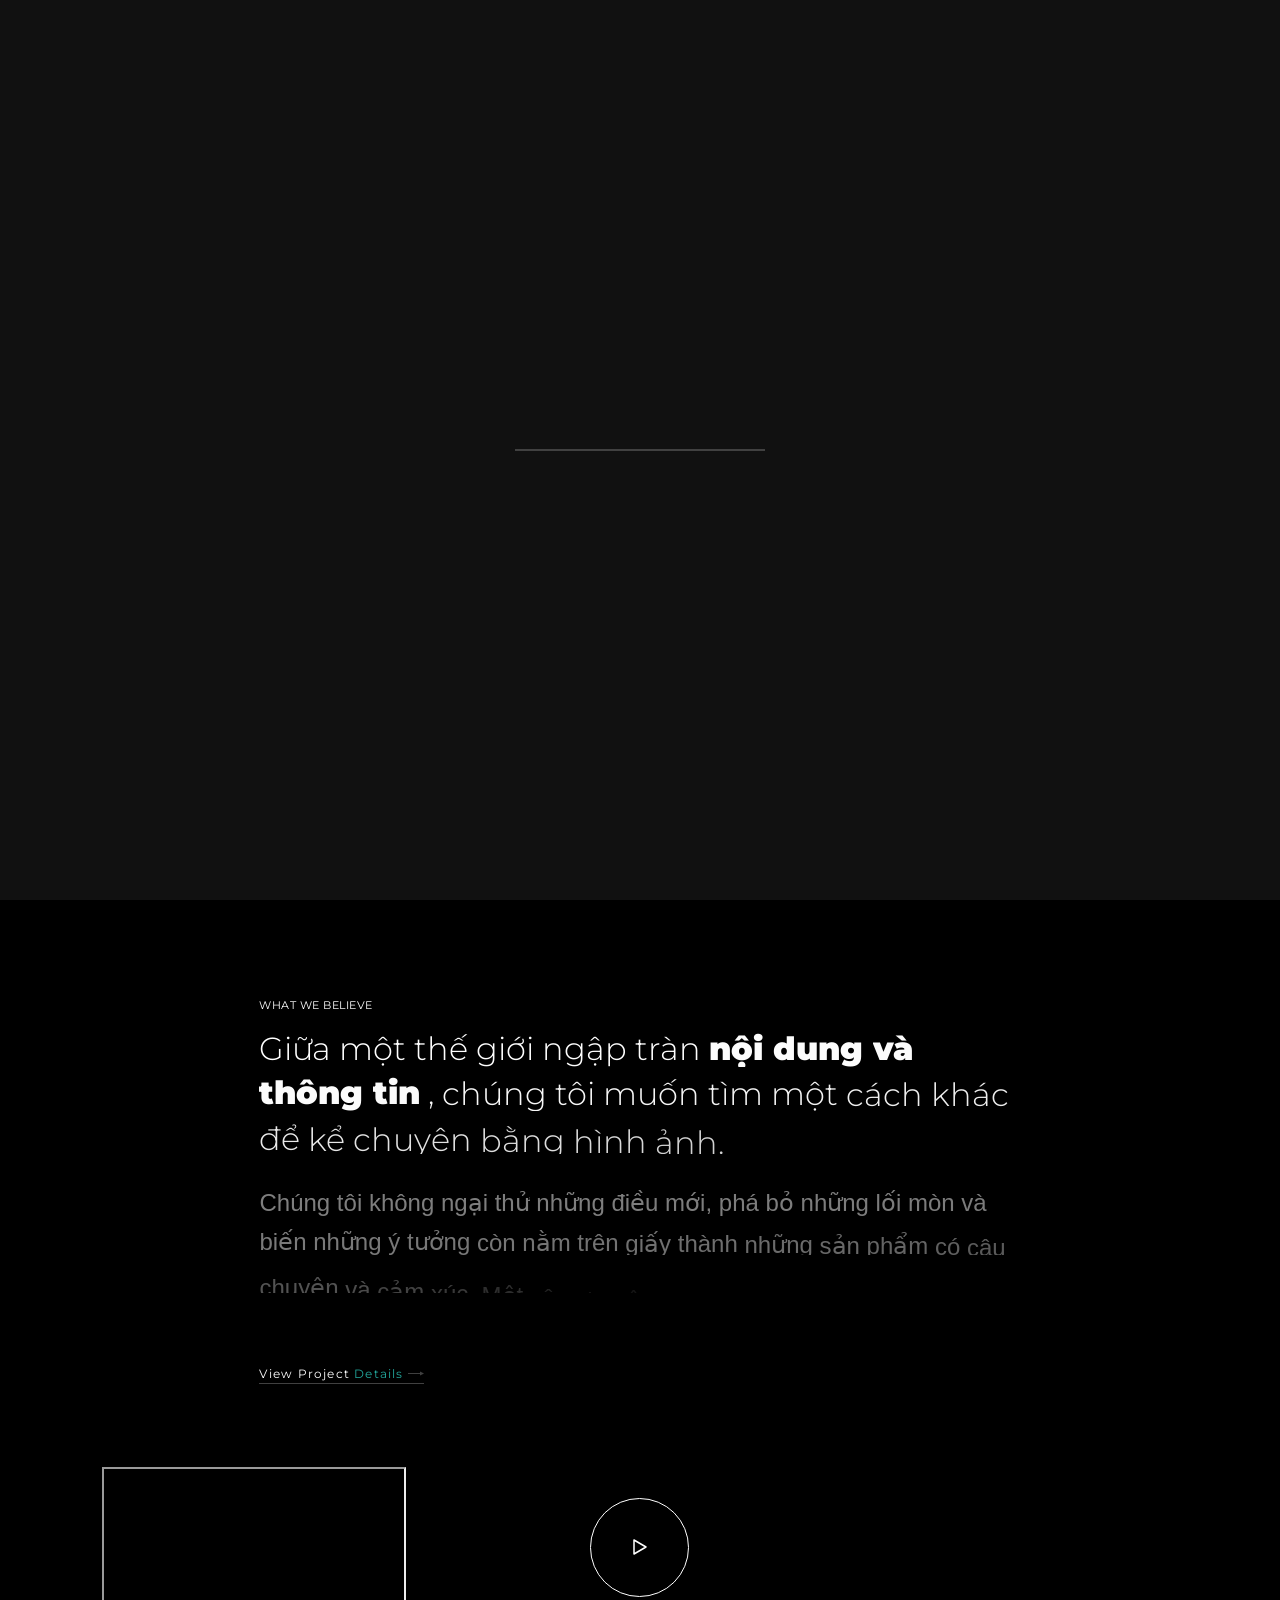
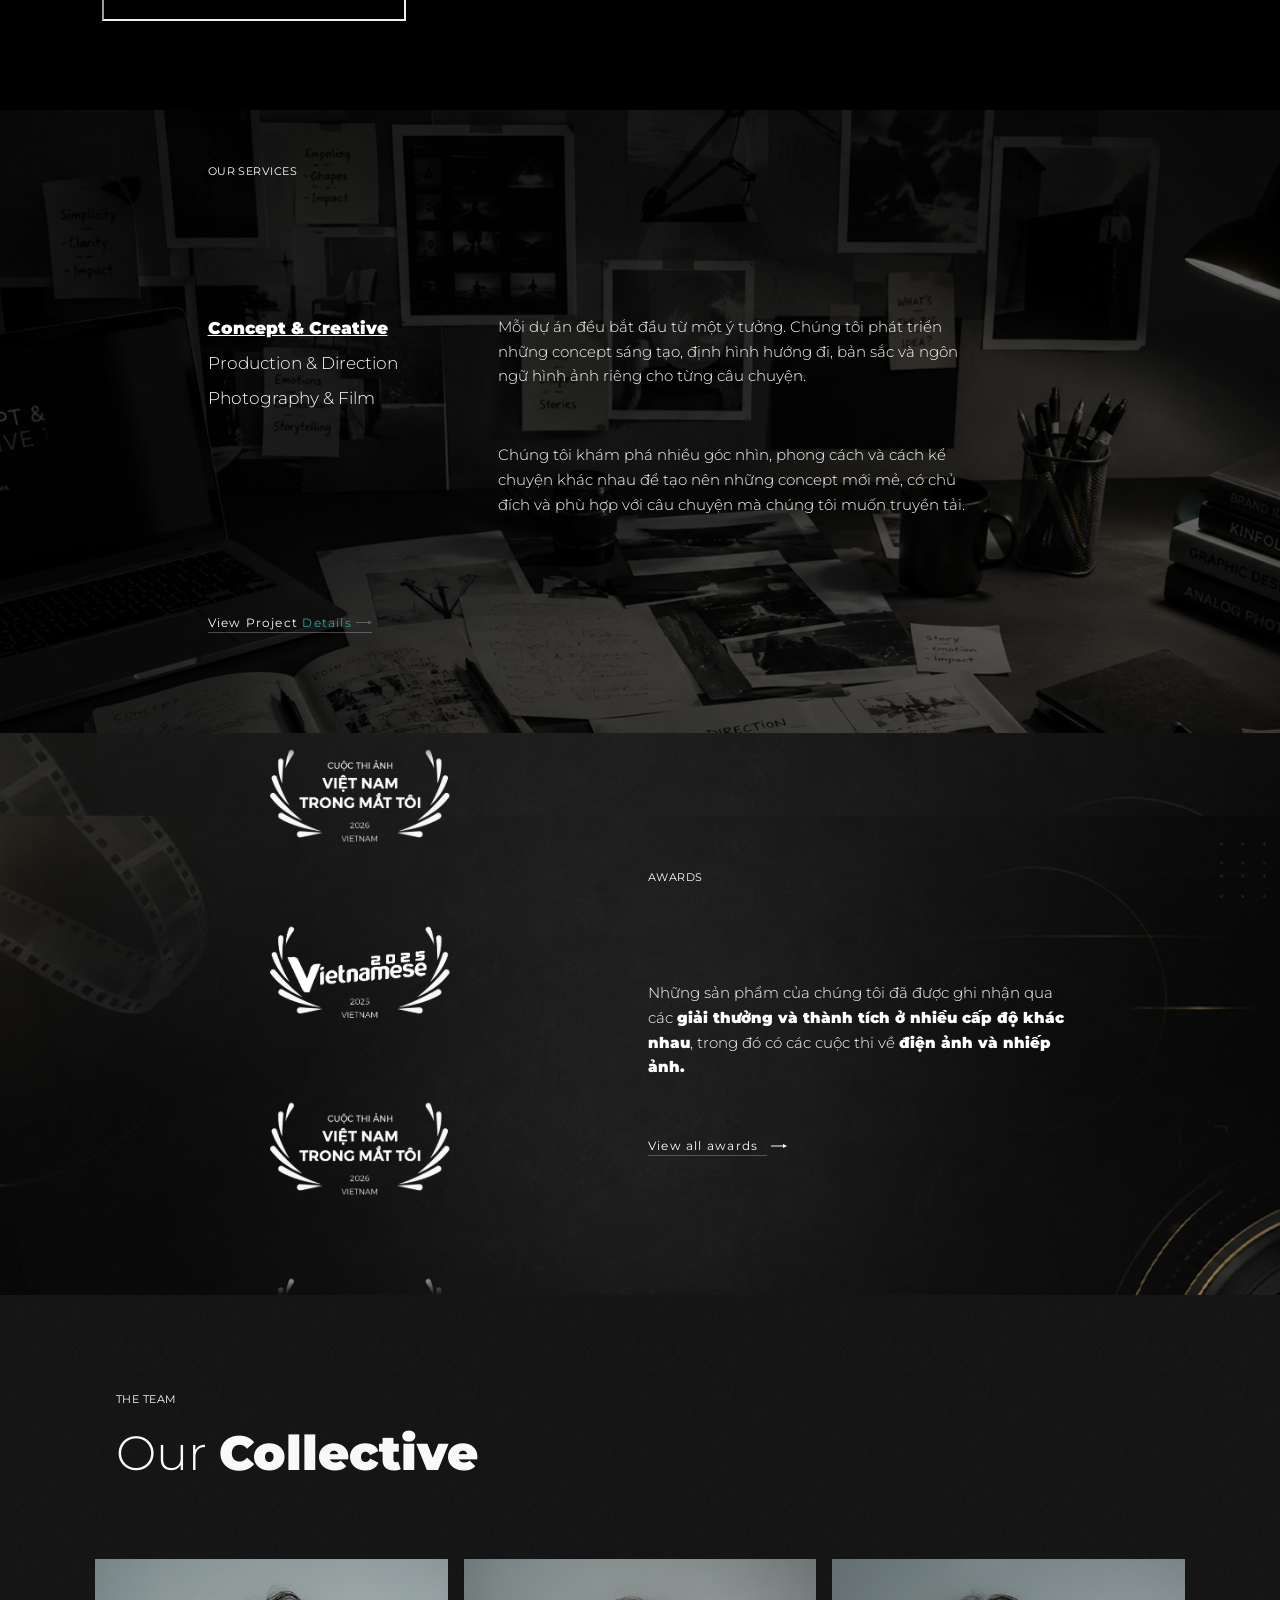
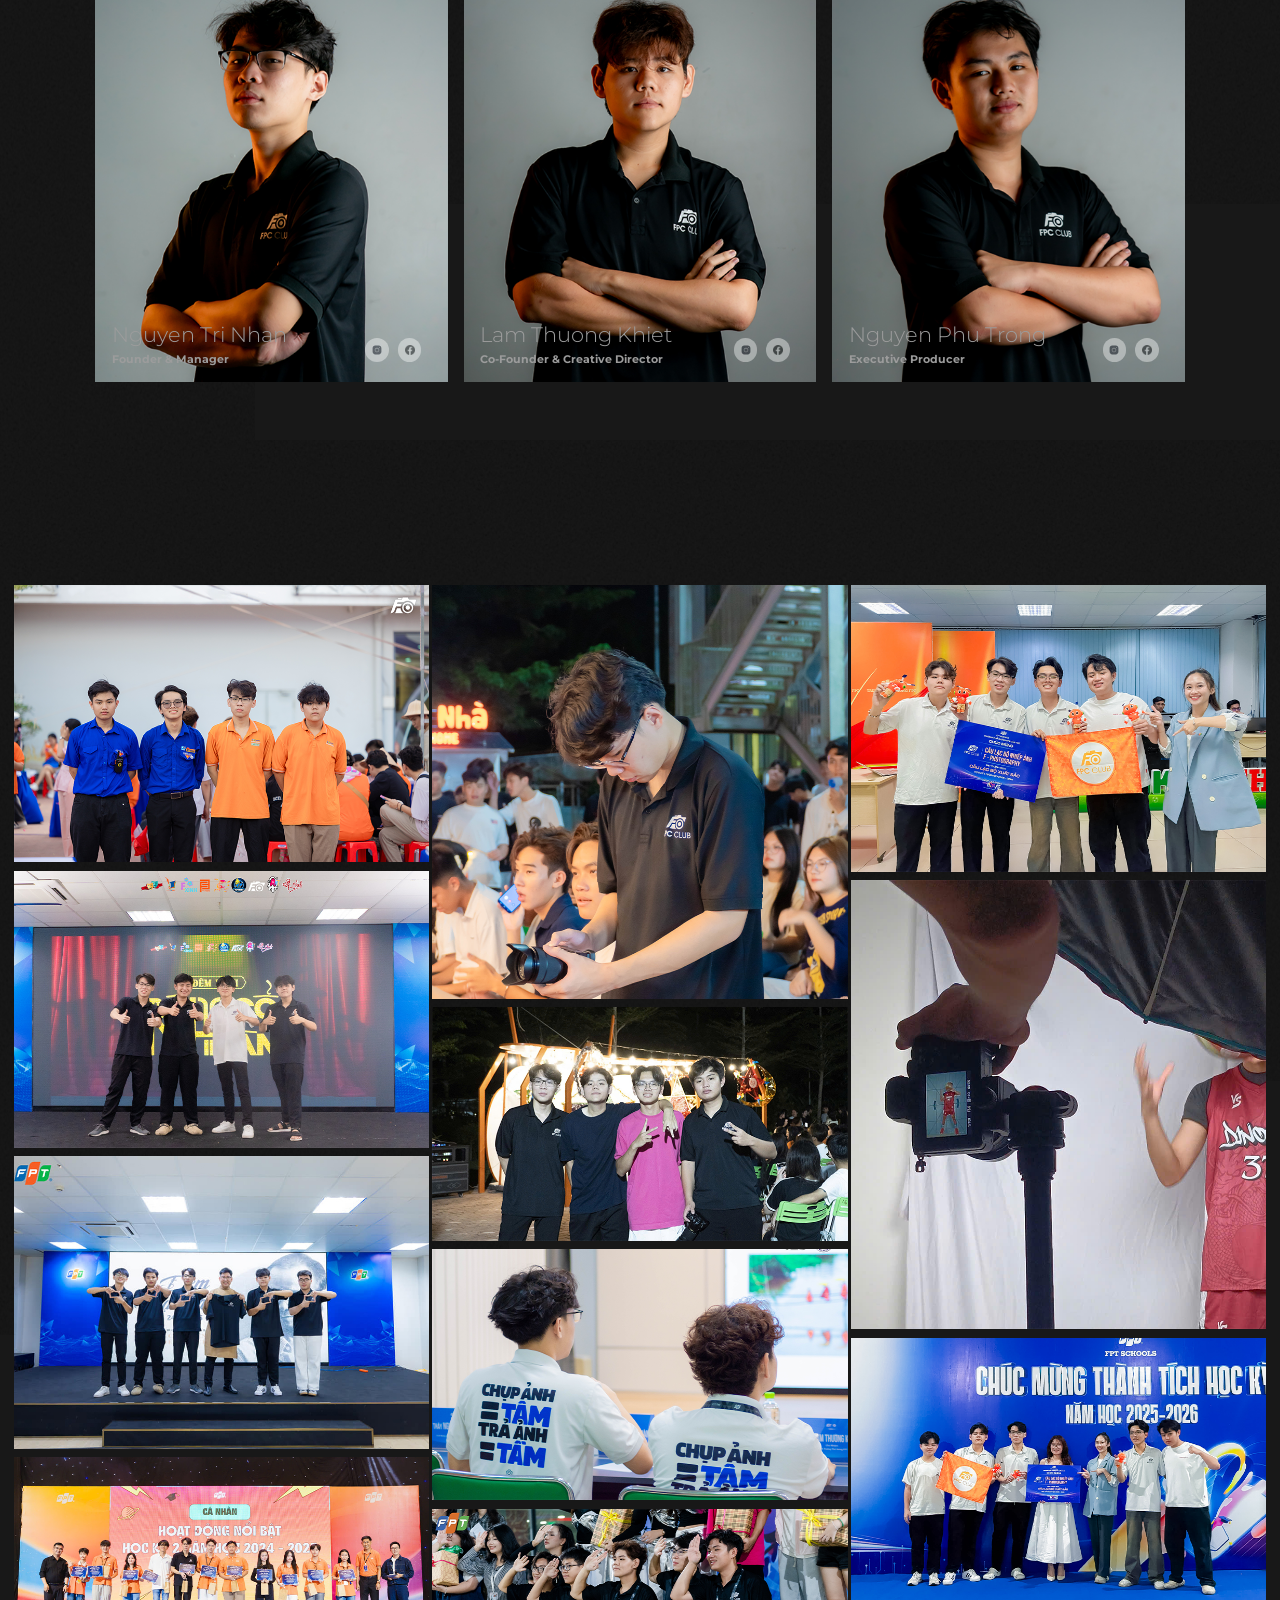
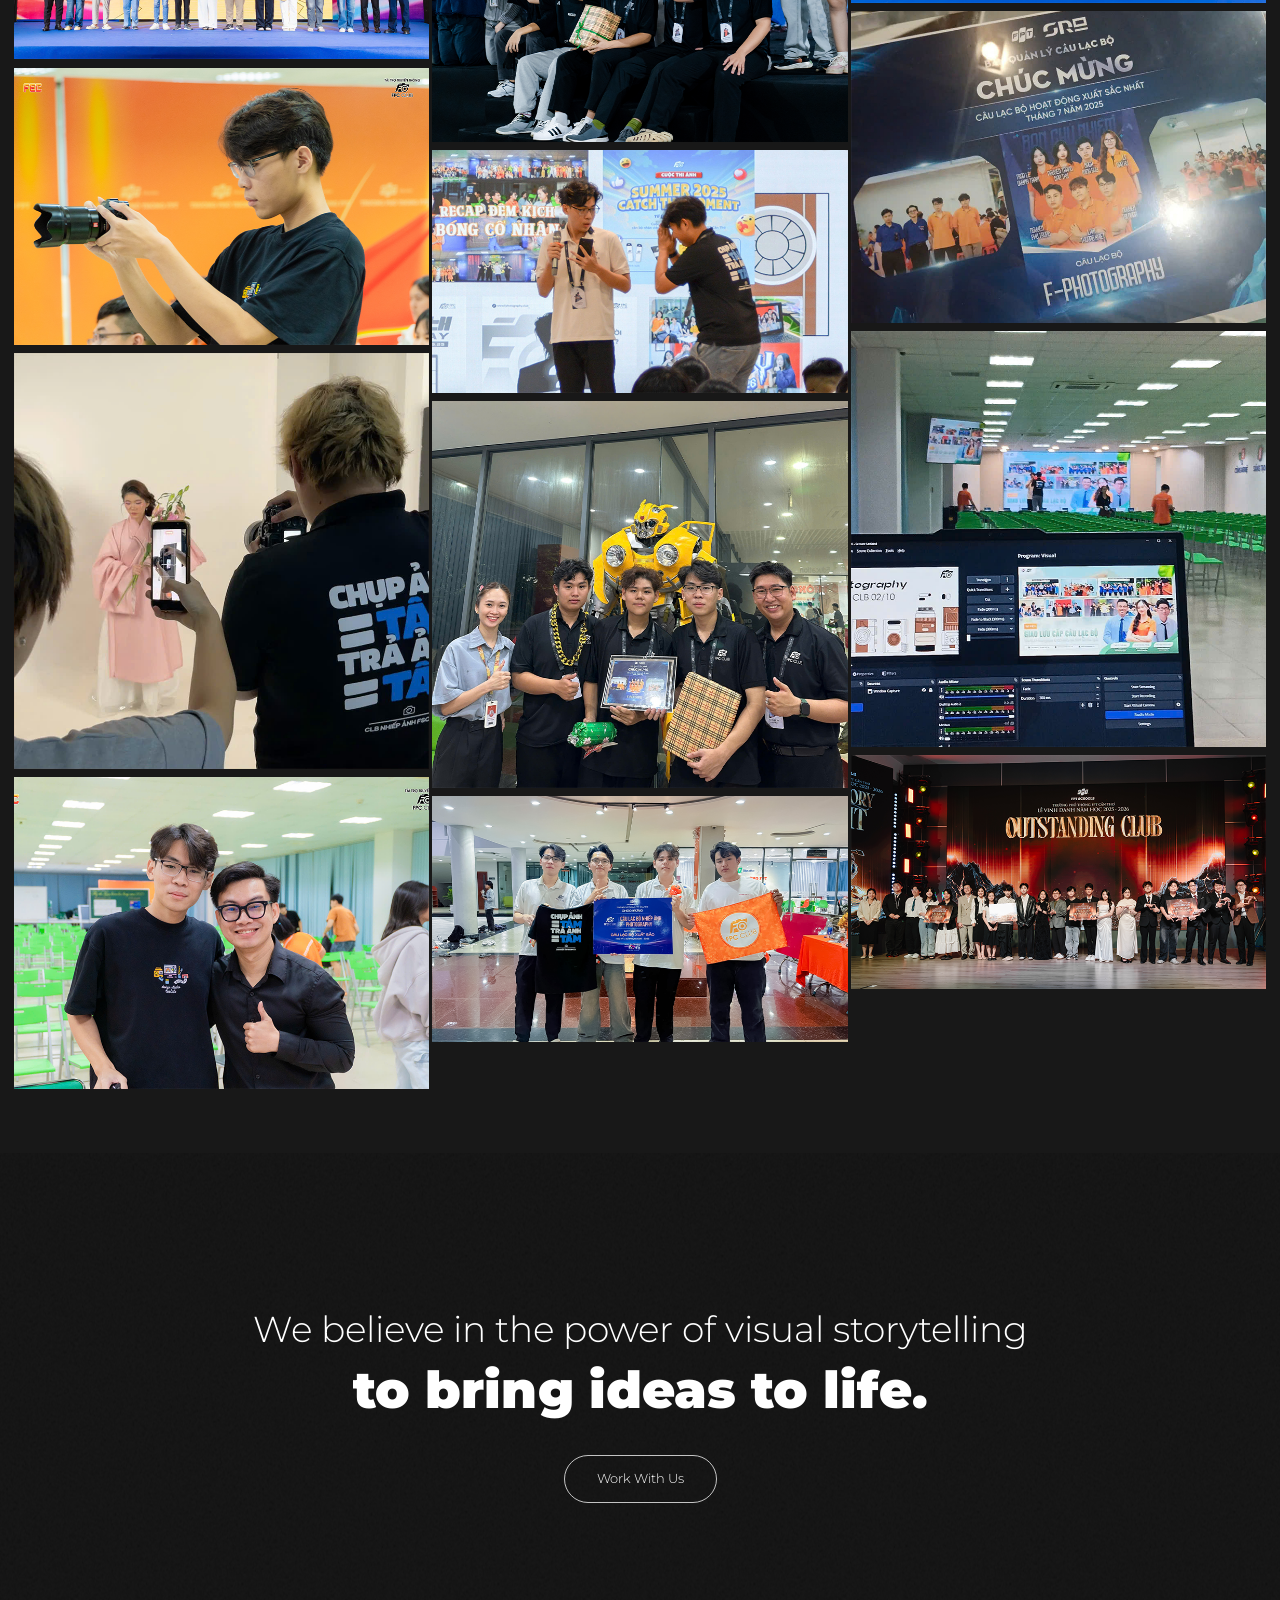
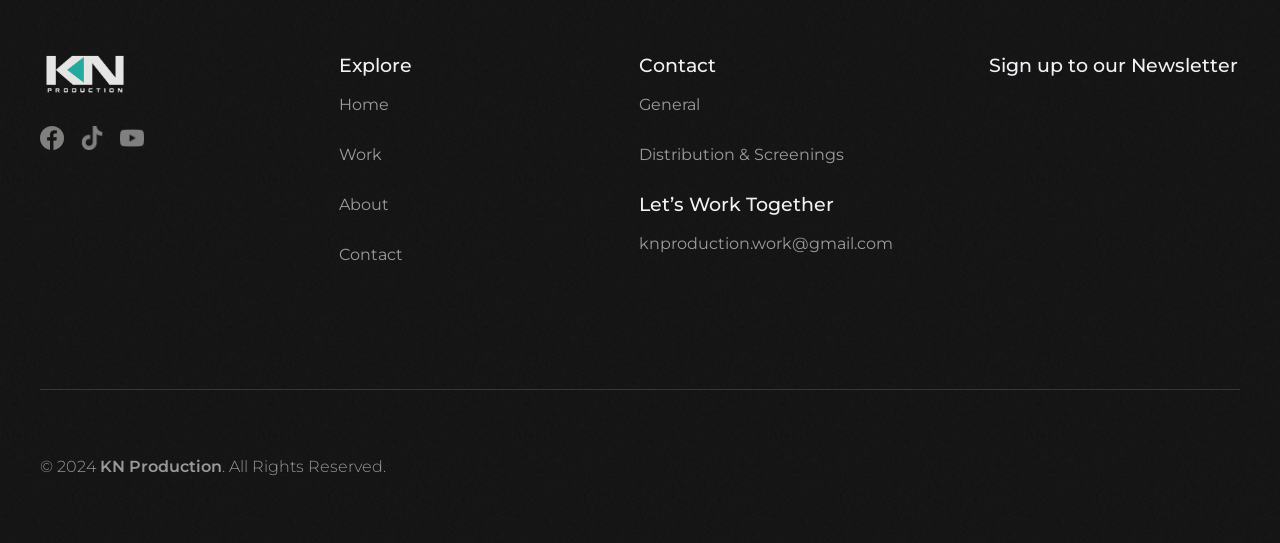
<file: about.html>
<!DOCTYPE html>
<!-- Last Published: Mon Jul 08 2024 00:47:30 GMT+0000 (Coordinated Universal Time) -->
<html data-wf-domain="https://kn.pro.vn" data-wf-page="65a41d691bf69dac46b3eae5"
  data-wf-site="6465c08bc2eb8d26649eade8">

<head>
  <meta charset="utf-8" />

  <!-- Favicon -->
  <link
    rel="icon"
    type="image/png"
    href="images/661b50b68bda4a590a628ef1_webclip.png"
  />

  <!-- Apple Touch Icon -->
  <link
    rel="apple-touch-icon"
    href="images/661b50b68bda4a590a628ef1_webclip.png"
  />
  
  <!-- Primary SEO -->
  <title>About | KN Production</title>
  <meta
    name="description"
    content="KN Production is a creative production studio specializing in photography, film, visual storytelling, and creative content for brands and organizations."
  />
  <meta
    name="keywords"
    content="KN Production, production studio, creative production, photography, film production, visual storytelling, creative studio"
  />
  <meta name="author" content="KN Production" />
  <meta name="robots" content="index, follow" />
  <meta name="viewport" content="width=device-width, initial-scale=1" />

  <!-- Canonical -->
  <link rel="canonical" href="https://kn.pro.vn" />

  <!-- Theme / Browser -->
  <meta name="theme-color" content="#000000" />
  <meta name="color-scheme" content="dark" />

  <!-- Open Graph / Facebook / Zalo / LinkedIn -->
  <meta property="og:type" content="website" />
  <meta property="og:site_name" content="KN Production" />
  <meta property="og:title" content="KN Production | Creative Production Studio" />
  <meta
    property="og:description"
    content="KN Production is a creative production studio specializing in photography, film, visual storytelling, and creative content for brands and organizations."
  />
  <meta property="og:url" content="https://kn.pro.vn" />
  <meta
    property="og:image"
    content="https://kn.pro.vn/images/panel.png"
  />
  <meta
    property="og:image:secure_url"
    content="https://kn.pro.vn/images/panel.png"
  />
  <meta property="og:image:type" content="image/png" />
  <meta property="og:image:width" content="1200" />
  <meta property="og:image:height" content="630" />
  <meta property="og:image:alt" content="KN Production" />
  <meta property="og:locale" content="en_US" />

  <!-- Twitter / X -->
  <meta name="twitter:card" content="summary_large_image" />
  <meta name="twitter:title" content="KN Production | Creative Production Studio" />
  <meta
    name="twitter:description"
    content="KN Production is a creative production studio specializing in photography, film, visual storytelling, and creative content for brands and organizations."
  />
  <meta
    name="twitter:image"
    content="https://kn.pro.vn/images/panel.png"
  />
  <meta name="twitter:image:alt" content="KN Production" />

  <!-- Social Share -->
  <meta property="og:determiner" content="the" />
  <meta property="og:updated_time" content="2026-08-26T00:00:00+07:00" />

  <!-- Mobile / App -->
  <meta name="format-detection" content="telephone=no" />

  <link href="css/studio-birthplace.webflow.a4b025569.css" rel="stylesheet" type="text/css" />
  <link rel="preconnect" href="https://fonts.googleapis.com">
  <link rel="preconnect" href="https://fonts.gstatic.com" crossorigin>

  <link
    href="https://fonts.googleapis.com/css2?family=Montserrat:wght@100;200;300;400;500;600;700;800;900&display=swap"
    rel="stylesheet"
  >

  <style>
    html,
    body {
      font-family: 'Montserrat', sans-serif;
    }

    input,
    textarea,
    button,
    select {
      font-family: 'Montserrat', sans-serif;
    }
  </style>
  <script type="text/javascript">
    !function (o, c) {
      var n = c.documentElement
        , t = " w-mod-";
      n.className += t + "js",
        ("ontouchstart" in o || o.DocumentTouch && c instanceof DocumentTouch) && (n.className += t + "touch")
    }(window, document);
  </script>
  <link href="images/661b508728421aa7a58515d8_favicon.jpg" rel="shortcut icon" type="image/x-icon" />
  <link href="images/661b50b68bda4a590a628ef1_webclip.png" rel="apple-touch-icon" />
  <script async="" src="https://www.googletagmanager.com/gtag/js?id=G-N3BT52K86G"></script>
  <script type="text/javascript">
    window.dataLayer = window.dataLayer || [];
    function gtag() {
      dataLayer.push(arguments);
    }
    gtag('js', new Date());
    gtag('set', 'developer_id.dZGVlNj', true);
    gtag('config', 'G-N3BT52K86G');
  </script>
  <link rel="stylesheet" href="https://cdn.jsdelivr.net/npm/swiper@11/swiper-bundle.min.css" />
  <link rel="stylesheet" href="https://cdn.plyr.io/3.7.8/plyr.css" />
  <style>
    .letter {
      display: inline-block;
      opacity: 0;
    }

    .tricksword {
      white-space: nowrap;
      display: inline-block;
      opacity: 0;
      overflow: hidden;
      height: 1.07em;
      line-height: 1;
    }
  </style>
  <style>
    .page-background:after,
    .noise-overlay:after {
      top: -10rem;
      left: -10rem;
      width: calc(100% + 20rem);
      height: calc(100% + 20rem);
      z-index: 1;
      content: "";
      position: absolute;
      pointer-events: none;
      background-position: 50%;
      background-image: url(images/6580ce8d8c6a36fef35b35a4_WebsiteGrain.1.webp);
      pointer-events: none;
      animation: noise 2s steps(2) infinite;
      mix-blend-mode: multiply;
    }

    @keyframes noise {
      0% {
        transform: translate3d(0, 9rem, 0)
      }

      10% {
        transform: translate3d(-1rem, -4rem, 0)
      }

      20% {
        transform: translate3d(-8rem, 2rem, 0)
      }

      30% {
        transform: translate3d(9rem, -9rem, 0)
      }

      40% {
        transform: translate3d(-2rem, 7rem, 0)
      }

      50% {
        transform: translate3d(-9rem, -4rem, 0)
      }

      60% {
        transform: translate3d(2rem, 6rem, 0)
      }

      70% {
        transform: translate3d(7rem, -8rem, 0)
      }

      80% {
        transform: translate3d(-9rem, 1rem, 0)
      }

      90% {
        transform: translate3d(6rem, -5rem, 0)
      }

      to {
        transform: translate3d(-7rem, 0, 0)
      }
    }

    .modal-wrapper {
      -ms-overflow-style: none;
      /* Internet Explorer 10+ */
      scrollbar-width: none;
      /* Firefox */
    }

    .modal-wrapper::-webkit-scrollbar {
      display: none;
      /* Safari and Chrome */
    }

    .u-parent-gallery-scroll {
      transform: none !important;
    }

    /* Footer Form */
    .emailoctopus-form-wrapper input[type="email"],
    .emailoctopus-form-wrapper input[type="text"] {
      color: #9c9c9c;
      background-color: rgba(0, 0, 0, 0);
      border: 1px solid rgba(129, 129, 139, .3);
      flex: 0 auto;
      margin-bottom: 0;
      padding: .75em 1.375em;
      font-size: 16px !important;
      border-radius: 0;
      font-weight: 400;
      transition: border-color .3s;
      border: 0px solid white;
      border-bottom: 1px solid;
      padding-left: 0;
      padding-right: 0;
    }

    .emailoctopus-form-wrapper input[type="submit"] {
      width: 10rem;
      color: rgba(255, 255, 255, .9);
      text-align: center;
      letter-spacing: 2px;
      background-color: rgba(156, 156, 156, .7);
      justify-content: center;
      align-items: center;
      padding: 10px 22px;
      font-size: 16px !important;
      border-radius: 0;
      font-weight: 500;
      text-decoration: none;
      transition: transform .4s, background-color .4s;
    }

    form.emailoctopus-form {
      display: flex;
      flex-direction: column;
      align-items: flex-start;
    }
  </style>
  <style>
    .swiper-wrapper {
      transition-timing-function: linear !important
    }

    .fl-core-team-bio-wrapper {
      opacity: 0;
    }

    .fl-core-team-member-wrapper:hover .fl-core-team-member-name,
    .fl-core-team-member-wrapper:hover .fl-core-team-member-job-title,
    .fl-collective-member-wrapper:hover .fl-collective-member-name,
    .fl-collective-member-wrapper:hover .fl-collective-member-job-title {
      color: #fff;
    }

    .fl-core-team-member-wrapper:hover .fl-core-team-social-links,
    .fl-core-team-member-wrapper:hover .fl-core-team-bio-wrapper {
      opacity: 1;
    }

    .swiper-button-disabled {
      opacity: 0;
    }

    .plyr__control.plyr__control--overlaid {
      display: none !important;
    }

    .u-show-on-load {
      display: none;
    }

    .plyr__poster {
      background-size: cover;
    }
  </style>
  <script type="text/javascript">
    window.__WEBFLOW_CURRENCY_SETTINGS = {
      "currencyCode": "USD",
      "symbol": "$",
      "decimal": ".",
      "fractionDigits": 2,
      "group": ",",
      "template": "{{wf {\"path\":\"symbol\",\"type\":\"PlainText\"} }} {{wf {\"path\":\"amount\",\"type\":\"CommercePrice\"} }} {{wf {\"path\":\"currencyCode\",\"type\":\"PlainText\"} }}",
      "hideDecimalForWholeNumbers": false
    };
  </script>
</head>

<body>
  <div class="custom-code w-embed">
    <style>
      body {
        font-size: 1.081081081081081vw;
      }
    </style>
  </div>
  <div class="w-embed">
    <style>
      .fl-awards-logo.swiper-slide {
        width: 16em;
        height: unset;
      }
    </style>

    <style>
      /* ===== Dark Minimal Scrollbar ===== */
      ::-webkit-scrollbar {
        width: 5px;
      }

      ::-webkit-scrollbar-track {
        background: transparent;
      }

      ::-webkit-scrollbar-thumb {
        background: rgba(255, 255, 255, 0.25);
        border-radius: 999px;
      }

      ::-webkit-scrollbar-thumb:hover {
        background: rgba(255, 255, 255, 0.5);
      }

      /* Firefox */
      html {
        scrollbar-width: thin;
        scrollbar-color: rgba(255, 255, 255, 0.25) transparent;
      }
    </style>
  </div>
  <div class="fl-page-wrapper-projects">
    <div style="display:flex" class="preloader">
      <div style="opacity:1" class="preloader-progress">
        <div style="width:0%" class="preloader-fill"></div>
      </div>
      <div
        style="-webkit-transform:translate3d(0, 0%, 0) scale3d(1, 1, 1) rotateX(0) rotateY(0) rotateZ(0) skew(0, 0);-moz-transform:translate3d(0, 0%, 0) scale3d(1, 1, 1) rotateX(0) rotateY(0) rotateZ(0) skew(0, 0);-ms-transform:translate3d(0, 0%, 0) scale3d(1, 1, 1) rotateX(0) rotateY(0) rotateZ(0) skew(0, 0);transform:translate3d(0, 0%, 0) scale3d(1, 1, 1) rotateX(0) rotateY(0) rotateZ(0) skew(0, 0)"
        class="preloader-top"></div>
      <div
        style="-webkit-transform:translate3d(0, 0%, 0) scale3d(1, 1, 1) rotateX(0) rotateY(0) rotateZ(0) skew(0, 0);-moz-transform:translate3d(0, 0%, 0) scale3d(1, 1, 1) rotateX(0) rotateY(0) rotateZ(0) skew(0, 0);-ms-transform:translate3d(0, 0%, 0) scale3d(1, 1, 1) rotateX(0) rotateY(0) rotateZ(0) skew(0, 0);transform:translate3d(0, 0%, 0) scale3d(1, 1, 1) rotateX(0) rotateY(0) rotateZ(0) skew(0, 0)"
        class="preloader-bottom"></div>
    </div>
    <div data-animation="default" data-collapse="all" data-duration="0" data-easing="ease" data-easing2="ease"
      role="banner" class="navbar w-nav">
      <div class="w-layout-grid nav-grid">
        <a href="/" id="w-node-_9bd6a40c-90d5-6a53-a43b-265c80eb7327-80eb72f3" class="logo-link w-nav-brand">
          <img src="images/646795605ef93b3edfe4e18a_2k.white.SB.icon.png" loading="lazy"
            data-w-id="9bd6a40c-90d5-6a53-a43b-265c80eb7328"
            sizes="(max-width: 479px) 60vw, (max-width: 767px) 16vw, (max-width: 1919px) 90.03125px, 112.54167175292969px"
            alt=""
            srcset="images/646795605ef93b3edfe4e18a_2k.white.SB.icon-p-500.png 500w, images/646795605ef93b3edfe4e18a_2k.white.SB.icon-p-800.png 800w, images/646795605ef93b3edfe4e18a_2k.white.SB.icon-p-1080.png 1080w, images/646795605ef93b3edfe4e18a_2k.white.SB.icon-p-1600.png 1600w, images/646795605ef93b3edfe4e18a_2k.white.SB.icon.png 1920w"
            class="logo" />
        </a>
        <div id="w-node-_9bd6a40c-90d5-6a53-a43b-265c80eb7329-80eb72f3" class="menu-content">
          <nav role="navigation" class="nav-menu-wrapper w-nav-menu">
            <div class="w-layout-grid nav-menu-component">
              <div id="w-node-_9bd6a40c-90d5-6a53-a43b-265c80eb732c-80eb72f3" class="w-layout-grid nav-column-content">
                <div id="w-node-_9bd6a40c-90d5-6a53-a43b-265c80eb732d-80eb72f3"
                  class="nav-overflow-hidden nav-link-margin">
                  <a href="/" data-w-id="9bd6a40c-90d5-6a53-a43b-265c80eb732e" class="nav-link w-inline-block">
                    <div class="link-wrapper">
                      <div class="overflow-hidden">
                        <img src="images/646795605ef93b3edfe4e18a_2k.white.SB.icon.png" loading="lazy" sizes="100vw"
                          srcset="images/646795605ef93b3edfe4e18a_2k.white.SB.icon-p-500.png 500w, images/646795605ef93b3edfe4e18a_2k.white.SB.icon-p-800.png 800w, images/646795605ef93b3edfe4e18a_2k.white.SB.icon-p-1080.png 1080w, images/646795605ef93b3edfe4e18a_2k.white.SB.icon-p-1600.png 1600w, images/646795605ef93b3edfe4e18a_2k.white.SB.icon.png 1920w"
                          alt="" class="nav-text" />
                        <img src="images/646795605ef93b3edfe4e18a_2k.white.SB.icon.png" loading="lazy" sizes="100vw"
                          srcset="images/646795605ef93b3edfe4e18a_2k.white.SB.icon-p-500.png 500w, images/646795605ef93b3edfe4e18a_2k.white.SB.icon-p-800.png 800w, images/646795605ef93b3edfe4e18a_2k.white.SB.icon-p-1080.png 1080w, images/646795605ef93b3edfe4e18a_2k.white.SB.icon-p-1600.png 1600w, images/646795605ef93b3edfe4e18a_2k.white.SB.icon.png 1920w"
                          alt="" class="nav-text" />
                      </div>
                    </div>
                  </a>
                </div>
                <div id="w-node-_9bd6a40c-90d5-6a53-a43b-265c80eb733d-80eb72f3"
                  class="nav-overflow-hidden nav-link-margin">
                  <a href="/work" data-w-id="9bd6a40c-90d5-6a53-a43b-265c80eb733e" class="nav-link w-inline-block">
                    <div class="link-wrapper">
                      <div class="overflow-hidden">
                        <div class="nav-text">Work</div>
                        <div class="nav-text">Work</div>
                      </div>
                    </div>
                  </a>
                </div>
                <div id="w-node-_9bd6a40c-90d5-6a53-a43b-265c80eb7335-80eb72f3"
                  class="nav-overflow-hidden nav-link-margin">
                  <a href="/about" data-w-id="9bd6a40c-90d5-6a53-a43b-265c80eb7336" aria-current="page"
                    class="nav-link w-inline-block w--current">
                    <div class="link-wrapper">
                      <div class="overflow-hidden">
                        <div class="nav-text">About</div>
                        <div class="nav-text">About</div>
                      </div>
                    </div>
                  </a>
                </div>
                <div id="w-node-_9bd6a40c-90d5-6a53-a43b-265c80eb734d-80eb72f3"
                  class="nav-overflow-hidden nav-link-margin">
                  <a href="/hiring" data-w-id="9bd6a40c-90d5-6a53-a43b-265c80eb734e" class="nav-link w-inline-block">
                    <div class="link-wrapper">
                      <div class="overflow-hidden">
                        <div class="nav-text">Hiring</div>
                        <div class="nav-text">Hiring</div>
                      </div>
                    </div>
                  </a>
                </div>
                <div id="w-node-_9bd6a40c-90d5-6a53-a43b-265c80eb734d-80eb72f3"
                  class="nav-overflow-hidden nav-link-margin">
                  <a href="/contact" data-w-id="9bd6a40c-90d5-6a53-a43b-265c80eb734e" class="nav-link w-inline-block">
                    <div class="link-wrapper">
                      <div class="overflow-hidden">
                        <div class="nav-text">Contact</div>
                        <div class="nav-text">Contact</div>
                      </div>
                    </div>
                  </a>
                </div>
              </div>
              <div id="w-node-_9bd6a40c-90d5-6a53-a43b-265c80eb7355-80eb72f3" class="nav-bottom-content">
                <div class="overflow-hidden">
                  <a href="mailto:knproduction.work@gmail.com" class="w-inline-block">
                    <div class="horizontal-flex-copy">
                      <img src="images/65f37c8d27233961f49a6105_envelope-icon.png" loading="lazy" alt=""
                        class="mail-icon" />
                      <div class="text-size-tiny">knproduction.work@gmail.com</div>
                    </div>
                  </a>
                </div>
              </div>
              <div id="w-node-_9bd6a40c-90d5-6a53-a43b-265c80eb7359-80eb72f3" class="nav-bottom-content">
                <div class="overflow-hidden">
                  <div class="social-link-wrapper">
                    <div class="w-layout-grid social-media-component">
                      <div id="w-node-_5f14f0ad-865c-cd48-5537-244e4b5de4c4-d25af452" class="social-link-wrapper">
                        <a id="w-node-_5f14f0ad-865c-cd48-5537-244e4b5de4c5-d25af452"
                          href="https://www.facebook.com/KNProduction1" target="_blank"
                          class="social-link w-inline-block">
                          <img src="images/65ee109a53cdbabef69bd5c5_Instagram%20-%20Negative.png" loading="lazy" alt="" />
                        </a>
                      </div>
                      <div id="w-node-_5f14f0ad-865c-cd48-5537-244e4b5de4be-d25af452" class="social-link-wrapper">
                        <a id="w-node-_5f14f0ad-865c-cd48-5537-244e4b5de4bf-d25af452"
                          href="https://www.facebook.com/KNProduction1" target="_blank"
                          class="social-link w-inline-block">
                          <img src="images/649b8f31cf7c261c947178bf_social-icon-linkedin.png" loading="lazy" alt="" />
                        </a>
                      </div>
                      <div id="w-node-_5f14f0ad-865c-cd48-5537-244e4b5de4c1-d25af452" class="social-link-wrapper">
                        <a href="https://www.youtube.com/@KNProduction2" target="_blank"
                          class="social-link w-inline-block">
                          <img src="images/649b8f301fe79603347b51c8_social-icon-youtube.png" loading="lazy" alt="" />
                        </a>
                      </div>
                    </div>
                  </div>
                </div>
              </div>
            </div>
          </nav>
          <div data-w-id="9bd6a40c-90d5-6a53-a43b-265c80eb736f" class="hamburger-menu w-nav-button">
            <div class="button-wrapper">
              <div class="line-menu top"></div>
              <div class="line-menu bottom"></div>
            </div>
          </div>
        </div>
      </div>
    </div>
    <main class="main-wrapper u--relative">
      <section
        data-poster-url="images/659ed5cf39b302f2a6d83d7d_Partners.BG (1).webp"
        data-video-urls="images/659ed5cf39b302f2a6d83d7d_Partners.BG (1).webp"
        data-autoplay="true" data-loop="true" data-wf-ignore="true"
        class="about-hero w-background-video w-background-video-atom">
        <video id="02168c9b-d5f5-1f61-4b39-d99694a85e14-video" autoplay="" loop=""
          style="background-image:url(&quot;images/659ed5cf39b302f2a6d83d7d_Partners.BG (1).webp&quot;)"
          muted="" playsinline="" data-wf-ignore="true" data-object-fit="cover">
          <source
            src="images/659ed5cf39b302f2a6d83d7d_Partners.BG (1).webp"
            data-wf-ignore="true" />
          <source
            src="images/659ed5cf39b302f2a6d83d7d_Partners.BG (1).webp"
            data-wf-ignore="true" />
        </video>
        <p class="about-hero-eyebrow">Our mission</p>
        <h1 class="about-hero-heading tricks u-show-on-load">
          We craft visual stories to capture<br />
          emotions, inspire connections,<br />
          <span class="font-weight-black">and bring meaningful ideas to life.</span>
        </h1>
      </section>
      <section data-w-id="02168c9b-d5f5-1f61-4b39-d99694a85e1e" class="section overflow relative-position black-bg">
        <div class="fl-about-what-we-believe-split">
          <div class="container-w3 black-bg">
            <div class="text-effect-inner">
              <h2 class="fl-eyebrow cc-about-what-we-believe">WHat we believe</h2>
              <p class="fl-about-what-we-believe-large-text-test tricks">
                Giữa một thế giới ngập tràn <span class="font-weight-black">nội dung và thông tin</span>
                , chúng tôi muốn tìm một cách khác để kể chuyện bằng hình ảnh.
              </p>
              <p class="paragraph tricks">Chúng tôi không ngại thử những điều mới, phá bỏ những lối mòn và biến những ý tưởng còn nằm trên giấy thành những sản phẩm có câu chuyện và cảm xúc. Một câu chuyện hay không chỉ để xem, mà còn để nhớ.</p>
              <a data-w-id="ddeaff9d-7abe-3811-d26c-37d49cd4f0d8" href="/work"
                class="fl-button-link-act cc-partners w-inline-block">
                <div class="button-link-content-act">
                  <div>
                    View Project <span style="color: #23a99e;">Details</span>
                  </div>
                  <img
                    src="images/6465c08bc2eb8d26649eae6c_arrow-button.svg"
                    loading="lazy" style="opacity:0.25" alt="Arrow - Portrait Webflow Template" class="arrow-button" />
                </div>
                <div class="underline-button">
                  <div style="width:0px" class="link-progress-bar"></div>
                </div>
              </a>
            </div>
          </div>
        </div>
        <div class="fl-about-what-we-believe-video">
          <div class="fl-project-video-container">
            <div plyr-aspect-ratio="16:9" plyr-wrapper="true"
              plyr-bg="images/panel.png"
              class="fl-project-video">
              <div class="project-video-embed w-embed w-iframe">
                <!--VIMEO
                <div class="plyr__video-embed" plyr-video="true">
                  <iframe
                    src="https://player.vimeo.com/video/745262549?loop=false&amp;byline=false&amp;portrait=false&amp;title=false&amp;speed=true&amp;transparent=0&amp;gesture=media"
                    allowfullscreen
                    allowtransparency
                    allow="autoplay"
                  ></iframe>
                </div>-->
                <!--YOUTUBE-->
                <div class="plyr__video-embed" plyr-video="true">
                  <iframe
                    src="https://www.youtube.com/embed/XOsPW33So0E?si=sgT5xIOwEeIcNLQ4_&amp;controls=0"
                    allowfullscreen allowtransparency allow="autoplay"></iframe>
                </div>
              </div>
              <div plyr-play-wrapper="true" data-w-id="0238cda1-d2d7-a233-6d0c-bb2c4e14c4b4" class="hover-link-wrapper">
                <div plyr-play="true" class="hover-link">
                  <img
                    src="images/65ae7234ec9efd8dccc10db3_play(24x24)%402x.svg"
                    loading="lazy" width="24" alt="" class="scroll-icon" />
                </div>
              </div>
            </div>
          </div>
        </div>
      </section>
      <section class="services-section">
        <div class="services-background _1"></div>
        <div class="services-background _2"></div>
        <div class="services-background _3"></div>
        <div class="services-container">
          <p class="services-eyebrow">OUR SERVICES</p>
            <h2 class="services-heading tricks">
              We Turn Ideas <strong>Visual Stories</strong>
            </h2>
          <div data-current="Concept" data-easing="ease" data-duration-in="300" data-duration-out="100"
            class="services-tabs w-tabs">
            <div class="services-tabs-menu w-tab-menu">
              <a data-w-tab="Concept" data-w-id="02168c9b-d5f5-1f61-4b39-d99694a85e56"
                class="services-tab-link w-inline-block w-tab-link w--current">
                <div>Concept &amp; Creative</div>
              </a>
              <a data-w-tab="Production" data-w-id="02168c9b-d5f5-1f61-4b39-d99694a85e59"
                class="services-tab-link w-inline-block w-tab-link">
                <div>Production &amp; Direction</div>
              </a>
              <a data-w-tab="Photography" data-w-id="02168c9b-d5f5-1f61-4b39-d99694a85e5c"
                class="services-tab-link w-inline-block w-tab-link">
                <div>Photography &amp; Film</div>
              </a>
            </div>
            <div class="services-tabs-content w-tab-content">
              <div data-w-tab="Concept" class="w-tab-pane w--tab-active">
                <p class="fl-services-paragraph">
                  Mỗi dự án đều bắt đầu từ một ý tưởng. Chúng tôi phát triển những concept sáng tạo, định hình hướng đi, bản sắc và ngôn ngữ hình ảnh riêng cho từng câu chuyện.
                </p>
                <p class="fl-services-paragraph">
                  Chúng tôi khám phá nhiều góc nhìn, phong cách và cách kể chuyện khác nhau để tạo nên những concept mới mẻ, có chủ đích và phù hợp với câu chuyện mà chúng tôi muốn truyền tải.
                </p>
              </div>
              <div data-w-tab="Production" class="w-tab-pane">
                <p class="fl-services-paragraph">
                  Từ ý tưởng đến từng khung hình cuối cùng, chúng tôi hiện thực hóa câu chuyện bằng sự chỉn chu trong khâu sản xuất và định hướng sáng tạo. Mỗi chi tiết đều được quan tâm — từ lên kế hoạch, xây dựng hình ảnh đến quay phim, đạo diễn và hậu kỳ.
                </p>

                <p class="fl-services-paragraph">
                  Dù là phim ngắn, bộ ảnh hay nội dung thương hiệu, chúng tôi luôn đồng hành cùng đối tác để tạo nên những hình ảnh có chủ đích, chân thật và đáng nhớ.
                </p>
              </div>
              <div data-w-tab="Photography" class="w-tab-pane">
                <p class="fl-services-paragraph">
                  Chúng tôi kể chuyện qua nhiếp ảnh và điện ảnh, biến những khoảnh khắc chân thật cùng những ý tưởng sáng tạo thành những hình ảnh giàu cảm xúc và cá tính.
                </p>

                <p class="fl-services-paragraph">
                  Cách chúng tôi tiếp cận kết hợp giữa nghệ thuật kể chuyện bằng hình ảnh, bố cục tinh tế và những khoảnh khắc chân thật để tạo nên những sản phẩm gần gũi, cuốn hút và đáng nhớ.
                </p>
              </div>
            </div>
          </div>
          <a data-w-id="7273f433-ed98-999b-8a7f-f8c50b533328" href="/work"
            class="fl-button-link-act cc-partners w-inline-block">
            <div class="button-link-content-act">
              <div>
                View Project <span style="color: #23a99e;">Details</span>
              </div>
              <img
                src="images/6465c08bc2eb8d26649eae6c_arrow-button.svg"
                loading="lazy" style="opacity:0.25" alt="Arrow - Portrait Webflow Template" class="arrow-button" />
            </div>
            <div class="underline-button">
              <div style="width:0px" class="link-progress-bar"></div>
            </div>
          </a>
        </div>
      </section>
      <section data-w-id="02168c9b-d5f5-1f61-4b39-d99694a85e6f" class="fl-awards-section">
        <img
          src="images/65ec542a6c7b5f808a6ed61a_RepeatUntilDeath%20(6).jpg"
          loading="lazy" id="w-node-_02168c9b-d5f5-1f61-4b39-d99694a85e70-46b3eae5" sizes="100vw" alt=""
          class="awards-section-bg" />
        <div id="w-node-_02168c9b-d5f5-1f61-4b39-d99694a85e71-46b3eae5" class="relative-position">
          <p class="fl-awards-eyebrow">Awards</p>
          <h2 class="fl-awards-heading tricks">Recognition</h2>
          <p class="fl-services-paragraph">
            Những sản phẩm của chúng tôi đã được ghi nhận qua các
            <span class="font-weight-black">giải thưởng và thành tích ở nhiều cấp độ khác nhau</span>,
            trong đó có các cuộc thi về <span class="font-weight-black">điện ảnh và nhiếp ảnh.</span>
          </p>
          <div class="modal-component">
            <a data-w-id="9ef145df-46e3-ae86-6549-69f7cffa7fe8" href="#" class="fl-button-link-act w-inline-block">
              <div class="button-link-content-act">
                <div>View all awards  </div>
              </div>
              <div class="underline-button">
                <div style="width:0px" class="link-progress-bar"></div>
              </div>
            </a>
            <img
              src="images/6465c08bc2eb8d26649eae6c_arrow-button.svg"
              loading="lazy" alt="Arrow - Portrait Webflow Template" class="arrow-button" />
            <div aria-labelledby="Popup Modal" role="dialog" aria-modal="true" style="opacity:0" class="modal-wrapper">
              <div id="w-node-_590371f9-497d-6678-5c6c-460579e604ad-79e604ad" class="modal-container">
                <h2 class="fl-project-eyebrow text-align-center">Awards</h2>
                <div class="fl-spacing-2em"></div>
                <div class="text-align-center text-color-white w-richtext">
                  <h4>2025</h4>
                  <h3>
                    <strong>Vietnamese 2025</strong>
                  </h3>
                  <p>Một trong 64 dự án được lựa chọn để đăng tải trên báo Thanh Niên.</p>
                  <p>‍</p>

                  <h4>2026</h4>
                  <h3>
                    <strong>Việt Nam Trong Mắt Tôi 2026</strong>
                  </h3>
                  <p>Nguyễn Phú Trọng đạt giải Bình chọn tại cuộc thi ảnh "Việt Nam Trong Mắt Tôi".</p>
                  <p>‍</p>
                  </div>
                <a role="button" href="#" class="modal-close_btn">
                  <span class="sr-only">Close Modal</span>
                  <span aria-hidden="true">×</span>
                </a>
              </div>
              <div aria-hidden="true" tabindex="-1" id="w-node-_9ef145df-46e3-ae86-6549-69f7cffa7ff1-46b3eae5"
                class="modal-close_area"></div>
            </div>
          </div>
        </div>
        <div class="awards-swiper-wrapper">
          <div id="w-node-_02168c9b-d5f5-1f61-4b39-d99694a85e87-46b3eae5" class="fl-awards-carousel-track swiper">
            <div class="fl-awards-carousel-group swiper-wrapper">
              <img src="images/vietnamese2025.png"
                loading="eager" sizes="(max-width: 767px) 100vw, (max-width: 991px) 171.46875px, 171.58334350585938px"
                srcset="images/vietnamese2025.png"
                alt="" class="fl-awards-logo swiper-slide" />
              <img src="images/vietnamtrongmattoi2026.png"
                loading="eager" sizes="(max-width: 767px) 100vw, (max-width: 991px) 171.46875px, 171.58334350585938px"
                srcset="images/vietnamtrongmattoi2026.png"
                alt="" class="fl-awards-logo swiper-slide" />
              <img src="images/vietnamese2025.png"
                loading="eager" sizes="(max-width: 767px) 100vw, (max-width: 991px) 171.46875px, 171.58334350585938px"
                srcset="images/vietnamese2025.png"
                alt="" class="fl-awards-logo swiper-slide" />
              <img src="images/vietnamtrongmattoi2026.png"
                loading="eager" sizes="(max-width: 767px) 100vw, (max-width: 991px) 171.46875px, 171.58334350585938px"
                srcset="images/vietnamtrongmattoi2026.png"
                alt="" class="fl-awards-logo swiper-slide" />
              <img src="images/vietnamese2025.png"
                loading="eager" sizes="(max-width: 767px) 100vw, (max-width: 991px) 171.46875px, 171.58334350585938px"
                srcset="images/vietnamese2025.png"
                alt="" class="fl-awards-logo swiper-slide" />
              <img src="images/vietnamtrongmattoi2026.png"
                loading="eager" sizes="(max-width: 767px) 100vw, (max-width: 991px) 171.46875px, 171.58334350585938px"
                srcset="images/vietnamtrongmattoi2026.png"
                alt="" class="fl-awards-logo swiper-slide" />
              <img src="images/vietnamese2025.png"
                loading="eager" sizes="(max-width: 767px) 100vw, (max-width: 991px) 171.46875px, 171.58334350585938px"
                srcset="images/vietnamese2025.png"
                alt="" class="fl-awards-logo swiper-slide" />
              <img src="images/vietnamtrongmattoi2026.png"
                loading="eager" sizes="(max-width: 767px) 100vw, (max-width: 991px) 171.46875px, 171.58334350585938px"
                srcset="images/vietnamtrongmattoi2026.png"
                alt="" class="fl-awards-logo swiper-slide" />
              <img src="images/vietnamese2025.png"
                loading="eager" sizes="(max-width: 767px) 100vw, (max-width: 991px) 171.46875px, 171.58334350585938px"
                srcset="images/vietnamese2025.png"
                alt="" class="fl-awards-logo swiper-slide" />
              <img src="images/vietnamtrongmattoi2026.png"
                loading="eager" sizes="(max-width: 767px) 100vw, (max-width: 991px) 171.46875px, 171.58334350585938px"
                srcset="images/vietnamtrongmattoi2026.png"
                alt="" class="fl-awards-logo swiper-slide" />
            </div>
          </div>
        </div>
      </section>
      <section data-w-id="02168c9b-d5f5-1f61-4b39-d99694a85e94"
        class="section overflow relative-position noise-overlay">
        <div class="fl-our-collective-text">
          <div id="w-node-_02168c9b-d5f5-1f61-4b39-d99694a85e97-46b3eae5">
            <div class="margin-bottom">
              <h2 class="fl-eyebrow cc-about-what-we-believe">The Team</h2>
              <h2 class="fl-awards-heading tricks">
                Our <span class="font-weight-black">Collective</span>
              </h2>
            </div>
          </div>
        </div>
        <div class="fl-collections">
          <div class="fl-core-team-collection-wrapper w-dyn-list">
            <div role="list" class="fl-core-team-collection-list w-dyn-items">
              <div role="listitem" class="w-dyn-item">
                <div class="fl-core-team-member-wrapper">
                  <img alt="" loading="lazy"
                    src="images/avatar2.webp"
                    sizes="(max-width: 767px) 97vw, (max-width: 991px) 48vw, 28vw"
                    class="fl-core-team-picture" />
                  <div class="fl-core-team-bio-wrapper">
                  <div class="fl-core-team-rich-text w-richtext">
                    <p>Là Founder và Team Manager của KN Production, Trí Nhân phụ trách định hướng sáng tạo, phát triển dự án và điều phối hoạt động của đội ngũ. Với nền tảng về nhiếp ảnh, truyền thông và thiết kế, anh kết nối ý tưởng với thực tế để tạo nên những sản phẩm chỉn chu và giàu dấu ấn.</p>
                  </div>
                  </div>
                  <div class="fl-core-team-name-title">
                    <p class="fl-core-team-member-name">Nguyen Tri Nhan</p>
                    <p class="fl-core-team-member-job-title">Founder &amp; Manager</p>
                  </div>
                  <div class="fl-core-team-social-links">
                    <div class="team-social-wrapper">
                      <a data-w-id="9ee7ede3-42ed-2566-d35e-04191459ff35"
                        href="https://www.instagram.com/n.trisnhaan" target="_blank" class="team-social-icon w-inline-block">
                        <img
                          src="images/65ee2742474caed9e5fb6318_IG.svg"
                          loading="lazy" alt="" />
                      </a>
                      <a href="https://www.facebook.com/tris.nhaan" target="_blank" class="team-social-icon w-inline-block">
                        <img
                          src="images/65ee109a53cdbabef69bd5c5_Instagram - Negative.png"
                          loading="lazy" alt="" />
                      </a>
                    </div>
                  </div>
                </div>
              </div>
              <div role="listitem" class="w-dyn-item">
                <div class="fl-core-team-member-wrapper">
                  <img alt="" loading="lazy"
                    src="images/avatar1.webp"
                    sizes="(max-width: 767px) 97vw, (max-width: 991px) 48vw, 28vw"
                    class="fl-core-team-picture" />
                  <div class="fl-core-team-bio-wrapper">
                  <div class="fl-core-team-rich-text w-richtext">
                    <p>Là Co-founder và Creative Director của KN Production, Lâm Thường Khiết phụ trách định hướng sáng tạo và hình ảnh cho các dự án. Từ phát triển ý tưởng đến định hình phong cách, anh luôn tìm cách mang đến những góc nhìn mới và biến ý tưởng thành những sản phẩm có cá tính riêng.</p>
                  </div>
                  </div>
                  <div class="fl-core-team-name-title">
                    <p class="fl-core-team-member-name">Lam Thuong Khiet</p>
                    <p class="fl-core-team-member-job-title">Co-Founder &amp; Creative Director</p>
                  </div>
                  <div class="fl-core-team-social-links">
                    <div class="team-social-wrapper">
                      <a data-w-id="9ee7ede3-42ed-2566-d35e-04191459ff35"
                        href="https://www.instagram.com/sevensiuu247/" target="_blank" class="team-social-icon w-inline-block">
                        <img
                          src="images/65ee2742474caed9e5fb6318_IG.svg"
                          loading="lazy" alt="" />
                      </a>
                      <a href="https://www.facebook.com/sevensiuu" target="_blank" class="team-social-icon w-inline-block">
                        <img
                          src="images/65ee109a53cdbabef69bd5c5_Instagram - Negative.png"
                          loading="lazy" alt="" />
                      </a>
                    </div>
                  </div>
                </div>
              </div>
              <div role="listitem" class="w-dyn-item">
                <div class="fl-core-team-member-wrapper">
                  <img alt="" loading="lazy"
                    src="images/avatar3.webp"
                    sizes="(max-width: 767px) 97vw, (max-width: 991px) 48vw, 28vw"
                    class="fl-core-team-picture" />
                  <div class="fl-core-team-bio-wrapper">
                  <div class="fl-core-team-rich-text w-richtext">
                    <p>Là Executive Producer tại KN Production, Nguyễn Phú Trọng phụ trách lên kế hoạch, điều phối và theo sát quá trình thực hiện dự án. Anh phối hợp cùng đội ngũ sáng tạo và sản xuất để đảm bảo mọi dự án được triển khai hiệu quả, đúng định hướng và hoàn thiện chỉn chu.</p>
                  </div>
                  </div>
                  <div class="fl-core-team-name-title">
                    <p class="fl-core-team-member-name">Nguyen Phu Trong</p>
                    <p class="fl-core-team-member-job-title">Executive Producer</p>
                  </div>
                  <div class="fl-core-team-social-links">
                    <div class="team-social-wrapper">
                      <a data-w-id="9ee7ede3-42ed-2566-d35e-04191459ff35"
                        href="https://www.instagram.com/anh_iu_na/" target="_blank" class="team-social-icon w-inline-block">
                        <img
                          src="images/65ee2742474caed9e5fb6318_IG.svg"
                          loading="lazy" alt="" />
                      </a>
                      <a href="https://www.facebook.com/nguyen.phu.trong.722494" target="_blank" class="team-social-icon w-inline-block">
                        <img
                          src="images/65ee109a53cdbabef69bd5c5_Instagram - Negative.png"
                          loading="lazy" alt="" />
                      </a>
                    </div>
                  </div>
                </div>
              </div>
            </div>
          </div>
        </div>
      </section>
      <section class="fl-life-text relative-position noise-overlay">
        <div class="relative-position z-2">
          <div class="margin-bottom">
            <h2 class="fl-awards-heading tricks">
              Life With <span class="font-weight-black">KN Production</span>
            </h2>
          </div>
        </div>
      </section>
      <div class="section-life-with relative-position noise-overlay">
        <img src="images/65a4145403d49a3f70f3878b_wm.webp"
          loading="lazy" sizes="(max-width: 767px) 46vw, 32vw"
          alt="" class="section-life-with-image" />
        <img
          src="images/65f46dee766cb23a11b3d024_LifeWithSB.01.jpg"
          loading="lazy" sizes="(max-width: 767px) 46vw, 32vw"
          alt="" class="section-life-with-image" />
        <img
          src="images/65f46dee4e092775d8420294_LifeWithSB.02.jpg"
          loading="lazy" sizes="(max-width: 767px) 46vw, 32vw"
          alt="" class="section-life-with-image" />
        <img src="images/65a41453f5527cc0c4145c5b_life06.webp"
          loading="lazy" sizes="(max-width: 767px) 46vw, 32vw"
          alt="" class="section-life-with-image" />
        <img
          src="images/65f46f7444dec6ff9ec19fd1_LifeWithSB.04.jpeg"
          loading="lazy" sizes="(max-width: 767px) 46vw, 32vw"
          alt="" class="section-life-with-image" />
        <img src="images/65a414550e6827477030d230_life09.webp"
          loading="lazy" sizes="(max-width: 767px) 46vw, 32vw"
          alt="" class="section-life-with-image" />
        <img src="images/65a41454a0c561c7b67d528d_life13.webp"
          loading="lazy" sizes="(max-width: 767px) 46vw, 32vw"
          alt="" class="section-life-with-image" />
        <img src="images/65a4145459c55f9a7faf4d16_life10.webp"
          loading="lazy" sizes="(max-width: 767px) 46vw, 32vw"
          alt="" class="section-life-with-image" />
        <img src="images/65a41455551180337d4b95e3_life15.webp"
          loading="lazy" sizes="(max-width: 767px) 46vw, 32vw"
          alt="" class="section-life-with-image" />
        <img src="images/65a414549a5e22222e1d93e4_life14.webp"
          loading="lazy" sizes="(max-width: 767px) 46vw, 32vw"
          alt="" class="section-life-with-image" />
        <img src="images/65a41455503e49f92be6ea6f_nigeria2.webp"
          loading="lazy" sizes="(max-width: 767px) 46vw, 32vw"
          alt="" class="section-life-with-image" />
        <img src="images/65a41454cae2314a8afde642_arrows.webp"
          loading="lazy" sizes="(max-width: 767px) 46vw, 32vw"
          alt="" class="section-life-with-image" />
        <img
          src="images/6606941568b8e702efa9611c_LifeWithSB.06.JPG"
          loading="lazy" sizes="(max-width: 767px) 46vw, 32vw"
          alt="" class="section-life-with-image" />
        <img src="images/65a41454028fdfdedfacb329_life12.webp"
          loading="lazy" sizes="(max-width: 767px) 46vw, 32vw"
          alt="" class="section-life-with-image" />
        <img
          src="images/65f46f7443bae7ca90ea29fe_LifeWithSB.03.jpg"
          loading="lazy" sizes="(max-width: 767px) 46vw, 32vw"
          alt="" class="section-life-with-image" />
        <img src="images/65a41455daa5ee1dd707026b_WMnature.webp"
          loading="lazy" sizes="(max-width: 767px) 46vw, 32vw"
          alt="" class="section-life-with-image" />
        <img src="images/65a414550cdede4ab295f4c4_wm2.webp"
          loading="lazy" sizes="(max-width: 767px) 46vw, 32vw"
          alt="" class="section-life-with-image" />
        <img
          src="images/65f46f7444dec6ff9ec19fef_LifeWithSB.05.JPG"
          loading="lazy" sizes="(max-width: 767px) 46vw, 32vw"
          alt="" class="section-life-with-image" />
        <img src="images/65a4145403bed5eb2ff22570_life11.webp"
          loading="lazy" sizes="(max-width: 767px) 46vw, 32vw"
          alt="" class="section-life-with-image" />
        <img src="images/65a414536c755c83b60fb7fe_life01.webp"
          loading="lazy" sizes="(max-width: 767px) 46vw, 32vw"
          alt="" class="section-life-with-image" />
      </div>

    <div class="noise-overlay">
      <div class="relative-position z-2">
        <section class="fl-section-home-contact">
          <div class="flex-vertical flex-align-center">
            <h2 id="w-node-f9488974-d85a-2b2e-299a-93f0d240c300-d14f3640" class="fl-home-contact-us">
              We believe in the power of visual storytelling<br />
              ‍<span class="fl-home-contact-us_big">to bring ideas to life.</span>
            </h2>
            <div class="hero-button-wrapper">
              <a href="/contact" class="button-2-cta white-outline w-inline-block">
                <div class="button-text">Work With Us</div>
              </a>
            </div>
          </div>
        </section>
      </div>
    </div>
    </main>
    <div class="noise-overlay">
      <div class="relative-position z-2">
        <footer class="footer">
          <div class="page-padding">
            <div class="container-large">
              <div class="w-layout-grid footer-component-grid">
                <div id="w-node-_01d67952-b634-828c-eb90-f12ad25af473-d25af452" class="inner-container">
                  <a href="/" aria-current="page" class="logo-link w-inline-block w--current">
                    <img src="images/646795605ef93b3edfe4e18a_2k.white.SB.icon.png" loading="lazy"
                      srcset="images/646795605ef93b3edfe4e18a_2k.white.SB.icon-p-500.png 500w, images/646795605ef93b3edfe4e18a_2k.white.SB.icon-p-800.png 800w, images/646795605ef93b3edfe4e18a_2k.white.SB.icon-p-1080.png 1080w, images/646795605ef93b3edfe4e18a_2k.white.SB.icon-p-1600.png 1600w, images/646795605ef93b3edfe4e18a_2k.white.SB.icon.png 1920w"
                      sizes="(max-width: 479px) 60vw, (max-width: 767px) 16vw, (max-width: 1919px) 90.03125px, 112.54167175292969px"
                      alt="" class="logo" />
                  </a>
                  <div class="margin-top margin-small">
                    <div class="max-width-small">
                      <p class="text-size-regular"></p>
                    </div>
                  </div>
                  <div class="margin-top margin-medium">
                    <div class="social-link-wrapper">
                      <div class="w-layout-grid social-media-component">
                        <div id="w-node-_5f14f0ad-865c-cd48-5537-244e4b5de4c4-d25af452" class="social-link-wrapper">
                          <a id="w-node-_5f14f0ad-865c-cd48-5537-244e4b5de4c5-d25af452"
                            href="https://www.instagram.com/studiobirthplace/" target="_blank"
                            class="social-link w-inline-block">
                            <img src="images/65ee109a53cdbabef69bd5c5_Instagram%20-%20Negative.png" loading="lazy" alt="" />
                          </a>
                        </div>
                        <div id="w-node-_5f14f0ad-865c-cd48-5537-244e4b5de4be-d25af452" class="social-link-wrapper">
                          <a id="w-node-_5f14f0ad-865c-cd48-5537-244e4b5de4bf-d25af452"
                            href="https://www.linkedin.com/company/studiobirthplace" target="_blank"
                            class="social-link w-inline-block">
                            <img src="images/649b8f31cf7c261c947178bf_social-icon-linkedin.png" loading="lazy" alt="" />
                          </a>
                        </div>
                        <div id="w-node-_5f14f0ad-865c-cd48-5537-244e4b5de4c1-d25af452" class="social-link-wrapper">
                          <a href="https://www.youtube.com/@StudioBirthplace" target="_blank"
                            class="social-link w-inline-block">
                            <img src="images/649b8f301fe79603347b51c8_social-icon-youtube.png" loading="lazy" alt="" />
                          </a>
                        </div>
                      </div>
                    </div>
                  </div>
                </div>
                <div id="w-node-_01d67952-b634-828c-eb90-f12ad25af48d-d25af452" class="inner-container">
                  <div class="footer-title">Explore</div>
                  <div class="margin-top margin-small">
                    <div class="nav-footer-content">
                      <ul role="list" class="footer-nav w-list-unstyled">
                        <li class="footer-nav-item">
                          <a href="/" data-w-id="01d67952-b634-828c-eb90-f12ad25af494"
                            class="footer-nav-link w-inline-block">
                            <div class="underline"></div>
                            <div class="text-nav-footer">Home</div>
                          </a>
                        </li>
                        <li class="footer-nav-item">
                          <a href="/work" data-w-id="01d67952-b634-828c-eb90-f12ad25af494"
                            class="footer-nav-link w-inline-block">
                            <div class="underline"></div>
                            <div class="text-nav-footer">Work</div>
                          </a>
                        </li>
                        <li class="footer-nav-item">
                          <a href="/about" data-w-id="8baf30d5-d11b-8bc3-3bd9-a415e2b4ec24"
                            class="footer-nav-link w-inline-block">
                            <div class="underline"></div>
                            <div class="text-nav-footer">About</div>
                          </a>
                        </li>
                        <li class="footer-nav-item">
                          <a href="/contact" data-w-id="7ea81f33-7a57-b3cb-aec4-f887c9f4fc1d"
                            class="footer-nav-link w-inline-block">
                            <div class="text-nav-footer">Contact</div>
                            <div class="underline"></div>
                          </a>
                        </li>
                      </ul>
                    </div>
                  </div>
                </div>
                <div id="w-node-_01d67952-b634-828c-eb90-f12ad25af50b-d25af452" class="inner-container">
                  <div class="footer-title">Contact</div>
                  <div class="margin-top margin-small">
                    <div class="nav-footer-content">
                      <ul role="list" class="footer-nav w-list-unstyled">
                        <li class="footer-nav-item">
                          <a href="mailto:knproduction.work@gmail.com"
                            data-w-id="9ccd8bc1-a206-268e-6d63-d65227083acf" class="footer-nav-link w-inline-block">
                            <div class="underline"></div>
                            <div class="text-nav-footer">General</div>
                          </a>
                        </li>
                        <li class="footer-nav-item">
                          <a href="mailto:knproduction.work@gmail.com"
                            data-w-id="5496095f-2591-6cb2-0d1e-69178171c752" class="footer-nav-link w-inline-block">
                            <div class="underline"></div>
                            <div class="text-nav-footer">Distribution &amp; Screenings</div>
                          </a>
                        </li>
                      </ul>
                    </div>
                  </div>
                  <div class="footer-title">Let’s Work Together</div>
                  <div class="margin-top margin-small">
                    <div class="nav-footer-content">
                      <ul role="list" class="footer-nav w-list-unstyled">
                        <li class="footer-nav-item">
                          <a href="mailto:knproduction.work@gmail.com" data-w-id="42547c03-405e-f02f-b2d3-ec0b8fe838c6"
                            class="footer-nav-link w-inline-block">
                            <div class="underline"></div>
                            <div class="text-nav-footer">knproduction.work@gmail.com</div>
                          </a>
                        </li>
                      </ul>
                    </div>
                  </div>
                </div>
                <div id="w-node-_9ccd8bc1-a206-268e-6d63-d65227083ac8-d25af452" class="inner-container">
                  <div class="footer-title">Sign up to our Newsletter</div>
                  <div class="margin-top margin-small">
                    <div class="html-embed w-embed w-script">
                      <script async src="https://eocampaign1.com/form/8b155d74-d7e3-11ee-b2cd-d9a144c02e37.js"
                        data-form="8b155d74-d7e3-11ee-b2cd-d9a144c02e37"></script>
                    </div>
                  </div>
                </div>
              </div>
              <div class="footer-bottom">
                <div class="inner-content">
                  <div class="link-footer-wrapper">
                    <p style="color: #999999; font-size: 16px; margin: 0; font-weight: 300;">
                        &copy; 2024 <span style="color: #999999; font-weight: 600;">KN Production</span>. All Rights Reserved.
                    </p>
                  </div>
                </div>
              </div>
            </div>
          </div>
        </footer>
      </div>
    </div>
  </div>
  <script src="https://d3e54v103j8qbb.cloudfront.net/js/jquery-3.5.1.min.dc5e7f18c8.js?site=6465c08bc2eb8d26649eade8"
    type="text/javascript" integrity="sha256-9/aliU8dGd2tb6OSsuzixeV4y/faTqgFtohetphbbj0="
    crossorigin="anonymous"></script>
  <script src="js/webflow.537e94294.js" type="text/javascript"></script>
  <script src="js/plyr.js"></script>
  <script src="js/swiper-bundle.min.js"></script>
  <script src="js/anime.min.js" async></script>
  <script src="js/jquery.inview.min.js" async></script>
  <script>

    // Find all text with .tricks class and break each letter into a span
    var tricksWord = document.getElementsByClassName("tricks");
    for (var i = 0; i < tricksWord.length; i++) {

      var wordWrap = tricksWord.item(i);
      wordWrap.innerHTML = wordWrap.innerHTML.replace(/(^|<\/?[^>]+>|\s+)([^\s<]+)/g, '$1<span class="tricksword">$2</span>');

    }
  </script>
  <script>

    const staggeredText = document.querySelectorAll('.tricks');

    const options = {
      root: null,
      rootMargin: '0px',
      threshold: 1.0
    }

    const observer = new IntersectionObserver((entries, observer) => {
      entries.forEach(entry => {

        // get all elements with class .letter in the current .tricksword
        const letters = entry.target.querySelectorAll('.tricksword');

        if (entry.isIntersecting) {

          // Fade Up Animation
          let fadeUp = anime.timeline({
            loop: false,
            autoplay: false,
          });

          fadeUp.add({
            targets: letters,
            opacity: [ 0, 1 ],
            paddingTop: [ '1.07em', '0em' ],
            easing: "easeOutExpo",
            duration: 1500,
            delay: (el, i) => 300 + 30 * i
          });

          fadeUp.play();

          // Stop observing the target
          observer.unobserve(entry.target);

        } else {
          // set letters to opacity 0
          letters.forEach(letter => {
            letter.style.opacity = 0;
          }
          );
        }
      }
      );
    }
      , options);

    staggeredText.forEach(text => {
      observer.observe(text);
    }
    );
  </script>
  <script>

    const swiperAwards = new Swiper('.fl-awards-carousel-track', {
      // Optional parameters
      direction: 'horizontal',
      slidesPerView: 'auto',
      freeMode: true,
      loop: true,
      spaceBetween: 0,
      speed: 6000,
      autoplay: {
        delay: 0,
        disableOnInteraction: false,
      },
      breakpoints: {
        991: {
          direction: 'vertical',
        }
      }
    });

    swiperAwards.on('touchMove', function () {
      // Select all elements with class 'swiper-slide'
      let slides = document.querySelectorAll('.swiper-slide');

      // Iterate over the elements
      slides.forEach((slide) => {
        // Apply a CSS transform to scale the element
        slide.style.transform = 'scale(0.9)';
      }
      );
    });

    swiperAwards.on('touchEnd', function () {
      // Select all elements with class 'swiper-slide'
      let slides = document.querySelectorAll('.swiper-slide');

      // Iterate over the elements
      slides.forEach((slide) => {
        // Apply a CSS transform to scale the element
        slide.style.transform = 'scale(1)';
      }
      );
    });
  </script>
  <script>

    // Create plyr objects

    const plyrVideos = document.querySelectorAll('[plyr-wrapper="true"]');

    plyrVideos.forEach((video) => {

      // get the video element
      const videoElement = video.querySelector('[plyr-video="true"]');

      const plyrBg = video.getAttribute('plyr-bg');
      const plyrAspectRatio = video.getAttribute('plyr-aspect-ratio');

      const plyrPlayButton = video.querySelector('[plyr-play="true"]');
      const plyrPlayButtonWrapper = video.querySelector('[plyr-play-wrapper="true"]');

      // create the plyr object
      const plyr = new Plyr(videoElement, {
        ratio: plyrAspectRatio
      });

      plyr.toggleControls(false);
      plyr.poster = plyrBg;

      plyrPlayButton.addEventListener('click', () => {
        plyr.play();
      }
      );

      plyr.on('play', () => {
        plyrPlayButtonWrapper.classList.add('hidden');
        plyr.toggleControls(false);
      }
      );

      plyr.on('pause', () => {
        plyrPlayButtonWrapper.classList.remove('hidden');
        plyr.toggleControls(true);
      }
      );

      setTimeout(() => {
        plyr.toggleControls(false);
      }
        , 1000);

    }
    );
  </script>


  <script type="text/javascript">
      // 1. Chặn Chuột phải (Để ẩn menu "Inspect/Kiểm tra" và "View Source/Xem nguồn")
      document.addEventListener('contextmenu', function(e) {
          e.preventDefault();
          // Không hiện thông báo gì cả để trải nghiệm mượt mà hơn
      });

      // 2. Chặn các phím tắt Developer Tools
      document.addEventListener('keydown', function(e) {
          // Chặn F12
          if (e.key === 'F12' || e.keyCode === 123) {
              e.preventDefault();
              return false;
          }

          // Chặn các tổ hợp phím Ctrl + ...
          if (e.ctrlKey) {
              switch (e.key.toLowerCase()) {
                  case 'u': // Chặn Ctrl + U (Xem source code)
                  case 's': // Chặn Ctrl + S (Lưu trang web)
                  case 'p': // Chặn Ctrl + P (In trang web - thường hiện code)
                  // Lưu ý: KHÔNG chặn 'c' (Copy) và 'a' (Select All)
                      e.preventDefault();
                      return false;
              }

              // Chặn Ctrl + Shift + ... (Các phím mở DevTools)
              if (e.shiftKey) {
                  switch (e.key.toLowerCase()) {
                      case 'i': // Inspect Element
                      case 'j': // Console
                      case 'c': // Element Inspector
                          e.preventDefault();
                          return false;
                  }
              }
          }
      });
  </script>
</body>

</html>
</file>
<file: css/studio-birthplace.webflow.a4b025569.css>
html {
  -webkit-text-size-adjust: 100%;
  -ms-text-size-adjust: 100%;
  font-family: sans-serif;
}

body {
  margin: 0;
}

article, aside, details, figcaption, figure, footer, header, hgroup, main, menu, nav, section, summary {
  display: block;
}

audio, canvas, progress, video {
  vertical-align: baseline;
  display: inline-block;
}

audio:not([controls]) {
  height: 0;
  display: none;
}

[hidden], template {
  display: none;
}

a {
  background-color: rgba(0, 0, 0, 0);
}

a:active, a:hover {
  outline: 0;
}

abbr[title] {
  border-bottom: 1px dotted;
}

b, strong {
  font-weight: bold;
}

dfn {
  font-style: italic;
}

h1 {
  margin: .67em 0;
  font-size: 2em;
}

mark {
  color: #000;
  background: #ff0;
}

small {
  font-size: 80%;
}

sub, sup {
  vertical-align: baseline;
  font-size: 75%;
  line-height: 0;
  position: relative;
}

sup {
  top: -.5em;
}

sub {
  bottom: -.25em;
}

img {
  border: 0;
}

svg:not(:root) {
  overflow: hidden;
}

hr {
  box-sizing: content-box;
  height: 0;
}

pre {
  overflow: auto;
}

code, kbd, pre, samp {
  font-family: monospace;
  font-size: 1em;
}

button, input, optgroup, select, textarea {
  color: inherit;
  font: inherit;
  margin: 0;
}

button {
  overflow: visible;
}

button, select {
  text-transform: none;
}

button, html input[type="button"], input[type="reset"] {
  -webkit-appearance: button;
  cursor: pointer;
}

button[disabled], html input[disabled] {
  cursor: default;
}

button::-moz-focus-inner, input::-moz-focus-inner {
  border: 0;
  padding: 0;
}

input {
  line-height: normal;
}

input[type="checkbox"], input[type="radio"] {
  box-sizing: border-box;
  padding: 0;
}

input[type="number"]::-webkit-inner-spin-button, input[type="number"]::-webkit-outer-spin-button {
  height: auto;
}

input[type="search"] {
  -webkit-appearance: none;
}

input[type="search"]::-webkit-search-cancel-button, input[type="search"]::-webkit-search-decoration {
  -webkit-appearance: none;
}

legend {
  border: 0;
  padding: 0;
}

textarea {
  overflow: auto;
}

optgroup {
  font-weight: bold;
}

table {
  border-collapse: collapse;
  border-spacing: 0;
}

td, th {
  padding: 0;
}

@font-face {
  font-family: webflow-icons;
  src: url("[data-uri]") format("truetype");
  font-weight: normal;
  font-style: normal;
}

[class^="w-icon-"], [class*=" w-icon-"] {
  speak: none;
  font-variant: normal;
  text-transform: none;
  -webkit-font-smoothing: antialiased;
  -moz-osx-font-smoothing: grayscale;
  font-style: normal;
  font-weight: normal;
  line-height: 1;
  font-family: webflow-icons !important;
}

.w-icon-slider-right:before {
  content: "";
}

.w-icon-slider-left:before {
  content: "";
}

.w-icon-nav-menu:before {
  content: "";
}

.w-icon-arrow-down:before, .w-icon-dropdown-toggle:before {
  content: "";
}

.w-icon-file-upload-remove:before {
  content: "";
}

.w-icon-file-upload-icon:before {
  content: "";
}

* {
  box-sizing: border-box;
}

html {
  height: 100%;
}

body {
  color: #333;
  background-color: #fff;
  min-height: 100%;
  margin: 0;
  font-family: Arial, sans-serif;
  font-size: 14px;
  line-height: 20px;
}

img {
  vertical-align: middle;
  max-width: 100%;
  display: inline-block;
}

html.w-mod-touch * {
  background-attachment: scroll !important;
}

.w-block {
  display: block;
}

.w-inline-block {
  max-width: 100%;
  display: inline-block;
}

.w-clearfix:before, .w-clearfix:after {
  content: " ";
  grid-area: 1 / 1 / 2 / 2;
  display: table;
}

.w-clearfix:after {
  clear: both;
}

.w-hidden {
  display: none;
}

.w-button {
  color: #fff;
  line-height: inherit;
  cursor: pointer;
  background-color: #3898ec;
  border: 0;
  border-radius: 0;
  padding: 9px 15px;
  text-decoration: none;
  display: inline-block;
}

input.w-button {
  -webkit-appearance: button;
}

html[data-w-dynpage] [data-w-cloak] {
  color: rgba(0, 0, 0, 0) !important;
}

.w-code-block {
  margin: unset;
}

pre.w-code-block code {
  all: inherit;
}

.w-webflow-badge, .w-webflow-badge * {
  z-index: auto;
  visibility: visible;
  box-sizing: border-box;
  float: none;
  clear: none;
  box-shadow: none;
  opacity: 1;
  direction: ltr;
  font-family: inherit;
  font-weight: inherit;
  color: inherit;
  font-size: inherit;
  line-height: inherit;
  font-style: inherit;
  font-variant: inherit;
  text-align: inherit;
  letter-spacing: inherit;
  -webkit-text-decoration: inherit;
  text-decoration: inherit;
  text-indent: 0;
  text-transform: inherit;
  text-shadow: none;
  font-smoothing: auto;
  vertical-align: baseline;
  cursor: inherit;
  white-space: inherit;
  word-break: normal;
  word-spacing: normal;
  word-wrap: normal;
  background: none;
  border: 0 rgba(0, 0, 0, 0);
  border-radius: 0;
  width: auto;
  min-width: 0;
  max-width: none;
  height: auto;
  min-height: 0;
  max-height: none;
  margin: 0;
  padding: 0;
  list-style-type: disc;
  transition: none;
  display: block;
  position: static;
  top: auto;
  bottom: auto;
  left: auto;
  right: auto;
  overflow: visible;
  transform: none;
}

.w-webflow-badge {
  white-space: nowrap;
  cursor: pointer;
  box-shadow: 0 0 0 1px rgba(0, 0, 0, .1), 0 1px 3px rgba(0, 0, 0, .1);
  visibility: visible !important;
  z-index: 2147483647 !important;
  color: #aaadb0 !important;
  opacity: 1 !important;
  background-color: #fff !important;
  border-radius: 3px !important;
  width: auto !important;
  height: auto !important;
  margin: 0 !important;
  padding: 6px !important;
  font-size: 12px !important;
  line-height: 14px !important;
  text-decoration: none !important;
  display: inline-block !important;
  position: fixed !important;
  top: auto !important;
  bottom: 12px !important;
  left: auto !important;
  right: 12px !important;
  overflow: visible !important;
  transform: none !important;
}

.w-webflow-badge > img {
  visibility: visible !important;
  opacity: 1 !important;
  vertical-align: middle !important;
  display: inline-block !important;
}

h1, h2, h3, h4, h5, h6 {
  margin-bottom: 10px;
  font-weight: bold;
}

h1 {
  margin-top: 20px;
  font-size: 38px;
  line-height: 44px;
}

h2 {
  margin-top: 20px;
  font-size: 32px;
  line-height: 36px;
}

h3 {
  margin-top: 20px;
  font-size: 24px;
  line-height: 30px;
}

h4 {
  margin-top: 10px;
  font-size: 18px;
  line-height: 24px;
}

h5 {
  margin-top: 10px;
  font-size: 14px;
  line-height: 20px;
}

h6 {
  margin-top: 10px;
  font-size: 12px;
  line-height: 18px;
}

p {
  margin-top: 0;
  margin-bottom: 10px;
}

blockquote {
  border-left: 5px solid #e2e2e2;
  margin: 0 0 10px;
  padding: 10px 20px;
  font-size: 18px;
  line-height: 22px;
}

figure {
  margin: 0 0 10px;
}

figcaption {
  text-align: center;
  margin-top: 5px;
}

ul, ol {
  margin-top: 0;
  margin-bottom: 10px;
  padding-left: 40px;
}

.w-list-unstyled {
  padding-left: 0;
  list-style: none;
}

.w-embed:before, .w-embed:after {
  content: " ";
  grid-area: 1 / 1 / 2 / 2;
  display: table;
}

.w-embed:after {
  clear: both;
}

.w-video {
  width: 100%;
  padding: 0;
  position: relative;
}

.w-video iframe, .w-video object, .w-video embed {
  border: none;
  width: 100%;
  height: 100%;
  position: absolute;
  top: 0;
  left: 0;
}

fieldset {
  border: 0;
  margin: 0;
  padding: 0;
}

button, [type="button"], [type="reset"] {
  cursor: pointer;
  -webkit-appearance: button;
  border: 0;
}

.w-form {
  margin: 0 0 15px;
}

.w-form-done {
  text-align: center;
  background-color: #ddd;
  padding: 20px;
  display: none;
}

.w-form-fail {
  background-color: #ffdede;
  margin-top: 10px;
  padding: 10px;
  display: none;
}

label {
  margin-bottom: 5px;
  font-weight: bold;
  display: block;
}

.w-input, .w-select {
  color: #333;
  vertical-align: middle;
  background-color: #fff;
  border: 1px solid #ccc;
  width: 100%;
  height: 38px;
  margin-bottom: 10px;
  padding: 8px 12px;
  font-size: 14px;
  line-height: 1.42857;
  display: block;
}

.w-input:-moz-placeholder, .w-select:-moz-placeholder {
  color: #999;
}

.w-input::-moz-placeholder, .w-select::-moz-placeholder {
  color: #999;
  opacity: 1;
}

.w-input::-webkit-input-placeholder, .w-select::-webkit-input-placeholder {
  color: #999;
}

.w-input:focus, .w-select:focus {
  border-color: #3898ec;
  outline: 0;
}

.w-input[disabled], .w-select[disabled], .w-input[readonly], .w-select[readonly], fieldset[disabled] .w-input, fieldset[disabled] .w-select {
  cursor: not-allowed;
}

.w-input[disabled]:not(.w-input-disabled), .w-select[disabled]:not(.w-input-disabled), .w-input[readonly], .w-select[readonly], fieldset[disabled]:not(.w-input-disabled) .w-input, fieldset[disabled]:not(.w-input-disabled) .w-select {
  background-color: #eee;
}

textarea.w-input, textarea.w-select {
  height: auto;
}

.w-select {
  background-color: #f3f3f3;
}

.w-select[multiple] {
  height: auto;
}

.w-form-label {
  cursor: pointer;
  margin-bottom: 0;
  font-weight: normal;
  display: inline-block;
}

.w-radio {
  margin-bottom: 5px;
  padding-left: 20px;
  display: block;
}

.w-radio:before, .w-radio:after {
  content: " ";
  grid-area: 1 / 1 / 2 / 2;
  display: table;
}

.w-radio:after {
  clear: both;
}

.w-radio-input {
  float: left;
  margin: 3px 0 0 -20px;
  line-height: normal;
}

.w-file-upload {
  margin-bottom: 10px;
  display: block;
}

.w-file-upload-input {
  opacity: 0;
  z-index: -100;
  width: .1px;
  height: .1px;
  position: absolute;
  overflow: hidden;
}

.w-file-upload-default, .w-file-upload-uploading, .w-file-upload-success {
  color: #333;
  display: inline-block;
}

.w-file-upload-error {
  margin-top: 10px;
  display: block;
}

.w-file-upload-default.w-hidden, .w-file-upload-uploading.w-hidden, .w-file-upload-error.w-hidden, .w-file-upload-success.w-hidden {
  display: none;
}

.w-file-upload-uploading-btn {
  cursor: pointer;
  background-color: #fafafa;
  border: 1px solid #ccc;
  margin: 0;
  padding: 8px 12px;
  font-size: 14px;
  font-weight: normal;
  display: flex;
}

.w-file-upload-file {
  background-color: #fafafa;
  border: 1px solid #ccc;
  flex-grow: 1;
  justify-content: space-between;
  margin: 0;
  padding: 8px 9px 8px 11px;
  display: flex;
}

.w-file-upload-file-name {
  font-size: 14px;
  font-weight: normal;
  display: block;
}

.w-file-remove-link {
  cursor: pointer;
  width: auto;
  height: auto;
  margin-top: 3px;
  margin-left: 10px;
  padding: 3px;
  display: block;
}

.w-icon-file-upload-remove {
  margin: auto;
  font-size: 10px;
}

.w-file-upload-error-msg {
  color: #ea384c;
  padding: 2px 0;
  display: inline-block;
}

.w-file-upload-info {
  padding: 0 12px;
  line-height: 38px;
  display: inline-block;
}

.w-file-upload-label {
  cursor: pointer;
  background-color: #fafafa;
  border: 1px solid #ccc;
  margin: 0;
  padding: 8px 12px;
  font-size: 14px;
  font-weight: normal;
  display: inline-block;
}

.w-icon-file-upload-icon, .w-icon-file-upload-uploading {
  width: 20px;
  margin-right: 8px;
  display: inline-block;
}

.w-icon-file-upload-uploading {
  height: 20px;
}

.w-container {
  max-width: 940px;
  margin-left: auto;
  margin-right: auto;
}

.w-container:before, .w-container:after {
  content: " ";
  grid-area: 1 / 1 / 2 / 2;
  display: table;
}

.w-container:after {
  clear: both;
}

.w-container .w-row {
  margin-left: -10px;
  margin-right: -10px;
}

.w-row:before, .w-row:after {
  content: " ";
  grid-area: 1 / 1 / 2 / 2;
  display: table;
}

.w-row:after {
  clear: both;
}

.w-row .w-row {
  margin-left: 0;
  margin-right: 0;
}

.w-col {
  float: left;
  width: 100%;
  min-height: 1px;
  padding-left: 10px;
  padding-right: 10px;
  position: relative;
}

.w-col .w-col {
  padding-left: 0;
  padding-right: 0;
}

.w-col-1 {
  width: 8.33333%;
}

.w-col-2 {
  width: 16.6667%;
}

.w-col-3 {
  width: 25%;
}

.w-col-4 {
  width: 33.3333%;
}

.w-col-5 {
  width: 41.6667%;
}

.w-col-6 {
  width: 50%;
}

.w-col-7 {
  width: 58.3333%;
}

.w-col-8 {
  width: 66.6667%;
}

.w-col-9 {
  width: 75%;
}

.w-col-10 {
  width: 83.3333%;
}

.w-col-11 {
  width: 91.6667%;
}

.w-col-12 {
  width: 100%;
}

.w-hidden-main {
  display: none !important;
}

@media screen and (max-width: 991px) {
  .w-container {
    max-width: 728px;
  }

  .w-hidden-main {
    display: inherit !important;
  }

  .w-hidden-medium {
    display: none !important;
  }

  .w-col-medium-1 {
    width: 8.33333%;
  }

  .w-col-medium-2 {
    width: 16.6667%;
  }

  .w-col-medium-3 {
    width: 25%;
  }

  .w-col-medium-4 {
    width: 33.3333%;
  }

  .w-col-medium-5 {
    width: 41.6667%;
  }

  .w-col-medium-6 {
    width: 50%;
  }

  .w-col-medium-7 {
    width: 58.3333%;
  }

  .w-col-medium-8 {
    width: 66.6667%;
  }

  .w-col-medium-9 {
    width: 75%;
  }

  .w-col-medium-10 {
    width: 83.3333%;
  }

  .w-col-medium-11 {
    width: 91.6667%;
  }

  .w-col-medium-12 {
    width: 100%;
  }

  .w-col-stack {
    width: 100%;
    left: auto;
    right: auto;
  }
}

@media screen and (max-width: 767px) {
  .w-hidden-main, .w-hidden-medium {
    display: inherit !important;
  }

  .w-hidden-small {
    display: none !important;
  }

  .w-row, .w-container .w-row {
    margin-left: 0;
    margin-right: 0;
  }

  .w-col {
    width: 100%;
    left: auto;
    right: auto;
  }

  .w-col-small-1 {
    width: 8.33333%;
  }

  .w-col-small-2 {
    width: 16.6667%;
  }

  .w-col-small-3 {
    width: 25%;
  }

  .w-col-small-4 {
    width: 33.3333%;
  }

  .w-col-small-5 {
    width: 41.6667%;
  }

  .w-col-small-6 {
    width: 50%;
  }

  .w-col-small-7 {
    width: 58.3333%;
  }

  .w-col-small-8 {
    width: 66.6667%;
  }

  .w-col-small-9 {
    width: 75%;
  }

  .w-col-small-10 {
    width: 83.3333%;
  }

  .w-col-small-11 {
    width: 91.6667%;
  }

  .w-col-small-12 {
    width: 100%;
  }
}

@media screen and (max-width: 479px) {
  .w-container {
    max-width: none;
  }

  .w-hidden-main, .w-hidden-medium, .w-hidden-small {
    display: inherit !important;
  }

  .w-hidden-tiny {
    display: none !important;
  }

  .w-col {
    width: 100%;
  }

  .w-col-tiny-1 {
    width: 8.33333%;
  }

  .w-col-tiny-2 {
    width: 16.6667%;
  }

  .w-col-tiny-3 {
    width: 25%;
  }

  .w-col-tiny-4 {
    width: 33.3333%;
  }

  .w-col-tiny-5 {
    width: 41.6667%;
  }

  .w-col-tiny-6 {
    width: 50%;
  }

  .w-col-tiny-7 {
    width: 58.3333%;
  }

  .w-col-tiny-8 {
    width: 66.6667%;
  }

  .w-col-tiny-9 {
    width: 75%;
  }

  .w-col-tiny-10 {
    width: 83.3333%;
  }

  .w-col-tiny-11 {
    width: 91.6667%;
  }

  .w-col-tiny-12 {
    width: 100%;
  }
}

.w-widget {
  position: relative;
}

.w-widget-map {
  width: 100%;
  height: 400px;
}

.w-widget-map label {
  width: auto;
  display: inline;
}

.w-widget-map img {
  max-width: inherit;
}

.w-widget-map .gm-style-iw {
  text-align: center;
}

.w-widget-map .gm-style-iw > button {
  display: none !important;
}

.w-widget-twitter {
  overflow: hidden;
}

.w-widget-twitter-count-shim {
  vertical-align: top;
  text-align: center;
  background: #fff;
  border: 1px solid #758696;
  border-radius: 3px;
  width: 28px;
  height: 20px;
  display: inline-block;
  position: relative;
}

.w-widget-twitter-count-shim * {
  pointer-events: none;
  -webkit-user-select: none;
  -ms-user-select: none;
  user-select: none;
}

.w-widget-twitter-count-shim .w-widget-twitter-count-inner {
  text-align: center;
  color: #999;
  font-family: serif;
  font-size: 15px;
  line-height: 12px;
  position: relative;
}

.w-widget-twitter-count-shim .w-widget-twitter-count-clear {
  display: block;
  position: relative;
}

.w-widget-twitter-count-shim.w--large {
  width: 36px;
  height: 28px;
}

.w-widget-twitter-count-shim.w--large .w-widget-twitter-count-inner {
  font-size: 18px;
  line-height: 18px;
}

.w-widget-twitter-count-shim:not(.w--vertical) {
  margin-left: 5px;
  margin-right: 8px;
}

.w-widget-twitter-count-shim:not(.w--vertical).w--large {
  margin-left: 6px;
}

.w-widget-twitter-count-shim:not(.w--vertical):before, .w-widget-twitter-count-shim:not(.w--vertical):after {
  content: " ";
  pointer-events: none;
  border: solid rgba(0, 0, 0, 0);
  width: 0;
  height: 0;
  position: absolute;
  top: 50%;
  left: 0;
}

.w-widget-twitter-count-shim:not(.w--vertical):before {
  border-width: 4px;
  border-color: rgba(117, 134, 150, 0) #5d6c7b rgba(117, 134, 150, 0) rgba(117, 134, 150, 0);
  margin-top: -4px;
  margin-left: -9px;
}

.w-widget-twitter-count-shim:not(.w--vertical).w--large:before {
  border-width: 5px;
  margin-top: -5px;
  margin-left: -10px;
}

.w-widget-twitter-count-shim:not(.w--vertical):after {
  border-width: 4px;
  border-color: rgba(255, 255, 255, 0) #fff rgba(255, 255, 255, 0) rgba(255, 255, 255, 0);
  margin-top: -4px;
  margin-left: -8px;
}

.w-widget-twitter-count-shim:not(.w--vertical).w--large:after {
  border-width: 5px;
  margin-top: -5px;
  margin-left: -9px;
}

.w-widget-twitter-count-shim.w--vertical {
  width: 61px;
  height: 33px;
  margin-bottom: 8px;
}

.w-widget-twitter-count-shim.w--vertical:before, .w-widget-twitter-count-shim.w--vertical:after {
  content: " ";
  pointer-events: none;
  border: solid rgba(0, 0, 0, 0);
  width: 0;
  height: 0;
  position: absolute;
  top: 100%;
  left: 50%;
}

.w-widget-twitter-count-shim.w--vertical:before {
  border-width: 5px;
  border-color: #5d6c7b rgba(117, 134, 150, 0) rgba(117, 134, 150, 0);
  margin-left: -5px;
}

.w-widget-twitter-count-shim.w--vertical:after {
  border-width: 4px;
  border-color: #fff rgba(255, 255, 255, 0) rgba(255, 255, 255, 0);
  margin-left: -4px;
}

.w-widget-twitter-count-shim.w--vertical .w-widget-twitter-count-inner {
  font-size: 18px;
  line-height: 22px;
}

.w-widget-twitter-count-shim.w--vertical.w--large {
  width: 76px;
}

.w-background-video {
  color: #fff;
  height: 500px;
  position: relative;
  overflow: hidden;
}

.w-background-video > video {
  object-fit: cover;
  z-index: -100;
  background-position: 50%;
  background-size: cover;
  width: 100%;
  height: 100%;
  margin: auto;
  position: absolute;
  top: -100%;
  bottom: -100%;
  left: -100%;
  right: -100%;
}

.w-background-video > video::-webkit-media-controls-start-playback-button {
  -webkit-appearance: none;
  display: none !important;
}

.w-background-video--control {
  background-color: rgba(0, 0, 0, 0);
  padding: 0;
  position: absolute;
  bottom: 1em;
  right: 1em;
}

.w-background-video--control > [hidden] {
  display: none !important;
}

.w-slider {
  text-align: center;
  clear: both;
  -webkit-tap-highlight-color: rgba(0, 0, 0, 0);
  tap-highlight-color: rgba(0, 0, 0, 0);
  background: #ddd;
  height: 300px;
  position: relative;
}

.w-slider-mask {
  z-index: 1;
  white-space: nowrap;
  height: 100%;
  display: block;
  position: relative;
  left: 0;
  right: 0;
  overflow: hidden;
}

.w-slide {
  vertical-align: top;
  white-space: normal;
  text-align: left;
  width: 100%;
  height: 100%;
  display: inline-block;
  position: relative;
}

.w-slider-nav {
  z-index: 2;
  text-align: center;
  -webkit-tap-highlight-color: rgba(0, 0, 0, 0);
  tap-highlight-color: rgba(0, 0, 0, 0);
  height: 40px;
  margin: auto;
  padding-top: 10px;
  position: absolute;
  top: auto;
  bottom: 0;
  left: 0;
  right: 0;
}

.w-slider-nav.w-round > div {
  border-radius: 100%;
}

.w-slider-nav.w-num > div {
  font-size: inherit;
  line-height: inherit;
  width: auto;
  height: auto;
  padding: .2em .5em;
}

.w-slider-nav.w-shadow > div {
  box-shadow: 0 0 3px rgba(51, 51, 51, .4);
}

.w-slider-nav-invert {
  color: #fff;
}

.w-slider-nav-invert > div {
  background-color: rgba(34, 34, 34, .4);
}

.w-slider-nav-invert > div.w-active {
  background-color: #222;
}

.w-slider-dot {
  cursor: pointer;
  background-color: rgba(255, 255, 255, .4);
  width: 1em;
  height: 1em;
  margin: 0 3px .5em;
  transition: background-color .1s, color .1s;
  display: inline-block;
  position: relative;
}

.w-slider-dot.w-active {
  background-color: #fff;
}

.w-slider-dot:focus {
  outline: none;
  box-shadow: 0 0 0 2px #fff;
}

.w-slider-dot:focus.w-active {
  box-shadow: none;
}

.w-slider-arrow-left, .w-slider-arrow-right {
  cursor: pointer;
  color: #fff;
  -webkit-tap-highlight-color: rgba(0, 0, 0, 0);
  tap-highlight-color: rgba(0, 0, 0, 0);
  -webkit-user-select: none;
  -ms-user-select: none;
  user-select: none;
  width: 80px;
  margin: auto;
  font-size: 40px;
  position: absolute;
  top: 0;
  bottom: 0;
  left: 0;
  right: 0;
  overflow: hidden;
}

.w-slider-arrow-left [class^="w-icon-"], .w-slider-arrow-right [class^="w-icon-"], .w-slider-arrow-left [class*=" w-icon-"], .w-slider-arrow-right [class*=" w-icon-"] {
  position: absolute;
}

.w-slider-arrow-left:focus, .w-slider-arrow-right:focus {
  outline: 0;
}

.w-slider-arrow-left {
  z-index: 3;
  right: auto;
}

.w-slider-arrow-right {
  z-index: 4;
  left: auto;
}

.w-icon-slider-left, .w-icon-slider-right {
  width: 1em;
  height: 1em;
  margin: auto;
  top: 0;
  bottom: 0;
  left: 0;
  right: 0;
}

.w-slider-aria-label {
  clip: rect(0 0 0 0);
  border: 0;
  width: 1px;
  height: 1px;
  margin: -1px;
  padding: 0;
  position: absolute;
  overflow: hidden;
}

.w-slider-force-show {
  display: block !important;
}

.w-dropdown {
  text-align: left;
  z-index: 900;
  margin-left: auto;
  margin-right: auto;
  display: inline-block;
  position: relative;
}

.w-dropdown-btn, .w-dropdown-toggle, .w-dropdown-link {
  vertical-align: top;
  color: #222;
  text-align: left;
  white-space: nowrap;
  margin-left: auto;
  margin-right: auto;
  padding: 20px;
  text-decoration: none;
  position: relative;
}

.w-dropdown-toggle {
  -webkit-user-select: none;
  -ms-user-select: none;
  user-select: none;
  cursor: pointer;
  padding-right: 40px;
  display: inline-block;
}

.w-dropdown-toggle:focus {
  outline: 0;
}

.w-icon-dropdown-toggle {
  width: 1em;
  height: 1em;
  margin: auto 20px auto auto;
  position: absolute;
  top: 0;
  bottom: 0;
  right: 0;
}

.w-dropdown-list {
  background: #ddd;
  min-width: 100%;
  display: none;
  position: absolute;
}

.w-dropdown-list.w--open {
  display: block;
}

.w-dropdown-link {
  color: #222;
  padding: 10px 20px;
  display: block;
}

.w-dropdown-link.w--current {
  color: #0082f3;
}

.w-dropdown-link:focus {
  outline: 0;
}

@media screen and (max-width: 767px) {
  .w-nav-brand {
    padding-left: 10px;
  }
}

.w-lightbox-backdrop {
  cursor: auto;
  letter-spacing: normal;
  text-indent: 0;
  text-shadow: none;
  text-transform: none;
  visibility: visible;
  white-space: normal;
  word-break: normal;
  word-spacing: normal;
  word-wrap: normal;
  color: #fff;
  text-align: center;
  z-index: 2000;
  opacity: 0;
  -webkit-user-select: none;
  -moz-user-select: none;
  -webkit-tap-highlight-color: transparent;
  background: rgba(0, 0, 0, .9);
  outline: 0;
  font-family: Helvetica Neue, Helvetica, Ubuntu, Segoe UI, Verdana, sans-serif;
  font-size: 17px;
  font-style: normal;
  font-weight: 300;
  line-height: 1.2;
  list-style: disc;
  position: fixed;
  top: 0;
  bottom: 0;
  left: 0;
  right: 0;
  -webkit-transform: translate(0);
}

.w-lightbox-backdrop, .w-lightbox-container {
  -webkit-overflow-scrolling: touch;
  height: 100%;
  overflow: auto;
}

.w-lightbox-content {
  height: 100vh;
  position: relative;
  overflow: hidden;
}

.w-lightbox-view {
  opacity: 0;
  width: 100vw;
  height: 100vh;
  position: absolute;
}

.w-lightbox-view:before {
  content: "";
  height: 100vh;
}

.w-lightbox-group, .w-lightbox-group .w-lightbox-view, .w-lightbox-group .w-lightbox-view:before {
  height: 86vh;
}

.w-lightbox-frame, .w-lightbox-view:before {
  vertical-align: middle;
  display: inline-block;
}

.w-lightbox-figure {
  margin: 0;
  position: relative;
}

.w-lightbox-group .w-lightbox-figure {
  cursor: pointer;
}

.w-lightbox-img {
  width: auto;
  max-width: none;
  height: auto;
}

.w-lightbox-image {
  float: none;
  max-width: 100vw;
  max-height: 100vh;
  display: block;
}

.w-lightbox-group .w-lightbox-image {
  max-height: 86vh;
}

.w-lightbox-caption {
  text-align: left;
  text-overflow: ellipsis;
  white-space: nowrap;
  background: rgba(0, 0, 0, .4);
  padding: .5em 1em;
  position: absolute;
  bottom: 0;
  left: 0;
  right: 0;
  overflow: hidden;
}

.w-lightbox-embed {
  width: 100%;
  height: 100%;
  position: absolute;
  top: 0;
  bottom: 0;
  left: 0;
  right: 0;
}

.w-lightbox-control {
  cursor: pointer;
  background-position: center;
  background-repeat: no-repeat;
  background-size: 24px;
  width: 4em;
  transition: all .3s;
  position: absolute;
  top: 0;
}

.w-lightbox-left {
  background-image: url("[data-uri]");
  display: none;
  bottom: 0;
  left: 0;
}

.w-lightbox-right {
  background-image: url("[data-uri]");
  display: none;
  bottom: 0;
  right: 0;
}

.w-lightbox-close {
  background-image: url("[data-uri]");
  background-size: 18px;
  height: 2.6em;
  right: 0;
}

.w-lightbox-strip {
  white-space: nowrap;
  padding: 0 1vh;
  line-height: 0;
  position: absolute;
  bottom: 0;
  left: 0;
  right: 0;
  overflow-x: auto;
  overflow-y: hidden;
}

.w-lightbox-item {
  box-sizing: content-box;
  cursor: pointer;
  width: 10vh;
  padding: 2vh 1vh;
  display: inline-block;
  -webkit-transform: translate3d(0, 0, 0);
}

.w-lightbox-active {
  opacity: .3;
}

.w-lightbox-thumbnail {
  background: #222;
  height: 10vh;
  position: relative;
  overflow: hidden;
}

.w-lightbox-thumbnail-image {
  position: absolute;
  top: 0;
  left: 0;
}

.w-lightbox-thumbnail .w-lightbox-tall {
  width: 100%;
  top: 50%;
  transform: translate(0, -50%);
}

.w-lightbox-thumbnail .w-lightbox-wide {
  height: 100%;
  left: 50%;
  transform: translate(-50%);
}

.w-lightbox-spinner {
  box-sizing: border-box;
  border: 5px solid rgba(0, 0, 0, .4);
  border-radius: 50%;
  width: 40px;
  height: 40px;
  margin-top: -20px;
  margin-left: -20px;
  animation: .8s linear infinite spin;
  position: absolute;
  top: 50%;
  left: 50%;
}

.w-lightbox-spinner:after {
  content: "";
  border: 3px solid rgba(0, 0, 0, 0);
  border-bottom-color: #fff;
  border-radius: 50%;
  position: absolute;
  top: -4px;
  bottom: -4px;
  left: -4px;
  right: -4px;
}

.w-lightbox-hide {
  display: none;
}

.w-lightbox-noscroll {
  overflow: hidden;
}

@media (min-width: 768px) {
  .w-lightbox-content {
    height: 96vh;
    margin-top: 2vh;
  }

  .w-lightbox-view, .w-lightbox-view:before {
    height: 96vh;
  }

  .w-lightbox-group, .w-lightbox-group .w-lightbox-view, .w-lightbox-group .w-lightbox-view:before {
    height: 84vh;
  }

  .w-lightbox-image {
    max-width: 96vw;
    max-height: 96vh;
  }

  .w-lightbox-group .w-lightbox-image {
    max-width: 82.3vw;
    max-height: 84vh;
  }

  .w-lightbox-left, .w-lightbox-right {
    opacity: .5;
    display: block;
  }

  .w-lightbox-close {
    opacity: .8;
  }

  .w-lightbox-control:hover {
    opacity: 1;
  }
}

.w-lightbox-inactive, .w-lightbox-inactive:hover {
  opacity: 0;
}

.w-richtext:before, .w-richtext:after {
  content: " ";
  grid-area: 1 / 1 / 2 / 2;
  display: table;
}

.w-richtext:after {
  clear: both;
}

.w-richtext[contenteditable="true"]:before, .w-richtext[contenteditable="true"]:after {
  white-space: initial;
}

.w-richtext ol, .w-richtext ul {
  overflow: hidden;
}

.w-richtext .w-richtext-figure-selected.w-richtext-figure-type-video div:after, .w-richtext .w-richtext-figure-selected[data-rt-type="video"] div:after, .w-richtext .w-richtext-figure-selected.w-richtext-figure-type-image div, .w-richtext .w-richtext-figure-selected[data-rt-type="image"] div {
  outline: 2px solid #2895f7;
}

.w-richtext figure.w-richtext-figure-type-video > div:after, .w-richtext figure[data-rt-type="video"] > div:after {
  content: "";
  display: none;
  position: absolute;
  top: 0;
  bottom: 0;
  left: 0;
  right: 0;
}

.w-richtext figure {
  max-width: 60%;
  position: relative;
}

.w-richtext figure > div:before {
  cursor: default !important;
}

.w-richtext figure img {
  width: 100%;
}

.w-richtext figure figcaption.w-richtext-figcaption-placeholder {
  opacity: .6;
}

.w-richtext figure div {
  color: rgba(0, 0, 0, 0);
  font-size: 0;
}

.w-richtext figure.w-richtext-figure-type-image, .w-richtext figure[data-rt-type="image"] {
  display: table;
}

.w-richtext figure.w-richtext-figure-type-image > div, .w-richtext figure[data-rt-type="image"] > div {
  display: inline-block;
}

.w-richtext figure.w-richtext-figure-type-image > figcaption, .w-richtext figure[data-rt-type="image"] > figcaption {
  caption-side: bottom;
  display: table-caption;
}

.w-richtext figure.w-richtext-figure-type-video, .w-richtext figure[data-rt-type="video"] {
  width: 60%;
  height: 0;
}

.w-richtext figure.w-richtext-figure-type-video iframe, .w-richtext figure[data-rt-type="video"] iframe {
  width: 100%;
  height: 100%;
  position: absolute;
  top: 0;
  left: 0;
}

.w-richtext figure.w-richtext-figure-type-video > div, .w-richtext figure[data-rt-type="video"] > div {
  width: 100%;
}

.w-richtext figure.w-richtext-align-center {
  clear: both;
  margin-left: auto;
  margin-right: auto;
}

.w-richtext figure.w-richtext-align-center.w-richtext-figure-type-image > div, .w-richtext figure.w-richtext-align-center[data-rt-type="image"] > div {
  max-width: 100%;
}

.w-richtext figure.w-richtext-align-normal {
  clear: both;
}

.w-richtext figure.w-richtext-align-fullwidth {
  text-align: center;
  clear: both;
  width: 100%;
  max-width: 100%;
  margin-left: auto;
  margin-right: auto;
  display: block;
}

.w-richtext figure.w-richtext-align-fullwidth > div {
  padding-bottom: inherit;
  display: inline-block;
}

.w-richtext figure.w-richtext-align-fullwidth > figcaption {
  display: block;
}

.w-richtext figure.w-richtext-align-floatleft {
  float: left;
  clear: none;
  margin-right: 15px;
}

.w-richtext figure.w-richtext-align-floatright {
  float: right;
  clear: none;
  margin-left: 15px;
}

.w-nav {
  z-index: 1000;
  background: #ddd;
  position: relative;
}

.w-nav:before, .w-nav:after {
  content: " ";
  grid-area: 1 / 1 / 2 / 2;
  display: table;
}

.w-nav:after {
  clear: both;
}

.w-nav-brand {
  float: left;
  color: #333;
  text-decoration: none;
  position: relative;
}

.w-nav-link {
  vertical-align: top;
  color: #222;
  text-align: left;
  margin-left: auto;
  margin-right: auto;
  padding: 20px;
  text-decoration: none;
  display: inline-block;
  position: relative;
}

.w-nav-link.w--current {
  color: #0082f3;
}

.w-nav-menu {
  float: right;
  position: relative;
}

[data-nav-menu-open] {
  text-align: center;
  background: #c8c8c8;
  min-width: 200px;
  position: absolute;
  top: 100%;
  left: 0;
  right: 0;
  overflow: visible;
  display: block !important;
}

.w--nav-link-open {
  display: block;
  position: relative;
}

.w-nav-overlay {
  width: 100%;
  display: none;
  position: absolute;
  top: 100%;
  left: 0;
  right: 0;
  overflow: hidden;
}

.w-nav-overlay [data-nav-menu-open] {
  top: 0;
}

.w-nav[data-animation="over-left"] .w-nav-overlay {
  width: auto;
}

.w-nav[data-animation="over-left"] .w-nav-overlay, .w-nav[data-animation="over-left"] [data-nav-menu-open] {
  z-index: 1;
  top: 0;
  right: auto;
}

.w-nav[data-animation="over-right"] .w-nav-overlay {
  width: auto;
}

.w-nav[data-animation="over-right"] .w-nav-overlay, .w-nav[data-animation="over-right"] [data-nav-menu-open] {
  z-index: 1;
  top: 0;
  left: auto;
}

.w-nav-button {
  float: right;
  cursor: pointer;
  -webkit-tap-highlight-color: rgba(0, 0, 0, 0);
  tap-highlight-color: rgba(0, 0, 0, 0);
  -webkit-user-select: none;
  -ms-user-select: none;
  user-select: none;
  padding: 18px;
  font-size: 24px;
  display: none;
  position: relative;
}

.w-nav-button:focus {
  outline: 0;
}

.w-nav-button.w--open {
  color: #fff;
  background-color: #c8c8c8;
}

.w-nav[data-collapse="all"] .w-nav-menu {
  display: none;
}

.w-nav[data-collapse="all"] .w-nav-button, .w--nav-dropdown-open, .w--nav-dropdown-toggle-open {
  display: block;
}

.w--nav-dropdown-list-open {
  position: static;
}

@media screen and (max-width: 991px) {
  .w-nav[data-collapse="medium"] .w-nav-menu {
    display: none;
  }

  .w-nav[data-collapse="medium"] .w-nav-button {
    display: block;
  }
}

@media screen and (max-width: 767px) {
  .w-nav[data-collapse="small"] .w-nav-menu {
    display: none;
  }

  .w-nav[data-collapse="small"] .w-nav-button {
    display: block;
  }

  .w-nav-brand {
    padding-left: 10px;
  }
}

@media screen and (max-width: 479px) {
  .w-nav[data-collapse="tiny"] .w-nav-menu {
    display: none;
  }

  .w-nav[data-collapse="tiny"] .w-nav-button {
    display: block;
  }
}

.w-tabs {
  position: relative;
}

.w-tabs:before, .w-tabs:after {
  content: " ";
  grid-area: 1 / 1 / 2 / 2;
  display: table;
}

.w-tabs:after {
  clear: both;
}

.w-tab-menu {
  position: relative;
}

.w-tab-link {
  vertical-align: top;
  text-align: left;
  cursor: pointer;
  color: #222;
  background-color: #ddd;
  padding: 9px 30px;
  text-decoration: none;
  display: inline-block;
  position: relative;
}

.w-tab-link.w--current {
  background-color: #c8c8c8;
}

.w-tab-link:focus {
  outline: 0;
}

.w-tab-content {
  display: block;
  position: relative;
  overflow: hidden;
}

.w-tab-pane {
  display: none;
  position: relative;
}

.w--tab-active {
  display: block;
}

@media screen and (max-width: 479px) {
  .w-tab-link {
    display: block;
  }
}

.w-ix-emptyfix:after {
  content: "";
}

@keyframes spin {
  0% {
    transform: rotate(0);
  }

  100% {
    transform: rotate(360deg);
  }
}

.w-dyn-empty {
  background-color: #ddd;
  padding: 10px;
}

.w-dyn-hide, .w-dyn-bind-empty, .w-condition-invisible {
  display: none !important;
}

.wf-layout-layout {
  display: grid;
}

.w-code-component > * {
  width: 100%;
  height: 100%;
  position: absolute;
  top: 0;
  left: 0;
}

:root {
  --dark-grey: #9c9c9c;
  --grey: #7c7c7c;
  --black-2: #040404;
  --black: black;
  --black-3: #111;
  --white-10: rgba(255, 255, 255, .1);
  --white-11: white;
  --blue: #5786dd;
}

.w-layout-grid {
  grid-row-gap: 16px;
  grid-column-gap: 16px;
  grid-template-rows: auto auto;
  grid-template-columns: 1fr 1fr;
  grid-auto-columns: 1fr;
  display: grid;
}

.w-commerce-commercecheckoutformcontainer {
  background-color: #f5f5f5;
  width: 100%;
  min-height: 100vh;
  padding: 20px;
}

.w-commerce-commercelayoutcontainer {
  justify-content: center;
  align-items: flex-start;
  display: flex;
}

.w-commerce-commercelayoutmain {
  flex: 0 800px;
  margin-right: 20px;
}

.w-commerce-commercecheckoutcustomerinfowrapper {
  margin-bottom: 20px;
}

.w-commerce-commercecheckoutblockheader {
  background-color: #fff;
  border: 1px solid #e6e6e6;
  justify-content: space-between;
  align-items: baseline;
  padding: 4px 20px;
  display: flex;
}

.w-commerce-commercecheckoutblockcontent {
  background-color: #fff;
  border-bottom: 1px solid #e6e6e6;
  border-left: 1px solid #e6e6e6;
  border-right: 1px solid #e6e6e6;
  padding: 20px;
}

.w-commerce-commercecheckoutlabel {
  margin-bottom: 8px;
}

.w-commerce-commercecheckoutemailinput {
  -webkit-appearance: none;
  -ms-appearance: none;
  appearance: none;
  background-color: #fafafa;
  border: 1px solid #ddd;
  border-radius: 3px;
  width: 100%;
  height: 38px;
  margin-bottom: 0;
  padding: 8px 12px;
  line-height: 20px;
  display: block;
}

.w-commerce-commercecheckoutemailinput::placeholder {
  color: #999;
}

.w-commerce-commercecheckoutemailinput:focus {
  border-color: #3898ec;
  outline-style: none;
}

.w-commerce-commercecheckoutshippingaddresswrapper {
  margin-bottom: 20px;
}

.w-commerce-commercecheckoutshippingfullname {
  -webkit-appearance: none;
  -ms-appearance: none;
  appearance: none;
  background-color: #fafafa;
  border: 1px solid #ddd;
  border-radius: 3px;
  width: 100%;
  height: 38px;
  margin-bottom: 16px;
  padding: 8px 12px;
  line-height: 20px;
  display: block;
}

.w-commerce-commercecheckoutshippingfullname::placeholder {
  color: #999;
}

.w-commerce-commercecheckoutshippingfullname:focus {
  border-color: #3898ec;
  outline-style: none;
}

.w-commerce-commercecheckoutshippingstreetaddress {
  -webkit-appearance: none;
  -ms-appearance: none;
  appearance: none;
  background-color: #fafafa;
  border: 1px solid #ddd;
  border-radius: 3px;
  width: 100%;
  height: 38px;
  margin-bottom: 16px;
  padding: 8px 12px;
  line-height: 20px;
  display: block;
}

.w-commerce-commercecheckoutshippingstreetaddress::placeholder {
  color: #999;
}

.w-commerce-commercecheckoutshippingstreetaddress:focus {
  border-color: #3898ec;
  outline-style: none;
}

.w-commerce-commercecheckoutshippingstreetaddressoptional {
  -webkit-appearance: none;
  -ms-appearance: none;
  appearance: none;
  background-color: #fafafa;
  border: 1px solid #ddd;
  border-radius: 3px;
  width: 100%;
  height: 38px;
  margin-bottom: 16px;
  padding: 8px 12px;
  line-height: 20px;
  display: block;
}

.w-commerce-commercecheckoutshippingstreetaddressoptional::placeholder {
  color: #999;
}

.w-commerce-commercecheckoutshippingstreetaddressoptional:focus {
  border-color: #3898ec;
  outline-style: none;
}

.w-commerce-commercecheckoutrow {
  margin-left: -8px;
  margin-right: -8px;
  display: flex;
}

.w-commerce-commercecheckoutcolumn {
  flex: 1;
  padding-left: 8px;
  padding-right: 8px;
}

.w-commerce-commercecheckoutshippingcity {
  -webkit-appearance: none;
  -ms-appearance: none;
  appearance: none;
  background-color: #fafafa;
  border: 1px solid #ddd;
  border-radius: 3px;
  width: 100%;
  height: 38px;
  margin-bottom: 16px;
  padding: 8px 12px;
  line-height: 20px;
  display: block;
}

.w-commerce-commercecheckoutshippingcity::placeholder {
  color: #999;
}

.w-commerce-commercecheckoutshippingcity:focus {
  border-color: #3898ec;
  outline-style: none;
}

.w-commerce-commercecheckoutshippingstateprovince {
  -webkit-appearance: none;
  -ms-appearance: none;
  appearance: none;
  background-color: #fafafa;
  border: 1px solid #ddd;
  border-radius: 3px;
  width: 100%;
  height: 38px;
  margin-bottom: 16px;
  padding: 8px 12px;
  line-height: 20px;
  display: block;
}

.w-commerce-commercecheckoutshippingstateprovince::placeholder {
  color: #999;
}

.w-commerce-commercecheckoutshippingstateprovince:focus {
  border-color: #3898ec;
  outline-style: none;
}

.w-commerce-commercecheckoutshippingzippostalcode {
  -webkit-appearance: none;
  -ms-appearance: none;
  appearance: none;
  background-color: #fafafa;
  border: 1px solid #ddd;
  border-radius: 3px;
  width: 100%;
  height: 38px;
  margin-bottom: 16px;
  padding: 8px 12px;
  line-height: 20px;
  display: block;
}

.w-commerce-commercecheckoutshippingzippostalcode::placeholder {
  color: #999;
}

.w-commerce-commercecheckoutshippingzippostalcode:focus {
  border-color: #3898ec;
  outline-style: none;
}

.w-commerce-commercecheckoutshippingcountryselector {
  -webkit-appearance: none;
  -ms-appearance: none;
  appearance: none;
  background-color: #fafafa;
  border: 1px solid #ddd;
  border-radius: 3px;
  width: 100%;
  height: 38px;
  margin-bottom: 0;
  padding: 8px 12px;
  line-height: 20px;
  display: block;
}

.w-commerce-commercecheckoutshippingcountryselector::placeholder {
  color: #999;
}

.w-commerce-commercecheckoutshippingcountryselector:focus {
  border-color: #3898ec;
  outline-style: none;
}

.w-commerce-commercecheckoutshippingmethodswrapper {
  margin-bottom: 20px;
}

.w-commerce-commercecheckoutshippingmethodslist {
  border-left: 1px solid #e6e6e6;
  border-right: 1px solid #e6e6e6;
}

.w-commerce-commercecheckoutshippingmethoditem {
  background-color: #fff;
  border-bottom: 1px solid #e6e6e6;
  flex-direction: row;
  align-items: baseline;
  margin-bottom: 0;
  padding: 16px;
  font-weight: 400;
  display: flex;
}

.w-commerce-commercecheckoutshippingmethoddescriptionblock {
  flex-direction: column;
  flex-grow: 1;
  margin-left: 12px;
  margin-right: 12px;
  display: flex;
}

.w-commerce-commerceboldtextblock {
  font-weight: 700;
}

.w-commerce-commercecheckoutshippingmethodsemptystate {
  text-align: center;
  background-color: #fff;
  border-bottom: 1px solid #e6e6e6;
  border-left: 1px solid #e6e6e6;
  border-right: 1px solid #e6e6e6;
  padding: 64px 16px;
}

.w-commerce-commercecheckoutpaymentinfowrapper {
  margin-bottom: 20px;
}

.w-commerce-commercecheckoutcardnumber {
  -webkit-appearance: none;
  -ms-appearance: none;
  appearance: none;
  cursor: text;
  background-color: #fafafa;
  border: 1px solid #ddd;
  border-radius: 3px;
  width: 100%;
  height: 38px;
  margin-bottom: 16px;
  padding: 8px 12px;
  line-height: 20px;
  display: block;
}

.w-commerce-commercecheckoutcardnumber::placeholder {
  color: #999;
}

.w-commerce-commercecheckoutcardnumber:focus, .w-commerce-commercecheckoutcardnumber.-wfp-focus {
  border-color: #3898ec;
  outline-style: none;
}

.w-commerce-commercecheckoutcardexpirationdate {
  -webkit-appearance: none;
  -ms-appearance: none;
  appearance: none;
  cursor: text;
  background-color: #fafafa;
  border: 1px solid #ddd;
  border-radius: 3px;
  width: 100%;
  height: 38px;
  margin-bottom: 16px;
  padding: 8px 12px;
  line-height: 20px;
  display: block;
}

.w-commerce-commercecheckoutcardexpirationdate::placeholder {
  color: #999;
}

.w-commerce-commercecheckoutcardexpirationdate:focus, .w-commerce-commercecheckoutcardexpirationdate.-wfp-focus {
  border-color: #3898ec;
  outline-style: none;
}

.w-commerce-commercecheckoutcardsecuritycode {
  -webkit-appearance: none;
  -ms-appearance: none;
  appearance: none;
  cursor: text;
  background-color: #fafafa;
  border: 1px solid #ddd;
  border-radius: 3px;
  width: 100%;
  height: 38px;
  margin-bottom: 16px;
  padding: 8px 12px;
  line-height: 20px;
  display: block;
}

.w-commerce-commercecheckoutcardsecuritycode::placeholder {
  color: #999;
}

.w-commerce-commercecheckoutcardsecuritycode:focus, .w-commerce-commercecheckoutcardsecuritycode.-wfp-focus {
  border-color: #3898ec;
  outline-style: none;
}

.w-commerce-commercecheckoutbillingaddresstogglewrapper {
  flex-direction: row;
  display: flex;
}

.w-commerce-commercecheckoutbillingaddresstogglecheckbox {
  margin-top: 4px;
}

.w-commerce-commercecheckoutbillingaddresstogglelabel {
  margin-left: 8px;
  font-weight: 400;
}

.w-commerce-commercecheckoutbillingaddresswrapper {
  margin-top: 16px;
  margin-bottom: 20px;
}

.w-commerce-commercecheckoutbillingfullname {
  -webkit-appearance: none;
  -ms-appearance: none;
  appearance: none;
  background-color: #fafafa;
  border: 1px solid #ddd;
  border-radius: 3px;
  width: 100%;
  height: 38px;
  margin-bottom: 16px;
  padding: 8px 12px;
  line-height: 20px;
  display: block;
}

.w-commerce-commercecheckoutbillingfullname::placeholder {
  color: #999;
}

.w-commerce-commercecheckoutbillingfullname:focus {
  border-color: #3898ec;
  outline-style: none;
}

.w-commerce-commercecheckoutbillingstreetaddress {
  -webkit-appearance: none;
  -ms-appearance: none;
  appearance: none;
  background-color: #fafafa;
  border: 1px solid #ddd;
  border-radius: 3px;
  width: 100%;
  height: 38px;
  margin-bottom: 16px;
  padding: 8px 12px;
  line-height: 20px;
  display: block;
}

.w-commerce-commercecheckoutbillingstreetaddress::placeholder {
  color: #999;
}

.w-commerce-commercecheckoutbillingstreetaddress:focus {
  border-color: #3898ec;
  outline-style: none;
}

.w-commerce-commercecheckoutbillingstreetaddressoptional {
  -webkit-appearance: none;
  -ms-appearance: none;
  appearance: none;
  background-color: #fafafa;
  border: 1px solid #ddd;
  border-radius: 3px;
  width: 100%;
  height: 38px;
  margin-bottom: 16px;
  padding: 8px 12px;
  line-height: 20px;
  display: block;
}

.w-commerce-commercecheckoutbillingstreetaddressoptional::placeholder {
  color: #999;
}

.w-commerce-commercecheckoutbillingstreetaddressoptional:focus {
  border-color: #3898ec;
  outline-style: none;
}

.w-commerce-commercecheckoutbillingcity {
  -webkit-appearance: none;
  -ms-appearance: none;
  appearance: none;
  background-color: #fafafa;
  border: 1px solid #ddd;
  border-radius: 3px;
  width: 100%;
  height: 38px;
  margin-bottom: 16px;
  padding: 8px 12px;
  line-height: 20px;
  display: block;
}

.w-commerce-commercecheckoutbillingcity::placeholder {
  color: #999;
}

.w-commerce-commercecheckoutbillingcity:focus {
  border-color: #3898ec;
  outline-style: none;
}

.w-commerce-commercecheckoutbillingstateprovince {
  -webkit-appearance: none;
  -ms-appearance: none;
  appearance: none;
  background-color: #fafafa;
  border: 1px solid #ddd;
  border-radius: 3px;
  width: 100%;
  height: 38px;
  margin-bottom: 16px;
  padding: 8px 12px;
  line-height: 20px;
  display: block;
}

.w-commerce-commercecheckoutbillingstateprovince::placeholder {
  color: #999;
}

.w-commerce-commercecheckoutbillingstateprovince:focus {
  border-color: #3898ec;
  outline-style: none;
}

.w-commerce-commercecheckoutbillingzippostalcode {
  -webkit-appearance: none;
  -ms-appearance: none;
  appearance: none;
  background-color: #fafafa;
  border: 1px solid #ddd;
  border-radius: 3px;
  width: 100%;
  height: 38px;
  margin-bottom: 16px;
  padding: 8px 12px;
  line-height: 20px;
  display: block;
}

.w-commerce-commercecheckoutbillingzippostalcode::placeholder {
  color: #999;
}

.w-commerce-commercecheckoutbillingzippostalcode:focus {
  border-color: #3898ec;
  outline-style: none;
}

.w-commerce-commercecheckoutbillingcountryselector {
  -webkit-appearance: none;
  -ms-appearance: none;
  appearance: none;
  background-color: #fafafa;
  border: 1px solid #ddd;
  border-radius: 3px;
  width: 100%;
  height: 38px;
  margin-bottom: 0;
  padding: 8px 12px;
  line-height: 20px;
  display: block;
}

.w-commerce-commercecheckoutbillingcountryselector::placeholder {
  color: #999;
}

.w-commerce-commercecheckoutbillingcountryselector:focus {
  border-color: #3898ec;
  outline-style: none;
}

.w-commerce-commercecheckoutorderitemswrapper {
  margin-bottom: 20px;
}

.w-commerce-commercecheckoutsummaryblockheader {
  background-color: #fff;
  border: 1px solid #e6e6e6;
  justify-content: space-between;
  align-items: baseline;
  padding: 4px 20px;
  display: flex;
}

.w-commerce-commercecheckoutorderitemslist {
  margin-bottom: -20px;
}

.w-commerce-commercecheckoutorderitem {
  margin-bottom: 20px;
  display: flex;
}

.w-commerce-commercecartitemimage {
  width: 60px;
  height: 0%;
}

.w-commerce-commercecheckoutorderitemdescriptionwrapper {
  flex-grow: 1;
  margin-left: 16px;
  margin-right: 16px;
}

.w-commerce-commercecheckoutorderitemquantitywrapper {
  white-space: pre-wrap;
  display: flex;
}

.w-commerce-commercecheckoutorderitemoptionlist {
  margin-bottom: 0;
  padding-left: 0;
  text-decoration: none;
  list-style-type: none;
}

.w-commerce-commercelayoutsidebar {
  flex: 0 0 320px;
  position: -webkit-sticky;
  position: sticky;
  top: 20px;
}

.w-commerce-commercecheckoutordersummarywrapper {
  margin-bottom: 20px;
}

.w-commerce-commercecheckoutsummarylineitem, .w-commerce-commercecheckoutordersummaryextraitemslistitem {
  flex-direction: row;
  justify-content: space-between;
  margin-bottom: 8px;
  display: flex;
}

.w-commerce-commercecheckoutsummarytotal {
  font-weight: 700;
}

.w-commerce-commercecheckoutdiscounts {
  background-color: #fff;
  border: 1px solid #e6e6e6;
  flex-wrap: wrap;
  padding: 20px;
  display: flex;
}

.w-commerce-commercecheckoutdiscountslabel {
  flex-basis: 100%;
  margin-bottom: 8px;
}

.w-commerce-commercecheckoutdiscountsinput {
  -webkit-appearance: none;
  -ms-appearance: none;
  appearance: none;
  background-color: #fafafa;
  border: 1px solid #ddd;
  border-radius: 3px;
  flex: 1;
  width: auto;
  min-width: 0;
  height: 38px;
  margin-bottom: 0;
  padding: 8px 12px;
  line-height: 20px;
  display: block;
}

.w-commerce-commercecheckoutdiscountsinput::placeholder {
  color: #999;
}

.w-commerce-commercecheckoutdiscountsinput:focus {
  border-color: #3898ec;
  outline-style: none;
}

.w-commerce-commercecheckoutdiscountsbutton {
  color: #fff;
  cursor: pointer;
  -webkit-appearance: none;
  -ms-appearance: none;
  appearance: none;
  background-color: #3898ec;
  border-width: 0;
  border-radius: 3px;
  flex-grow: 0;
  flex-shrink: 0;
  align-items: center;
  height: 38px;
  margin-left: 8px;
  padding: 9px 15px;
  text-decoration: none;
  display: flex;
}

.w-commerce-commercecartapplepaybutton {
  color: #fff;
  cursor: pointer;
  -webkit-appearance: none;
  -ms-appearance: none;
  appearance: none;
  background-color: #000;
  border-width: 0;
  border-radius: 2px;
  align-items: center;
  height: 38px;
  min-height: 30px;
  margin-bottom: 8px;
  padding: 0;
  text-decoration: none;
  display: flex;
}

.w-commerce-commercecartapplepayicon {
  width: 100%;
  height: 50%;
  min-height: 20px;
}

.w-commerce-commercecartquickcheckoutbutton {
  color: #fff;
  cursor: pointer;
  -webkit-appearance: none;
  -ms-appearance: none;
  appearance: none;
  background-color: #000;
  border-width: 0;
  border-radius: 2px;
  justify-content: center;
  align-items: center;
  height: 38px;
  margin-bottom: 8px;
  padding: 0 15px;
  text-decoration: none;
  display: flex;
}

.w-commerce-commercequickcheckoutgoogleicon, .w-commerce-commercequickcheckoutmicrosofticon {
  margin-right: 8px;
  display: block;
}

.w-commerce-commercecheckoutplaceorderbutton {
  color: #fff;
  cursor: pointer;
  -webkit-appearance: none;
  -ms-appearance: none;
  appearance: none;
  text-align: center;
  background-color: #3898ec;
  border-width: 0;
  border-radius: 3px;
  align-items: center;
  margin-bottom: 20px;
  padding: 9px 15px;
  text-decoration: none;
  display: block;
}

.w-commerce-commercecheckouterrorstate {
  background-color: #ffdede;
  margin-top: 16px;
  margin-bottom: 16px;
  padding: 10px 16px;
}

.w-commerce-commerceaddtocartform {
  margin: 0 0 15px;
}

.w-commerce-commerceaddtocartquantityinput {
  -webkit-appearance: none;
  -ms-appearance: none;
  appearance: none;
  background-color: #fafafa;
  border: 1px solid #ddd;
  border-radius: 3px;
  width: 60px;
  height: 38px;
  margin-bottom: 10px;
  padding: 8px 6px 8px 12px;
  line-height: 20px;
  display: block;
}

.w-commerce-commerceaddtocartquantityinput::placeholder {
  color: #999;
}

.w-commerce-commerceaddtocartquantityinput:focus {
  border-color: #3898ec;
  outline-style: none;
}

.w-commerce-commerceaddtocartoptionpillgroup {
  margin-bottom: 10px;
  display: flex;
}

.w-commerce-commerceaddtocartoptionpill {
  color: #000;
  cursor: pointer;
  background-color: #fff;
  border: 1px solid #000;
  margin-right: 10px;
  padding: 8px 15px;
}

.w-commerce-commerceaddtocartoptionpill.w--ecommerce-pill-selected {
  color: #fff;
  background-color: #000;
}

.w-commerce-commerceaddtocartoptionpill.w--ecommerce-pill-disabled {
  color: #666;
  cursor: not-allowed;
  background-color: #e6e6e6;
  border-color: #e6e6e6;
  outline-style: none;
}

.w-commerce-commerceaddtocartbutton {
  color: #fff;
  cursor: pointer;
  -webkit-appearance: none;
  -ms-appearance: none;
  appearance: none;
  background-color: #3898ec;
  border-width: 0;
  border-radius: 0;
  align-items: center;
  padding: 9px 15px;
  text-decoration: none;
  display: flex;
}

.w-commerce-commerceaddtocartbutton.w--ecommerce-add-to-cart-disabled {
  color: #666;
  cursor: not-allowed;
  background-color: #e6e6e6;
  border-color: #e6e6e6;
  outline-style: none;
}

.w-commerce-commercebuynowbutton {
  color: #fff;
  cursor: pointer;
  -webkit-appearance: none;
  -ms-appearance: none;
  appearance: none;
  background-color: #3898ec;
  border-width: 0;
  border-radius: 0;
  align-items: center;
  margin-top: 10px;
  padding: 9px 15px;
  text-decoration: none;
  display: inline-block;
}

.w-commerce-commercebuynowbutton.w--ecommerce-buy-now-disabled {
  color: #666;
  cursor: not-allowed;
  background-color: #e6e6e6;
  border-color: #e6e6e6;
  outline-style: none;
}

.w-commerce-commerceaddtocartoutofstock {
  background-color: #ddd;
  margin-top: 10px;
  padding: 10px;
}

.w-commerce-commerceaddtocarterror {
  background-color: #ffdede;
  margin-top: 10px;
  padding: 10px;
}

.w-commerce-commerceorderconfirmationcontainer {
  background-color: #f5f5f5;
  width: 100%;
  min-height: 100vh;
  padding: 20px;
}

.w-commerce-commercecheckoutcustomerinfosummarywrapper {
  margin-bottom: 20px;
}

.w-commerce-commercecheckoutsummaryitem, .w-commerce-commercecheckoutsummarylabel {
  margin-bottom: 8px;
}

.w-commerce-commercecheckoutsummaryflexboxdiv {
  flex-direction: row;
  justify-content: flex-start;
  display: flex;
}

.w-commerce-commercecheckoutsummarytextspacingondiv {
  margin-right: .33em;
}

.w-commerce-commercecheckoutshippingsummarywrapper, .w-commerce-commercecheckoutpaymentsummarywrapper {
  margin-bottom: 20px;
}

.w-commerce-commercepaypalcheckoutformcontainer {
  background-color: #f5f5f5;
  width: 100%;
  min-height: 100vh;
  padding: 20px;
}

.w-commerce-commercepaypalcheckouterrorstate {
  background-color: #ffdede;
  margin-top: 16px;
  margin-bottom: 16px;
  padding: 10px 16px;
}

.w-layout-blockcontainer {
  max-width: 940px;
  margin-left: auto;
  margin-right: auto;
  display: block;
}

@media screen and (max-width: 991px) {
  .w-layout-blockcontainer {
    max-width: 728px;
  }
}

@media screen and (max-width: 767px) {
  .w-commerce-commercelayoutcontainer {
    flex-direction: column;
    align-items: stretch;
  }

  .w-commerce-commercelayoutmain {
    flex-basis: auto;
    margin-right: 0;
  }

  .w-commerce-commercelayoutsidebar {
    flex-basis: auto;
  }

  .w-layout-blockcontainer {
    max-width: none;
  }
}

@media screen and (max-width: 479px) {
  .w-commerce-commercecheckoutemailinput, .w-commerce-commercecheckoutshippingfullname, .w-commerce-commercecheckoutshippingstreetaddress, .w-commerce-commercecheckoutshippingstreetaddressoptional {
    font-size: 16px;
  }

  .w-commerce-commercecheckoutrow {
    flex-direction: column;
  }

  .w-commerce-commercecheckoutshippingcity, .w-commerce-commercecheckoutshippingstateprovince, .w-commerce-commercecheckoutshippingzippostalcode, .w-commerce-commercecheckoutshippingcountryselector, .w-commerce-commercecheckoutcardnumber, .w-commerce-commercecheckoutcardexpirationdate, .w-commerce-commercecheckoutcardsecuritycode, .w-commerce-commercecheckoutbillingfullname, .w-commerce-commercecheckoutbillingstreetaddress, .w-commerce-commercecheckoutbillingstreetaddressoptional, .w-commerce-commercecheckoutbillingcity, .w-commerce-commercecheckoutbillingstateprovince, .w-commerce-commercecheckoutbillingzippostalcode, .w-commerce-commercecheckoutbillingcountryselector, .w-commerce-commercecheckoutdiscountsinput, .w-commerce-commerceaddtocartquantityinput {
    font-size: 16px;
  }
}

body {
  color: #9c9c9c;
  background-color: #181818;
  font-family: "Lato 2", sans-serif;
  font-weight: 300;
  line-height: 1.6;
}

h1 {
  color: #fff;
  margin-top: 0;
  margin-bottom: 10px;
  font-weight: 400;
}

h2 {
  color: #fff;
  margin-top: 0;
  margin-bottom: 0;
  font-weight: 400;
}

h3, h4, h5, h6 {
  color: #fff;
  margin-top: 0;
  margin-bottom: 10px;
  font-weight: 400;
}

p {
  color: var(--dark-grey);
  margin-top: 0;
  margin-bottom: 0;
  font-weight: 400;
}

a {
  color: rgba(129, 129, 139, .9);
  text-decoration: none;
}

ul {
  margin-top: 0;
  margin-bottom: 10px;
  padding-left: 40px;
}

li {
  color: #9c9c9c;
  margin-bottom: 10px;
  font-size: 1.25rem;
  font-weight: 400;
  line-height: 1.6;
}

strong {
  font-weight: bold;
}

blockquote {
  color: var(--dark-grey);
  border-left: 0 rgba(0, 0, 0, 0);
  margin-bottom: 0;
  padding: 0;
  font-size: 1.125rem;
  font-weight: 400;
  line-height: 1.5;
}

.text-rich-text a {
  color: var(--grey);
  text-decoration: none;
  transition: color .4s;
}

.text-rich-text a:hover {
  color: var(--dark-grey);
}

.text-rich-text p {
  font-size: 1rem;
  line-height: 1.6;
}

.text-rich-text li {
  color: #9c9c9c;
  margin-bottom: 10px;
  font-size: 1rem;
  font-weight: 400;
  line-height: 1.6;
}

.text-rich-text h1 {
  font-size: 4rem;
  line-height: 1.1;
}

.text-rich-text h2 {
  font-size: 3rem;
  line-height: 1.1;
}

.text-rich-text blockquote {
  border-left-color: rgba(129, 129, 139, .5);
  margin-bottom: 10px;
  font-size: 1.125rem;
  line-height: 1.5;
}

.text-rich-text h3 {
  font-size: 2.5rem;
  line-height: 1.2;
}

.text-rich-text h4 {
  font-size: 2rem;
  line-height: 1.2;
}

.text-rich-text h5 {
  font-size: 1.5rem;
  line-height: 1.2;
}

.text-rich-text h6 {
  font-size: 1.2rem;
  line-height: 1.2;
}

.text-weight-semibold {
  font-weight: 600;
}

.styleguide-3-col {
  grid-column-gap: 1rem;
  grid-row-gap: 1rem;
  grid-template-rows: auto;
  grid-template-columns: 1fr 1fr 1fr;
  grid-auto-columns: 1fr;
  display: grid;
}

.styleguide-button-row {
  grid-column-gap: 2rem;
  grid-row-gap: 2rem;
  flex-flow: column wrap;
  align-items: flex-start;
  display: flex;
}

.social-link {
  opacity: .46;
  filter: invert();
  color: var(--dark-grey);
  mix-blend-mode: screen;
  justify-content: center;
  align-items: center;
  width: 24px;
  height: 24px;
  font-family: Social Icon;
  text-decoration: none;
  transition: all .4s;
  display: flex;
}

.social-link:hover {
  opacity: 1;
}

.text-style-nowrap {
  white-space: nowrap;
}

.heading-xsmall {
  color: #fff;
  font-size: 1.4rem;
  font-weight: 400;
  line-height: 1.4;
}

.heading-xsmall.faq {
  margin-bottom: 0;
}

.show-tablet {
  display: none;
}

.overflow-scroll {
  overflow: scroll;
}

.margin-0 {
  margin: 0;
}

.menu-button {
  display: inline-block;
}

.page-wrapper {
  position: relative;
  overflow: clip;
}

.text-style-link {
  text-decoration: none;
  transition: color .4s;
}

.text-style-link:hover {
  color: #fff;
}

.padding-large {
  padding: 3rem;
}

.form-message-success {
  color: #fff;
  background-color: rgba(129, 129, 139, .25);
  padding: 1.25rem;
}

.padding-huge {
  padding: 6rem;
}

.form-input {
  color: #9c9c9c;
  background-color: rgba(0, 0, 0, 0);
  border: 1px solid rgba(129, 129, 139, .3);
  flex: 0 auto;
  margin-bottom: 0;
  padding: .75em 1.375em;
  font-size: .75em;
  font-weight: 400;
  transition: border-color .3s;
}

.form-input:hover {
  color: #9c9c9c;
  border-color: rgba(129, 129, 139, .5);
}

.form-input:focus, .form-input.-wfp-focus {
  border-color: rgba(129, 129, 139, .5);
}

.form-input.is-text-area {
  min-height: 8rem;
}

.form-input.payment-info {
  padding-top: 1.5rem;
  padding-bottom: 1.5rem;
}

.form-input.subscribe {
  margin-bottom: 0;
}

.form-radio-label {
  color: #9c9c9c;
}

.text-align-left {
  text-align: left;
  font-weight: 400;
}

.heading-large {
  color: #fff;
  font-size: 4.5rem;
  font-weight: 700;
  line-height: 1;
}

.margin-huge {
  margin: 6rem;
}

.max-width-xsmall {
  width: 100%;
  max-width: 14rem;
}

.padding-xsmall {
  padding: .5rem;
}

.max-width-small {
  width: 100%;
  max-width: 24rem;
}

.padding-tiny {
  padding: .125rem;
}

.padding-xxlarge {
  padding: 5rem;
}

.show {
  display: block;
}

.text-size-tiny {
  color: var(--dark-grey);
  font-size: .875rem;
  font-weight: 400;
}

.text-weight-light {
  font-weight: 300;
}

.margin-medium {
  margin: 2rem;
}

.styleguide-form {
  grid-column-gap: 2rem;
  grid-row-gap: 2rem;
  grid-template-rows: auto auto;
  grid-template-columns: 1fr;
  grid-auto-columns: 1fr;
  display: grid;
}

.text-style-italic {
  font-style: italic;
}

.text-color-grey {
  color: var(--dark-grey);
}

.styleguide-grid {
  grid-column-gap: 4rem;
  grid-row-gap: 2.5rem;
  grid-template-rows: auto;
  grid-template-columns: .5fr 1fr;
  grid-auto-columns: 1fr;
  align-items: start;
  padding-top: 2rem;
  padding-bottom: 2rem;
  display: grid;
}

.text-weight-bold {
  font-weight: 700;
}

.background-project {
  background-color: var(--black-2);
  padding: 2.5rem;
}

.margin-xxhuge {
  margin: 12rem;
}

.z-2 {
  z-index: 2;
  position: relative;
}

.show-mobile-portrait {
  display: none;
}

.container-medium {
  width: 100%;
  max-width: 64rem;
  margin-left: auto;
  margin-right: auto;
}

.style-guide-brand {
  color: #fff;
  letter-spacing: 2px;
  text-transform: uppercase;
  padding: 40px 30px;
  font-family: Arial, Helvetica Neue, Helvetica, sans-serif;
  font-size: 1.5rem;
  font-weight: 700;
  text-decoration: none;
  transition: transform .3s;
}

.style-guide-brand:hover {
  transform: scale(.96);
}

.icon-small {
  height: 2rem;
}

.padding-custom2 {
  padding: 2.5rem;
}

.styleguide-1-col {
  grid-column-gap: 1.25rem;
  grid-row-gap: 1.25rem;
  grid-template-rows: auto;
  grid-template-columns: 1fr;
  grid-auto-columns: 1fr;
  display: grid;
}

.padding-right {
  padding-top: 0;
  padding-bottom: 0;
  padding-left: 0;
}

.margin-xsmall {
  margin: .5rem;
}

.margin-large {
  margin: 3rem;
}

.padding-top, .padding-top.padding-xhuge, .padding-top.padding-xxhuge {
  padding-bottom: 0;
  padding-left: 0;
  padding-right: 0;
}

.max-width-full {
  width: 100%;
  max-width: none;
}

.navbar-container-styleguide {
  background-color: var(--black);
  height: 100%;
  overflow: scroll;
}

.padding-vertical, .padding-vertical.padding-large, .padding-vertical.padding-xhuge, .padding-vertical.padding-xlarge, .padding-vertical.padding-xxhuge {
  padding-left: 0;
  padding-right: 0;
}

.layer {
  justify-content: center;
  align-items: center;
  position: absolute;
  top: 0%;
  bottom: 0%;
  left: 0%;
  right: 0%;
}

.text-style-strikethrough {
  text-decoration: line-through;
}

.styleguide-color-sample {
  margin-top: .5rem;
  padding: 5rem;
  position: relative;
  box-shadow: 0 2px 3px rgba(0, 0, 0, .09);
}

.styleguide-color-sample.color-3 {
  color: rgba(129, 129, 139, .1);
  background-color: rgba(129, 129, 139, .1);
}

.styleguide-color-sample.color-1 {
  background-color: var(--black);
  color: var(--black);
}

.styleguide-color-sample.color-2 {
  background-color: var(--black-2);
  color: var(--black-2);
}

.styleguide-color-sample.color-3 {
  background-color: var(--black-3);
  color: #81818b;
}

.styleguide-color-sample.color-4 {
  background-color: var(--grey);
  color: var(--dark-grey);
}

.styleguide-color-sample.color-5 {
  background-color: var(--dark-grey);
  color: var(--dark-grey);
}

.styleguide-color-sample.color-6 {
  background-color: #fff;
}

.styleguide-section-type {
  color: #fff;
  background-color: rgba(129, 129, 139, .2);
  padding: 1.25rem 1.5rem;
  font-family: Arial, Helvetica Neue, Helvetica, sans-serif;
  font-size: 1rem;
  font-weight: 400;
  line-height: 1;
}

.padding-custom3 {
  padding: 2rem;
}

.container-small {
  width: 100%;
  max-width: 48rem;
  margin-left: auto;
  margin-right: auto;
}

.padding-xlarge {
  padding: 4rem;
}

.styleguide-header {
  background-color: rgba(0, 0, 0, 0);
}

.link {
  color: var(--dark-grey);
  text-decoration: none;
  transition: color .3s;
}

.link:hover {
  color: #9c9c9c;
}

.navbar-styleguide {
  z-index: 1;
  height: 100%;
  max-height: 100vh;
  position: -webkit-sticky;
  position: sticky;
  top: 0;
  overflow: hidden;
  box-shadow: 1px 0 14px rgba(20, 34, 43, .06);
}

.margin-left {
  margin-top: 0;
  margin-bottom: 0;
  margin-right: 0;
}

.padding-0 {
  padding: 0;
}

.margin-xhuge {
  margin: 8rem;
}

.padding-bottom, .padding-bottom.padding-xhuge {
  padding-top: 0;
  padding-left: 0;
  padding-right: 0;
}

.form-message-error {
  color: var(--black-2);
  background-color: #ffdede;
  padding: 1.125rem;
}

.form-checkbox-label {
  color: #9c9c9c;
}

.page-padding {
  color: #9c9c9c;
  padding-left: 2.5rem;
  padding-right: 2.5rem;
}

.text-size-regular {
  color: var(--dark-grey);
  font-size: 1.25rem;
  font-weight: 300;
  line-height: 1.5;
}

.overflow-hidden {
  position: relative;
  overflow: hidden;
}

.text-color-black {
  color: var(--black-3);
}

.margin-xxsmall {
  margin: .25rem;
}

.button-wrapper {
  justify-content: center;
  align-items: center;
  width: 100%;
  height: 100%;
  display: flex;
  position: absolute;
  top: 0%;
  bottom: 0%;
  left: 0%;
  right: 0%;
}

.nav-menu-styleguide {
  width: 100%;
  margin-top: 10vh;
}

.text-align-right {
  text-align: right;
  font-weight: 400;
}

.padding-xhuge {
  padding: 10rem;
}

.max-width-xxsmall {
  width: 100%;
  max-width: 12rem;
}

.margin-bottom, .margin-bottom.margin-small, .margin-bottom.margin-medium, .margin-bottom.margin-xlarge {
  margin-top: 0;
  margin-left: 0;
  margin-right: 0;
}

.styleguide-row {
  grid-column-gap: 1.25rem;
  grid-row-gap: 1.25rem;
  grid-template-rows: auto;
  grid-template-columns: auto;
  grid-auto-columns: auto;
  grid-auto-flow: column;
  justify-content: start;
  display: grid;
}

.text-style-muted {
  opacity: .6;
}

.margin-xlarge {
  margin: 4rem;
}

.text-align-center {
  text-align: center;
  font-weight: 400;
}

.max-width-large {
  width: 100%;
  max-width: 48rem;
}

.styleguide-form-wrapper {
  margin-bottom: 0;
}

.align-center {
  text-align: center;
  margin-left: auto;
  margin-right: auto;
}

.icon-xsmall {
  height: 1.125rem;
}

.padding-small {
  padding: 1rem;
}

.padding-custom1 {
  padding: 1.5rem;
}

.icon-large {
  height: 3rem;
}

.text-size-large {
  font-size: 3.5rem;
  line-height: 1.4;
}

.text-size-large.scrolling {
  margin-left: 2.5rem;
  margin-right: 2.5rem;
}

.margin-horizontal {
  margin-top: 0;
  margin-bottom: 0;
}

.form-radio {
  flex-direction: row;
  align-items: center;
  padding-left: 0;
  display: flex;
}

.text-style-allcaps {
  text-transform: uppercase;
}

.widht-100 {
  width: 100%;
}

.hide {
  display: none;
}

.form-radio-icon {
  border-color: rgba(129, 129, 139, .4);
  width: 1rem;
  height: 1rem;
  margin-top: 0;
  margin-left: 0;
  margin-right: .5rem;
  transition: border-color .3s;
}

.form-radio-icon:hover {
  border-color: rgba(129, 129, 139, .9);
}

.form-radio-icon.w--redirected-checked {
  border-width: .25rem;
  border-color: #9c9c9c;
  width: 1rem;
  height: 1rem;
}

.form-radio-icon.w--redirected-focus {
  box-shadow: none;
  border-color: rgba(129, 129, 139, .9);
  width: 1rem;
  height: 1rem;
}

.grid-main-styleguide {
  grid-column-gap: 0px;
  grid-row-gap: 0px;
  border-bottom: 1px solid #e5d9cf;
  grid-template-rows: auto;
  grid-template-columns: .25fr 1fr;
  align-items: start;
}

.heading-xlarge {
  color: #fff;
  font-size: 6rem;
  font-weight: 700;
  line-height: 1.2;
}

.text-weight-normal {
  font-weight: 400;
}

.margin-right {
  margin-top: 0;
  margin-bottom: 0;
  margin-left: 0;
}

.padding-xxsmall {
  padding: .25rem;
}

.background-color-grey {
  background-color: #81818b;
}

.form-checkbox {
  flex-direction: row;
  align-items: center;
  margin-top: 0;
  margin-bottom: .25rem;
  display: flex;
}

.max-width-medium {
  width: 100%;
  max-width: 32rem;
}

.max-width-medium.align-center {
  text-align: center;
}

.icon-medium {
  height: 2.5rem;
}

.padding-left {
  padding-top: 0;
  padding-bottom: 0;
  padding-right: 0;
}

.text-size-small {
  color: var(--dark-grey);
  font-size: 1rem;
  font-weight: 300;
  line-height: 1.5;
}

.text-size-small.faq {
  margin-top: 0;
  margin-bottom: 0;
  font-size: 1.1rem;
}

.padding-medium {
  padding: 2rem;
}

.styleguide-content {
  flex-direction: column;
  justify-content: center;
  align-items: center;
  display: flex;
}

.margin-tiny {
  margin: .125rem;
}

.max-width-xlarge {
  width: 100%;
  max-width: 64rem;
}

.form-checkbox-icon {
  background-color: rgba(0, 0, 0, 0);
  border-color: rgba(129, 129, 139, .4);
  width: 1rem;
  height: 1rem;
  margin: auto .5rem auto 0;
  transition: border-color .3s;
}

.form-checkbox-icon:hover {
  border-color: rgba(129, 129, 139, .9);
}

.form-checkbox-icon.w--redirected-checked {
  background-color: #9c9c9c;
  background-position: 36%;
  background-size: 90%;
  border-color: #9c9c9c;
  border-radius: .125rem;
  width: 1rem;
  height: 1rem;
  margin: auto .5rem auto 0;
}

.form-checkbox-icon.w--redirected-focus {
  box-shadow: none;
  background-color: rgba(0, 0, 0, 0);
  border-color: rgba(129, 129, 139, .9);
  border-radius: .125rem;
  width: 1rem;
  height: 1rem;
  margin: auto .5rem auto 0;
}

.margin-xxlarge {
  margin: 5rem;
}

.container-large {
  width: 100%;
  max-width: 80rem;
  margin-left: auto;
  margin-right: auto;
}

.max-width-xxlarge {
  width: 100%;
  max-width: 80rem;
}

.margin-vertical {
  margin-left: 0;
  margin-right: 0;
}

.padding-horizontal {
  padding-top: 0;
  padding-bottom: 0;
}

.spacing-clean {
  margin: 0;
  padding: 0;
}

.button {
  color: rgba(255, 255, 255, .9);
  text-align: center;
  letter-spacing: 2px;
  background-color: rgba(156, 156, 156, .7);
  justify-content: center;
  align-items: center;
  width: 10rem;
  padding: 10px 22px;
  font-size: .75rem;
  font-weight: 500;
  text-decoration: none;
  transition: transform .4s, background-color .4s;
}

.button:hover {
  background-color: #9c9c9c;
  border-style: solid;
  border-color: #5cc97b;
  transform: translate(0, -5px);
}

.button.is-form-submit {
  color: #fff;
  background-color: #1e1e1f;
  border-color: #1e1e1f;
  max-width: 12rem;
}

.button.is-form-submit:hover {
  color: #f9f1ec;
  background-color: #212427;
  border-color: #212427;
}

.button.is-secondary {
  color: #fff;
  white-space: nowrap;
  background-color: rgba(129, 129, 139, .2);
}

.button.is-secondary:hover {
  color: #fff;
  background-color: rgba(129, 129, 139, .3);
  border-color: #212427 #212427 #212427 rgba(129, 129, 139, .2);
  transform: translate(0, -5px);
}

.button.is-secondary.w--current {
  color: #fff;
  background-color: rgba(156, 156, 156, .7);
}

.button.is-secondary.w--current:hover {
  background-color: #9c9c9c;
}

.button.is-secondary.home {
  width: 12rem;
}

.button.discount {
  border-radius: 0;
}

.button.product {
  width: auto;
  padding-top: 1.25rem;
  padding-bottom: 1.25rem;
}

.button.cart, .button.checkout {
  border-radius: 0;
  width: auto;
}

.button.is-round {
  -webkit-backdrop-filter: blur(5px);
  backdrop-filter: blur(5px);
  letter-spacing: 1px;
  background-color: rgba(255, 255, 255, .1);
  border-radius: 100px;
  width: auto;
}

.button.is-round:hover {
  background-color: rgba(255, 255, 255, .2);
}

.button.is-border {
  -webkit-backdrop-filter: blur(5px);
  backdrop-filter: blur(5px);
  letter-spacing: 1px;
  background-color: rgba(255, 255, 255, .16);
  border: 1px solid rgba(255, 255, 255, .24);
  border-radius: 100px;
  width: auto;
  padding: 14px 40px;
}

.button.is-border:hover {
  background-color: rgba(255, 255, 255, .2);
}

.text-weight-medium {
  font-weight: 500;
}

.styleguide-classes {
  display: none;
}

.padding-xxhuge {
  padding: 12rem;
}

.heading-medium {
  color: #fff;
  font-size: 4rem;
  font-weight: 300;
  line-height: 1.2;
}

.margin-top, .margin-top.margin-small {
  margin-bottom: 0;
  margin-left: 0;
  margin-right: 0;
}

.nav-link-styleguide {
  color: #fff;
  width: 100%;
  padding: 20px 30px;
  font-size: 1rem;
  line-height: 1;
  text-decoration: none;
  transition: transform .4s, color .4s;
}

.nav-link-styleguide:hover {
  color: #f9f1ec;
}

.nav-link-styleguide.w--current {
  color: #fff;
  background-color: rgba(129, 129, 139, .3);
  border-right: 4px solid rgba(129, 129, 139, .5);
  font-size: 1rem;
}

.overflow-auto {
  overflow: auto;
}

.show-mobile-landscape {
  display: none;
}

.text-size-medium {
  color: var(--dark-grey);
  font-size: 2.5rem;
  line-height: 1.6;
}

.text-size-medium.price {
  font-size: 1.5rem;
}

.margin-small {
  margin: 1rem;
}

.form-label {
  margin-bottom: 1rem;
  font-size: .875rem;
  font-weight: 600;
  line-height: 1;
}

.z-1 {
  z-index: 1;
  position: relative;
}

.text-style-quote {
  border-left: .25rem solid var(--grey);
  color: var(--dark-grey);
  margin-bottom: 0;
  padding: .75rem 1.25rem;
  font-size: 1.125rem;
  font-weight: 400;
  line-height: 1.5;
}

.heading-small {
  color: #fff;
  font-size: 2.5rem;
  font-weight: 400;
  line-height: 1.4;
}

.styleguide-color-sample-wrapper {
  color: #9c9c9c;
}

.styleguide-social-icons-wrapper {
  grid-column-gap: 1rem;
  grid-row-gap: 1rem;
  grid-template-rows: auto;
  grid-template-columns: 1fr 1fr 1fr 1fr 1fr 1fr;
  max-width: 28rem;
}

.divider-line {
  background-color: rgba(129, 129, 139, .3);
  width: 100%;
  height: 1px;
}

.divider-line.small {
  width: 1.5rem;
}

.style-badge-color {
  color: #261b11;
  background-color: #fff;
  padding: 10px 15px;
  font-size: .775rem;
  font-weight: 500;
  position: absolute;
  top: 10%;
  bottom: auto;
  left: auto;
  right: 10%;
  box-shadow: 0 2px 6px rgba(20, 34, 43, .06);
}

.style-badge-color.color-1 {
  color: var(--black);
}

.style-badge-color.color-2, .style-badge-color.color-3, .style-badge-color.color-3, .style-badge-color.color-4, .style-badge-color.color-5 {
  color: #0d0d11;
}

.style-badge-color.color-6 {
  color: var(--black-2);
}

.utility-page-wrap {
  background-image: linear-gradient(rgba(0, 0, 0, .75), rgba(0, 0, 0, .75));
  justify-content: center;
  align-items: center;
  width: 100vw;
  max-width: 100%;
  height: 100vh;
  max-height: 100%;
  display: flex;
}

.utility-page-wrap.projtected-page {
  background-image: linear-gradient(rgba(0, 0, 0, .75), rgba(0, 0, 0, .75)), url("https://cdn.prod.website-files.com/6465c08bc2eb8d26649eade8/6465c08bc2eb8d26649eae9d_protected-page-background.jpg");
  background-position: 0 0, 50%;
  background-repeat: repeat, no-repeat;
  background-size: auto, cover;
}

.utility-page-wrap._404 {
  background-image: url("https://cdn.prod.website-files.com/6465c08bc2eb8d26649eade8/661cc4c4697136342531575d_404Page.v02.webp"), linear-gradient(rgba(0, 0, 0, .75), rgba(0, 0, 0, .75));
  background-position: 0 0, 0 0;
  background-size: cover, auto;
}

.utility-page-content {
  text-align: center;
  flex-direction: column;
  display: flex;
}

.utility-page-form {
  flex-direction: column;
  justify-content: center;
  align-items: center;
  display: flex;
}

._404-title {
  margin-bottom: 20px;
  font-size: 12rem;
  line-height: 1;
}

.checkout-form-wrapper {
  background-color: rgba(0, 0, 0, 0);
  padding-top: 0;
  padding-left: 0;
  padding-right: 0;
}

.checkout-block-header {
  background-color: rgba(129, 129, 139, .2);
  border-color: rgba(129, 129, 139, .3);
  padding: 2rem;
}

.checkout-field-label {
  margin-top: 1.5rem;
  margin-bottom: 1rem;
  font-weight: 600;
}

.checkout-required-text {
  color: #81818b;
}

.checkout-block-content {
  background-color: rgba(129, 129, 139, .2);
  border-bottom-color: rgba(129, 129, 139, .3);
  border-left-color: rgba(129, 129, 139, .3);
  border-right-color: rgba(129, 129, 139, .3);
  padding: 1.5rem 2rem 2.5rem;
}

.checkout-block-content.shipping {
  background-color: rgba(129, 129, 139, .2);
  border-bottom-style: solid;
  border-bottom-width: 1px;
  border-left-style: solid;
  border-left-width: 1px;
  border-right-style: solid;
  border-right-width: 1px;
}

.checkout-block-content.summary-center {
  border-bottom-right-radius: 0;
  border-bottom-left-radius: 0;
}

.order-summary-total {
  font-size: 1rem;
  font-weight: 600;
}

.shipping-method {
  background-color: rgba(0, 0, 0, 0);
  border-bottom-style: solid;
  border-bottom-color: rgba(129, 129, 139, .2);
}

.shipping-method-list {
  border-left-style: none;
  border-right-style: none;
}

.web-payments {
  margin-bottom: 1rem;
}

.apple-pay-button {
  border-radius: 0;
  height: 3rem;
}

.paypal-button {
  margin-bottom: 1rem;
}

.order-summary-block-buttons {
  background-color: rgba(129, 129, 139, .2);
  border-bottom: 1px solid rgba(129, 129, 139, .3);
  border-left: 1px solid rgba(129, 129, 139, .3);
  border-right: 1px solid rgba(129, 129, 139, .3);
  padding: 2.5rem 1rem 2rem;
}

.order-summary {
  margin-bottom: 0;
}

.discounts {
  background-color: rgba(0, 0, 0, 0);
  border-style: none;
  flex-direction: column;
  padding-bottom: 0;
  padding-left: 0;
  padding-right: 0;
}

.order-item-price {
  margin-top: 1rem;
  font-weight: 400;
}

.order-item-checkout {
  justify-content: space-between;
  margin-bottom: 2.5rem;
}

.order-item-wrapper {
  flex-wrap: wrap;
  align-items: center;
  display: flex;
}

.image-wrapper {
  width: 100%;
  height: 100%;
  padding-top: 50%;
  position: relative;
  overflow: hidden;
}

.image-wrapper.order-item-image {
  max-width: 4rem;
}

.image-wrapper.gallery {
  transition: opacity .4s;
}

.image-wrapper.gallery:hover {
  opacity: .75;
}

.image-wrapper.blog-sidebar {
  width: 100%;
  height: 100%;
}

.cover-image {
  object-fit: cover;
  width: 100%;
  height: 100%;
  position: absolute;
  top: 0%;
  bottom: 0%;
  left: 0%;
  right: 0%;
}

.cover-image.home-one {
  width: 20vw;
  height: auto;
}

.cover-image.rotate-image-left {
  transform: rotate(-10deg);
}

.cover-image.rotate-image-right {
  transform: rotate(10deg);
}

.cover-image.project {
  position: absolute;
  top: 0%;
  bottom: 0%;
  left: 0%;
  right: 0%;
}

.cover-image.z10 {
  z-index: 10;
  position: relative;
}

.billing-address-toogle {
  align-items: center;
}

.order-confirmation-wrapper {
  background-color: rgba(0, 0, 0, 0);
  padding: 0;
}

.link-content-block {
  flex-direction: column;
  width: 100%;
  height: 100%;
  text-decoration: none;
  display: flex;
}

.link-content-block.licenses {
  width: 100%;
  height: 12vw;
  min-height: auto;
}

.link-content-block.store {
  position: relative;
  overflow: hidden;
}

.horizontal-flex {
  grid-column-gap: 10px;
  grid-row-gap: 10px;
  flex-wrap: wrap;
  align-items: center;
  display: flex;
  position: relative;
}

.horizontal-flex.home-one {
  grid-column-gap: 2rem;
  grid-row-gap: 2rem;
}

.horizontal-flex.home-two {
  grid-column-gap: 2rem;
  grid-row-gap: 2rem;
  justify-content: center;
  margin-bottom: 0;
}

.horizontal-flex.flex-center {
  justify-content: center;
}

.horizontal-flex.home-three {
  grid-column-gap: 1.5rem;
  grid-row-gap: 1.5rem;
}

.empty-state {
  color: #fff;
  background-color: rgba(129, 129, 139, .9);
  border-bottom-style: none;
  border-left-style: none;
  border-right-style: none;
  justify-content: center;
  align-items: center;
  padding-top: 12px;
  padding-bottom: 12px;
  display: flex;
}

.categories-list {
  grid-column-gap: 1rem;
  grid-row-gap: 1rem;
  flex-wrap: wrap;
  align-items: center;
  display: flex;
}

.category-item {
  grid-column-gap: 1rem;
  grid-row-gap: 1rem;
  align-items: center;
  display: flex;
}

.blog-category-grid {
  grid-column-gap: 3rem;
  grid-row-gap: 3rem;
  grid-template-rows: auto;
  grid-template-columns: 1fr 1fr;
  grid-auto-columns: 1fr;
  display: grid;
}

.product-component-grid {
  grid-column-gap: 4rem;
  grid-row-gap: 4rem;
  grid-template-rows: auto;
  grid-template-columns: 1.3fr 1fr;
}

.product-content-wrapper {
  max-width: 30rem;
}

.product-option-list {
  width: 100%;
}

.label {
  margin-bottom: .5rem;
  font-weight: 600;
}

.quantity-input {
  background-color: #fff;
  border-color: rgba(0, 0, 0, 0);
  border-radius: 2rem;
}

.quantity-input:focus {
  border-color: rgba(0, 0, 0, 0);
}

.input-wrapper {
  background-color: #fff;
  border: 1px solid #e5d9cf;
  padding-top: 10px;
  padding-left: 20px;
  padding-right: 20px;
  transition: border-color .3s;
}

.input-wrapper:hover {
  border-color: #b6a497;
}

.selector-input {
  background-color: rgba(0, 0, 0, 0);
  border: 1px solid rgba(0, 0, 0, 0);
}

.selector-input:active, .selector-input:focus {
  border-color: rgba(0, 0, 0, 0);
}

.add-to-cart-button-wrapper {
  grid-column-gap: 1rem;
  grid-row-gap: 1rem;
  flex-direction: column;
  align-items: stretch;
  margin-top: 2rem;
  display: flex;
}

.product-flex {
  grid-column-gap: 1rem;
  grid-row-gap: 1rem;
  display: flex;
}

.licenses-content-wrapper {
  background-color: rgba(129, 129, 139, .1);
  padding: 6rem 4rem 8rem;
}

.licenses-image-component {
  grid-column-gap: 2rem;
  grid-row-gap: 2rem;
  grid-template-rows: auto;
  grid-template-columns: 1fr 1fr 1fr 1fr;
  margin-top: 2rem;
}

.changelog-content-wrapper {
  grid-column-gap: 4rem;
  grid-row-gap: 4rem;
  align-items: center;
}

.changelog-content {
  grid-column-gap: 4rem;
  grid-row-gap: 4rem;
  color: var(--dark-grey);
  background-color: rgba(129, 129, 139, .1);
  justify-content: center;
  align-items: center;
  width: 40rem;
  height: 4rem;
  padding-left: 20px;
  padding-right: 20px;
  font-size: 1rem;
  font-weight: 400;
  display: flex;
}

.instructions-content-wrapper {
  background-color: rgba(129, 129, 139, .1);
  padding: 6rem 4rem;
}

.text-color-white {
  color: #fff;
}

.background-color-white {
  background-color: #fff;
}

.nav-menu-wrapper {
  z-index: 90;
  background-color: var(--black-3);
  width: 100vw;
  height: 100svh;
  display: none;
  position: fixed;
  top: 0%;
  bottom: 0%;
  left: 0%;
  right: 0%;
}

.nav-link {
  color: #fff;
  padding: 0;
  transition: color .4s;
}

.nav-link:hover {
  color: #9c9c9c;
}

.hamburger-menu {
  z-index: 100;
  -webkit-backdrop-filter: blur(5px);
  backdrop-filter: blur(5px);
  background-color: rgba(158, 158, 158, .1);
  border-radius: 100%;
  justify-content: center;
  align-items: center;
  width: 4.5rem;
  height: 4.5rem;
  padding: 0;
  transition: background-color .4s;
  display: flex;
  overflow: hidden;
}

.hamburger-menu:hover {
  background-color: rgba(158, 158, 158, .25);
}

.hamburger-menu:focus-visible {
  outline-offset: 0px;
  outline: 3px solid #6f00ff;
}

.hamburger-menu[data-wf-focus-visible] {
  outline-offset: 0px;
  outline: 3px solid #6f00ff;
}

.hamburger-menu.w--open {
  z-index: 100;
  background-color: rgba(158, 158, 158, .1);
}

.hamburger-menu.w--open:hover {
  background-color: rgba(158, 158, 158, .25);
}

.line-menu {
  background-color: #211f54;
  border-radius: 20px;
  width: 2rem;
  height: 2px;
}

.line-menu.top {
  background-color: #fff;
  position: absolute;
  top: 30px;
}

.line-menu.bottom {
  background-color: #fff;
  position: absolute;
  top: 42px;
}

.navbar {
  z-index: 100;
  background-color: rgba(0, 0, 0, 0);
  padding-top: 20px;
  padding-bottom: 20px;
  position: fixed;
  top: 0%;
  bottom: auto;
  left: 0%;
  right: 0%;
}

.logo-link {
  color: #fff;
  transition: transform .3s;
}

.logo-link.w--current {
  font-size: 1rem;
  font-weight: 600;
  transition: transform .3s;
}

.message-error-state {
  color: #0d0d11;
  text-align: center;
  border-radius: 5px;
  margin-top: 1rem;
  padding: 1.8rem 1.125rem;
  font-weight: 400;
}

.cart-button-wrapper {
  margin-top: 10px;
  transition: transform .3s;
}

.cart-default-state-2 {
  margin-bottom: 0;
}

.cart-quantity {
  z-index: 2;
  background-color: var(--grey);
  color: #fff;
  border-radius: 100%;
  min-width: auto;
  height: auto;
  margin-left: -5px;
  padding: 6px 8px;
  font-size: .675rem;
  font-weight: 500;
  line-height: 1;
  position: absolute;
  top: -10px;
  right: -15px;
}

.cart-button-navbar {
  letter-spacing: .06rem;
  white-space: nowrap;
  background-color: rgba(0, 0, 0, 0);
  padding: 0;
}

.cart-button-navbar:hover {
  color: #9bdaf2;
}

.message-empty-state {
  background-color: var(--black);
  text-align: center;
  margin-bottom: 10px;
  padding: 30px 20px;
}

.cart-header {
  border-bottom-color: rgba(129, 129, 139, .2);
  padding: 2rem 1.5rem;
}

.cart-container {
  background-color: var(--black);
  border-right: 1px solid rgba(129, 129, 139, .3);
}

.cart-footer {
  border-top-color: rgba(129, 129, 139, .2);
}

.remove-button {
  color: #9c9c9c;
  transition: color .4s;
}

.remove-button:hover {
  color: #81818b;
}

.quantity-cart {
  background-color: rgba(0, 0, 0, 0);
  border-color: rgba(129, 129, 139, .4);
}

.cart-close-button {
  color: #fff;
}

.close-icon {
  margin-top: -5px;
  font-family: Filled Icon;
  font-size: 1.5rem;
  font-weight: 400;
  line-height: 1;
}

.section.overflow {
  overflow: hidden;
}

.section.projects-template {
  background-image: url("https://d3e54v103j8qbb.cloudfront.net/img/background-image.svg");
  background-position: 50% 0;
  background-repeat: no-repeat;
  background-size: cover;
  min-height: 75vh;
  padding-top: 16rem;
  padding-bottom: 16rem;
  position: relative;
}

.section.home-about {
  background-image: radial-gradient(circle at 0 0, #304047, #121b22);
  position: relative;
  overflow: hidden;
}

.section.contact-form {
  position: relative;
  overflow: hidden;
}

.nav-grid {
  grid-template-rows: auto;
  grid-template-columns: 1fr 1fr 1fr;
  align-content: center;
  justify-content: space-between;
  align-items: center;
  width: 100%;
  height: 100%;
  padding-left: 2.5rem;
  padding-right: 2.5rem;
}

.nav-menu-component {
  grid-column-gap: 0px;
  grid-row-gap: 0px;
  grid-template-rows: auto;
  width: 100%;
  height: 100%;
  padding: 15vh 10vw 10vh;
  position: relative;
}

.nav-column-content {
  grid-column-gap: 0px;
  grid-row-gap: 0px;
  grid-template-rows: auto;
  grid-template-columns: 1fr;
  align-items: center;
  justify-items: center;
}

.nav-overflow-hidden {
  overflow: hidden;
}

.link-wrapper {
  flex-direction: row;
  align-items: flex-start;
  height: 5.25rem;
  display: flex;
  overflow: hidden;
}

.link-wrapper.contact-item {
  background-color: rgba(129, 129, 139, .1);
  flex-direction: column;
  justify-content: center;
  align-items: center;
  height: auto;
  padding: 2rem;
  transition: background-color .4s;
  display: block;
}

.link-wrapper.contact-item:hover {
  background-color: rgba(129, 129, 139, .2);
}

.link-wrapper.footer {
  height: auto;
}

.nav-text {
  color: #fff;
  max-width: none;
  height: 5rem;
  font-size: 4.5rem;
  font-weight: 500;
  line-height: .9;
  text-decoration: none;
  display: block;
}

.nav-bottom-content {
  text-transform: uppercase;
  overflow: hidden;
}

.social-media-component {
  grid-column-gap: 1rem;
  grid-row-gap: 1rem;
  flex: 0 auto;
  grid-template-rows: auto;
  grid-template-columns: 1fr 1fr 1fr 1fr;
  grid-auto-flow: row;
  justify-content: center;
  align-items: center;
  margin-bottom: 0;
  display: flex;
}

.social-media-component.contact {
  grid-template-columns: 1fr 1fr 1fr 1fr 1fr;
}

.social-media-component.footer {
  grid-column-gap: 10px;
  grid-row-gap: 10px;
  grid-template-columns: 1fr 1fr 1fr 1fr;
}

.social-link-wrapper {
  display: flex;
}

.image-cart {
  z-index: 1;
  width: 22px;
  position: relative;
}

.logo {
  height: 40px;
}

.styleguide-button-wrapper {
  justify-content: center;
  align-items: center;
  display: flex;
}

.copyright {
  color: #fff;
  margin-top: 1rem;
  margin-left: 6px;
  font-size: 1rem;
}

.flex-hero {
  align-items: flex-start;
  display: flex;
}

.flex-hero.home-three {
  justify-content: center;
}

.home-grid {
  grid-column-gap: 0px;
  grid-row-gap: 0px;
  grid-template-rows: auto;
  grid-template-columns: 1fr 1.3fr;
  height: auto;
  min-height: 100vh;
  padding-bottom: 10vw;
  padding-left: 0;
  padding-right: 0;
}

.home-grid.home-one {
  padding-bottom: 20vh;
  padding-left: 5vw;
}

.home-grid.home-four {
  padding-left: 5vw;
}

.inner-grid-home {
  z-index: 2;
  grid-column-gap: 1rem;
  grid-row-gap: 1rem;
  grid-template-rows: auto auto auto auto auto auto;
  grid-template-columns: 1fr 1fr 1fr 1fr 1fr 1fr;
  grid-auto-columns: 1fr;
  width: 100%;
  height: 100vh;
  display: grid;
  position: relative;
}

.inner-grid-home.about-02 {
  height: auto;
}

.inner-container {
  position: relative;
}

.inner-container.negative-margin {
  margin-top: -4rem;
}

.header-content-left {
  margin-top: 20vh;
}

.header-content-left.home-four {
  margin-top: 35vh;
  padding-right: 2rem;
}

.row-image-wrapper {
  flex-direction: column;
  justify-content: flex-end;
  padding-top: 6rem;
  padding-bottom: 6rem;
  display: flex;
  overflow: hidden;
}

.header-row {
  align-items: flex-end;
  display: flex;
}

.row-wrapper {
  flex: none;
  align-items: center;
  display: flex;
}

.row-component {
  grid-column-gap: 2rem;
  grid-row-gap: 2rem;
  white-space: nowrap;
  flex: none;
  grid-template-rows: auto;
  grid-template-columns: 1fr 1fr 1fr 1fr 1fr;
  min-width: 60vw;
  margin-left: 1rem;
  margin-right: 1rem;
  padding-top: 1rem;
  padding-bottom: 1rem;
}

.row-image-overflow {
  width: 25vw;
  height: 42vh;
  position: relative;
}

.row-wrapper-reverse {
  flex: none;
  align-items: center;
  display: flex;
}

.button-link {
  z-index: 1;
  color: #fff;
  letter-spacing: 1px;
  font-weight: 400;
  position: relative;
}

.button-link-content-act {
  z-index: 1;
  grid-column-gap: 4px;
  grid-row-gap: 10px;
  display: flex;
}

.arrow-button {
  font-family: Filled Icon;
}

.underline-button {
  background-color: rgba(255, 255, 255, .25);
  width: 100%;
  height: 1px;
  position: relative;
}

.link-progress-bar {
  background-color: #fff;
  width: 0;
  height: 1px;
  position: absolute;
  top: 0%;
  bottom: auto;
  left: 0%;
  right: auto;
}

.hero-content-wrapper.home-two {
  margin-top: 6rem;
}

.hero-content-wrapper.about-one {
  margin-top: 8rem;
}

.hero-content-wrapper.home {
  flex-direction: column;
  justify-content: space-between;
  align-items: center;
  height: 100%;
  padding-top: 4rem;
  padding-bottom: 4rem;
  display: flex;
}

.hero-flex {
  grid-column-gap: 1rem;
  grid-row-gap: 1rem;
  justify-content: center;
  align-items: center;
  display: flex;
}

.rotate-icon {
  height: 10vh;
}

.rotate-icon.footer {
  height: 7.5vh;
  margin-left: 2.5rem;
  margin-right: 2.5rem;
}

.header-content-wrapper {
  grid-column-gap: 1.5rem;
  grid-row-gap: 1.5rem;
  flex-direction: column;
  justify-content: center;
  align-items: center;
  display: flex;
}

.header-content {
  text-align: center;
}

.header-content.home-three {
  margin-top: 5rem;
}

.main-grid {
  grid-column-gap: 3vw;
  grid-row-gap: 3vw;
  grid-template-columns: 1fr 1fr 1fr 1fr 1fr 1fr 1fr 1fr 1fr 1fr 1fr 1fr;
  width: 100%;
}

.main-grid.home-three {
  margin-top: 2rem;
}

.header-image-frame {
  perspective: 2000px;
  perspective-origin: 0%;
  transform-origin: 0%;
  width: 15vw;
  height: auto;
  position: relative;
  transform: perspective(2000px);
}

.header-image-frame.small {
  width: 10vw;
  height: 10vw;
}

.logos-scrolling {
  padding-top: 4rem;
  padding-bottom: 4rem;
  overflow: hidden;
}

.logo-component-grid {
  grid-column-gap: 2rem;
  grid-row-gap: 2rem;
  grid-template-rows: auto;
  grid-template-columns: 1fr 1fr 1fr 1fr 1fr;
}

.logo-item {
  width: 14rem;
}

.row-image {
  width: 30vw;
  height: 30vw;
  position: relative;
}

.no-margin-bottom {
  margin-bottom: 0;
}

.logos-container {
  display: flex;
  overflow: hidden;
}

.about-component-grid {
  grid-column-gap: 0px;
  grid-row-gap: 0px;
  grid-template-rows: auto;
  grid-template-columns: .25fr 1fr;
}

.about-component-grid.home-two {
  grid-template-columns: 1fr;
}

.text-size-xlarge {
  font-size: 5.5rem;
  line-height: 1.2;
}

.subtitle {
  color: #fff;
  letter-spacing: 2px;
  text-transform: uppercase;
  margin-bottom: 10px;
  font-size: .875rem;
  font-weight: 400;
  line-height: 1;
  display: inline-block;
}

.subtitle.text-align-center {
  display: block;
}

.sticky-works-wrapper {
  position: -webkit-sticky;
  position: sticky;
  top: 0;
}

.sticky-works-wrapper.home-one {
  z-index: 1;
  width: 100%;
  height: 100%;
  margin-left: auto;
  margin-right: auto;
  top: 12rem;
}

.project-item-wrapper {
  width: 100%;
  height: 100%;
}

.link-project-wrapper {
  background-image: url("https://cdn.prod.website-files.com/6465c08bc2eb8d26649eade8/6465c08bc2eb8d26649eaecd_Image%20Placeholder.svg");
  background-position: 50%;
  background-repeat: no-repeat;
  background-size: cover;
  width: 100%;
  min-height: 100vh;
  padding: 20vh 10vh 10vh 10vw;
}

.overflow {
  width: 100%;
  height: 100%;
  overflow: hidden;
}

.overflow.project {
  padding-bottom: 6rem;
}

.about-image-wrapper {
  padding-top: 4rem;
  padding-bottom: 4rem;
  overflow: hidden;
}

.about-grid-component {
  grid-column-gap: 0px;
  grid-row-gap: 0px;
  grid-template-rows: auto;
  grid-template-columns: 1fr 1fr 1fr 1fr 1fr 1fr;
  width: 100%;
}

.about-image-hero {
  width: 40vw;
  height: 30vw;
  position: relative;
}

.about-image-hero._1 {
  margin-left: -5vw;
}

.about-image-hero._4 {
  margin-right: -5vw;
}

.project-component-grid {
  grid-column-gap: 0px;
  grid-row-gap: 0px;
  grid-template-rows: auto;
  grid-template-columns: 1fr 1fr;
  grid-auto-columns: 1fr;
  display: grid;
}

.link-project {
  flex-direction: column;
  justify-content: center;
  align-items: center;
  width: 100%;
  height: 100vh;
  display: flex;
  position: relative;
  overflow: hidden;
}

.link-project.home-three {
  perspective: 2000px;
  perspective-origin: 0%;
  transform-origin: 0%;
  justify-content: flex-end;
  align-items: flex-start;
  height: 30vw;
  padding-bottom: 10%;
  padding-left: 10%;
  display: flex;
  transform: perspective(2000px);
}

.link-project.portfolio-one {
  align-items: flex-start;
  padding-left: 5%;
}

.title-project {
  color: #fff;
  font-size: 3rem;
  font-weight: 500;
}

.project-title-content {
  margin-top: 4rem;
}

.title-projects-wrapper {
  grid-column-gap: 1rem;
  grid-row-gap: 1rem;
  flex-wrap: wrap;
  align-items: center;
  display: flex;
}

.project-content {
  cursor: pointer;
  display: inline-block;
  overflow: hidden;
}

.project-underline {
  transform-origin: 0%;
  background-color: #fff;
  width: 100%;
  height: 2px;
}

.blog-header-component {
  grid-column-gap: 4rem;
  grid-row-gap: 4rem;
  grid-template-rows: auto;
  grid-template-columns: 1.5fr 1fr;
}

.blog-header-component.blog-three {
  grid-column-gap: 1rem;
  grid-row-gap: 1rem;
  grid-template-columns: 1fr 1fr;
  width: 100%;
}

.blog-post-item-content {
  grid-column-gap: 5px;
  grid-row-gap: 5px;
  flex-direction: column;
  height: 100%;
  padding: 26px 26px 40px;
  display: flex;
}

.blog-post-item-content.featured {
  height: auto;
}

.link-content-blog {
  grid-column-gap: 10px;
  grid-row-gap: 10px;
  background-color: rgba(129, 129, 139, .1);
  flex-direction: column;
  justify-content: space-between;
  width: 100%;
  height: 100%;
  transition: background-color .4s;
  display: flex;
  position: relative;
  overflow: hidden;
}

.link-content-blog:hover {
  background-color: rgba(129, 129, 139, .15);
}

.relative-position {
  position: relative;
}

.relative-position.sidebar {
  width: 10rem;
  height: 100%;
}

.relative-position.side-blog-post {
  height: 12rem;
}

.relative-position.main-post {
  flex: 0 100%;
}

.category-tag {
  color: #fff;
  background-color: rgba(129, 129, 139, .5);
  padding: 8px 10px;
  position: absolute;
  top: auto;
  bottom: 0%;
  left: 0%;
  right: auto;
}

.category-tag.ttitle {
  position: relative;
}

.sidebar-content-flex {
  grid-column-gap: 0px;
  grid-row-gap: 0px;
  grid-template-rows: auto;
  grid-template-columns: auto 1.5fr;
  grid-auto-columns: 1fr;
  justify-content: stretch;
  align-items: center;
  display: grid;
}

.blog-sidebar {
  position: -webkit-sticky;
  position: sticky;
  top: 6rem;
}

.category-sidebar-item {
  grid-column-gap: 1.5rem;
  grid-row-gap: 1.5rem;
  flex-direction: column;
  display: flex;
}

.collection-list-latest-posts {
  grid-column-gap: 2rem;
  grid-row-gap: 2rem;
  grid-template-rows: auto;
  grid-template-columns: 1fr 1fr;
  grid-auto-columns: 1fr;
  align-items: center;
  width: 100%;
  height: 100%;
  display: grid;
}

.categories-sidebar-wrapper {
  grid-column-gap: 1.5rem;
  grid-row-gap: 1.5rem;
  flex-direction: column;
  display: flex;
}

.categories-sidebar-wrapper.latest-posts {
  flex-flow: wrap;
  justify-content: flex-end;
}

.main-home-component {
  grid-column-gap: 2rem;
  grid-row-gap: 2rem;
  grid-template-rows: auto;
  grid-template-columns: .4fr 1fr;
  align-items: start;
  padding-top: 10vh;
  padding-bottom: 10vh;
}

.categories-button-wrapper {
  max-width: 14rem;
}

.categories-button-wrapper.latest-posts {
  max-width: none;
}

.subscribe-content-wrapper {
  background-color: rgba(129, 129, 139, .1);
  padding: 4rem;
}

.subscribe-component-grid {
  grid-column-gap: 2rem;
  grid-row-gap: 2rem;
  grid-template-rows: auto;
}

.form {
  grid-column-gap: 1rem;
  grid-row-gap: 1rem;
  align-items: center;
  display: flex;
}

.top-component-grid {
  grid-column-gap: 2rem;
  grid-row-gap: 2rem;
  grid-template-rows: auto;
  grid-template-columns: 1fr .5fr;
  width: 100%;
}

.blog-component-grid {
  grid-column-gap: 2rem;
  grid-row-gap: 2rem;
  grid-template-rows: auto;
  grid-template-columns: 1fr 1fr 1fr;
  grid-auto-columns: 1fr;
  display: grid;
}

.blog-component {
  grid-column-gap: 2rem;
  grid-row-gap: 2rem;
  grid-template-rows: auto;
  grid-template-columns: 1fr 2fr 1fr;
  width: 100%;
}

.blog-item {
  padding-bottom: 40px;
}

.lastest-posts-component-grid {
  grid-column-gap: 2rem;
  grid-row-gap: 2rem;
  grid-template-rows: auto;
  grid-template-columns: 1fr 1fr;
}

.lastest-posts-item {
  grid-column-gap: 1.5rem;
  grid-row-gap: 1.5rem;
  display: flex;
}

.side-blog-component-grid {
  grid-column-gap: 1rem;
  grid-row-gap: 1rem;
  grid-template-rows: auto auto;
  grid-template-columns: 1fr 1fr;
  grid-auto-columns: 1fr;
  width: 100%;
  height: 100%;
  display: grid;
}

.main-home-grid {
  grid-column-gap: 2rem;
  grid-row-gap: 2rem;
  grid-template-rows: auto;
  grid-template-columns: 1fr;
}

.homepage-component {
  grid-column-gap: 1rem;
  grid-row-gap: 1rem;
  grid-template-rows: auto;
  grid-template-columns: 1fr 1fr 1fr;
  width: 100%;
}

.home-card-link {
  background-color: rgba(129, 129, 139, .1);
  padding-top: 1rem;
  padding-left: 1rem;
  padding-right: 1rem;
  transition: background-color .4s, transform .4s;
}

.home-card-link:hover {
  background-color: rgba(129, 129, 139, .2);
  transform: translate(0, -6px);
}

.description-page-wrapper {
  color: rgba(255, 255, 255, .9);
  text-transform: uppercase;
  justify-content: center;
  align-items: center;
  padding-top: 20px;
  padding-bottom: 20px;
  font-family: Generalsans;
  font-weight: 500;
  display: flex;
}

.sticky-component {
  position: -webkit-sticky;
  position: sticky;
  top: 6rem;
}

.latest-posts-wrapper {
  grid-template-rows: auto;
  grid-template-columns: .4fr 1fr;
  align-items: start;
}

.contact-component-grid {
  grid-column-gap: 2rem;
  grid-row-gap: 2rem;
  grid-template-rows: auto;
}

.contact-component-grid.contact-one {
  grid-template-columns: 1fr 1.2fr;
}

.contact-component-grid.contact-three {
  grid-column-gap: 4rem;
  grid-row-gap: 4rem;
  grid-template-columns: 1fr 1.8fr;
}

.contact-details-icon-wrapper {
  background-color: rgba(129, 129, 139, .2);
  flex: none;
  justify-content: center;
  align-items: center;
  width: 2em;
  height: 2em;
  display: flex;
}

.contact-icon {
  color: #9c9c9c;
  font-family: Filled Icon;
  font-weight: 400;
}

.contact-detail-item {
  grid-column-gap: 1rem;
  grid-row-gap: 1rem;
  align-items: center;
  display: flex;
}

.contact-detail-item.cc-first {
  margin-bottom: 4rem;
}

.contact-details-content-wrapper {
  grid-column-gap: .5rem;
  grid-row-gap: .5rem;
  flex-direction: column;
}

.contact-details-link {
  color: #fff;
  font-size: 1.25rem;
  font-weight: 500;
  transition: color .4s;
}

.contact-details-link:hover {
  color: #9c9c9c;
}

.contact-form-block {
  color: #101118;
  background-color: rgba(17, 17, 17, .98);
  width: 30em;
  margin-top: 0;
  padding: 5.25em 2.75em;
}

.contact-form {
  grid-column-gap: 2.375em;
  grid-row-gap: 2.375em;
  color: #101118;
  grid-template-rows: auto;
  grid-template-columns: 1fr;
  grid-auto-columns: 1fr;
  display: grid;
}

.number-faq {
  color: #eef4fa;
  margin-right: 30px;
  font-family: "Lato 2", sans-serif;
  font-size: 1.5rem;
  font-weight: 500;
  line-height: 1;
}

.faq-icon2 {
  background-color: #fff;
  width: 2px;
  min-height: 24px;
  position: absolute;
}

.space {
  min-height: 18px;
}

.faq-content-title {
  justify-content: space-between;
  align-items: center;
  display: flex;
}

.faq-content-wrapper {
  cursor: pointer;
  background-color: rgba(129, 129, 139, .1);
  padding: 40px 48px 50px 54px;
  transition: transform .4s;
  overflow: hidden;
}

.faq-content-wrapper:hover {
  transform: scale(.98);
}

.faq-icon1 {
  background-color: #fff;
  width: 24px;
  min-height: 2px;
  position: absolute;
}

.faq-plus-wrapper {
  justify-content: center;
  align-items: center;
  width: 22px;
  min-width: 22px;
  min-height: 22px;
  max-height: 22px;
  display: flex;
  position: relative;
  overflow: hidden;
}

.title-faq-item {
  color: #fff;
  justify-content: flex-start;
  align-items: center;
  display: flex;
}

.faq-content-answer {
  margin-left: 38px;
}

.faq-component-grid {
  grid-column-gap: 4rem;
  grid-row-gap: 4rem;
  grid-template-rows: auto;
  grid-template-columns: 1fr 1fr;
  align-items: start;
}

.social-media-wrapper {
  display: inline-block;
}

.faq-inner-grid {
  grid-column-gap: 2rem;
  grid-row-gap: 2rem;
  grid-template-columns: 1fr;
}

.card-contact {
  background-color: rgba(129, 129, 139, .1);
  padding: 2rem;
  transition: background-color .4s;
}

.card-contact:hover {
  background-color: rgba(129, 129, 139, .2);
}

.contact-links {
  grid-column-gap: 2rem;
  grid-row-gap: 2rem;
  flex-direction: column;
  margin-top: 2rem;
  display: flex;
}

.work-component-grid {
  grid-column-gap: 2rem;
  grid-row-gap: 2rem;
  grid-template-rows: auto;
  grid-template-columns: 1fr 1fr;
  grid-auto-columns: 1fr;
  align-items: start;
  width: 100%;
}

.work-list-grid {
  grid-column-gap: 2rem;
  grid-row-gap: 2rem;
  grid-template-columns: 1fr;
}

.work-list-grid._2 {
  margin-top: 4rem;
}

.work-list-grid._1 {
  align-items: start;
}

.project-component {
  grid-column-gap: 2rem;
  grid-row-gap: 2rem;
  grid-template-rows: auto;
  grid-template-columns: 1fr 1fr;
  grid-auto-columns: 1fr;
  align-items: start;
  justify-items: center;
  width: 100%;
  height: 100%;
  display: grid;
}

.project-image-wrapper {
  width: 40vw;
  height: 60vh;
  position: relative;
  top: 0%;
  bottom: auto;
  left: 0%;
  right: auto;
}

.project-image {
  width: 100%;
  height: 100%;
  position: absolute;
  top: 0%;
  bottom: auto;
  left: 0%;
  right: auto;
}

.project-component-wrapper {
  padding-top: 8rem;
  padding-bottom: 4rem;
  padding-left: 2.5rem;
}

.achievements-content {
  flex-direction: column;
  align-items: flex-start;
  max-width: 20rem;
  display: flex;
}

.achievements-component-grid {
  grid-column-gap: 2rem;
  grid-row-gap: 2rem;
  grid-template-columns: 1fr;
}

.experience-component-grid {
  grid-column-gap: 0px;
  grid-row-gap: 0px;
  grid-template-rows: auto;
  grid-template-columns: 1fr;
}

.experience-item {
  border-bottom: 1px solid rgba(255, 255, 255, .25);
  justify-content: space-between;
  align-items: center;
  padding-top: 1rem;
  padding-bottom: 1rem;
  display: flex;
}

.grid {
  grid-template-rows: auto;
  grid-template-columns: auto auto;
  width: 100%;
}

.about-component {
  grid-column-gap: 2rem;
  grid-row-gap: 2rem;
  grid-template-rows: auto;
}

.about-component.last {
  margin-bottom: 10vh;
}

.rotate-image-wrapper {
  width: 32vw;
  height: 32vw;
  overflow: hidden;
}

.rotate-image-wrapper._1 {
  transform: rotate(12deg);
}

.rotate-image-wrapper._2 {
  position: absolute;
  top: 10%;
  bottom: auto;
  left: auto;
  right: auto;
  transform: rotate(-40deg);
}

.overflow-wrapper {
  flex-direction: column;
  align-items: flex-start;
  width: 100%;
  display: flex;
  position: relative;
  overflow: hidden;
}

.footer {
  overflow: hidden;
}

.footer-row {
  align-items: center;
  width: 100%;
  padding-top: 7.5rem;
  padding-bottom: 7.5rem;
  display: flex;
}

.inner-row-wrapper {
  flex: none;
  align-items: center;
  display: flex;
}

.bold-text {
  font-family: Generalsans;
  font-weight: 400;
}

.text-nav-footer {
  color: var(--dark-grey);
  white-space: nowrap;
  font-size: .975rem;
  font-weight: 400;
}

.footer-nav-link {
  text-decoration: none;
  transition: transform .3s;
  display: inline-block;
  position: relative;
  overflow: hidden;
}

.footer-nav-link.w--current {
  flex-direction: column;
  justify-content: space-between;
  align-items: stretch;
  display: inline-block;
  position: relative;
  overflow: hidden;
}

.footer-nav-item {
  margin-bottom: 1rem;
}

.footer-title {
  color: #f0f2f5;
  font-size: 1.2rem;
  font-weight: 500;
  line-height: 1.2;
}

.underline {
  background-color: #fff;
  flex-direction: row;
  width: 100%;
  height: 1px;
  display: none;
  position: absolute;
  top: auto;
  bottom: 0%;
  left: 0%;
  right: 0%;
}

.footer-nav {
  margin-bottom: 0;
  margin-right: 3rem;
  padding-left: 0;
}

.nav-footer-content {
  flex-wrap: wrap;
  align-items: flex-start;
  display: flex;
}

.footer-component-grid {
  grid-column-gap: 3rem;
  grid-row-gap: 3rem;
  grid-template-rows: auto;
  grid-template-columns: 1fr 1fr 1fr 1fr;
  width: 100%;
}

.footer-bottom {
  grid-column-gap: 2rem;
  grid-row-gap: 2rem;
  border-top: 1px solid rgba(156, 156, 156, .25);
  justify-content: space-between;
  align-items: center;
  margin-top: 6rem;
  padding-top: 4rem;
  padding-bottom: 4rem;
  display: flex;
  position: relative;
}

.link-footer-wrapper {
  grid-column-gap: .325rem;
  grid-row-gap: .325rem;
  align-items: center;
  display: flex;
}

.link-footer {
  grid-column-gap: .325rem;
  grid-row-gap: .325rem;
  opacity: 1;
  color: #fff;
  align-items: center;
  font-size: 1rem;
  line-height: 1;
  transition: opacity .2s;
  display: flex;
}

.link-footer:hover {
  opacity: .65;
}

.webflow-logo {
  height: 1rem;
}

._3d-image-wrapper {
  width: 32vw;
  height: 52vh;
}

.service-component-grid {
  grid-column-gap: 2rem;
  grid-row-gap: 2rem;
  grid-template-columns: 1fr 1fr 1fr;
}

.service-content-wrapper {
  background-color: rgba(129, 129, 139, .1);
  flex-direction: column;
  align-items: flex-start;
  padding: 4rem 2rem;
  display: flex;
  position: relative;
}

.service-number-block {
  border: 1px solid rgba(156, 156, 156, .6);
  justify-content: center;
  align-items: center;
  width: 3.25rem;
  height: 3.25rem;
  margin-bottom: 2rem;
  margin-left: 1rem;
  display: flex;
  transform: rotate(45deg);
}

.service-number {
  font-family: Generalsans;
  font-size: 1rem;
  font-weight: 400;
  transform: rotate(-45deg);
}

.store-component-grid {
  grid-column-gap: 2rem;
  grid-row-gap: 2rem;
  grid-template-rows: auto;
  grid-template-columns: 1fr 1fr;
  grid-auto-columns: 1fr;
  display: grid;
}

.product-content {
  flex-direction: column;
  justify-content: center;
  align-items: flex-start;
  display: flex;
  position: absolute;
  bottom: 5%;
  left: 5%;
}

.price-text {
  color: #fff;
  font-family: Generalsans;
  font-size: 1rem;
  font-weight: 500;
}

.store-item {
  position: relative;
}

.store-item:nth-child(2n) {
  top: 20%;
  bottom: auto;
}

.preview-button {
  grid-column-gap: 10px;
  grid-row-gap: 10px;
  color: rgba(255, 255, 255, .9);
  letter-spacing: 1px;
  background-color: rgba(129, 129, 139, .2);
  align-items: center;
  padding: 16px 24px;
  font-family: Generalsans;
  line-height: 1;
  transition: background-color .4s, transform .4s;
  display: flex;
}

.preview-button:hover {
  background-color: rgba(129, 129, 139, .3);
  transform: translate(0, -5px);
}

.background-overlay {
  position: absolute;
  top: 0%;
  bottom: 0%;
  left: 0%;
  right: 0%;
}

.overlay {
  background-image: linear-gradient(to top, var(--black-2), rgba(4, 4, 4, .6) 5%, rgba(4, 4, 4, .01) 15%, rgba(0, 0, 0, 0) 20%);
  position: absolute;
  top: 0%;
  bottom: 0%;
  left: 0%;
  right: 0%;
}

.gallery-component-grid {
  grid-column-gap: 4rem;
  grid-row-gap: 4rem;
  grid-template-rows: auto;
  grid-template-columns: 1fr;
  grid-auto-columns: 1fr;
  display: grid;
}

.gallery-item {
  position: relative;
}

.calendar-icon {
  width: 11px;
}

.instagram-component-grid {
  grid-column-gap: 0px;
  grid-row-gap: 0px;
}

.preloader {
  z-index: 10000;
  justify-content: center;
  align-items: center;
  display: none;
  position: fixed;
  top: 0%;
  bottom: 0%;
  left: 0%;
  right: 0%;
}

.preloader-progress {
  z-index: 25;
  background-color: rgba(255, 255, 255, .2);
  width: 40%;
  max-width: 250px;
  height: 2px;
  position: relative;
}

.preloader-fill {
  background-color: #fff;
  width: 20%;
  height: 100%;
}

.preloader-top {
  background-color: var(--black-3);
  height: 50%;
  position: absolute;
  top: 0%;
  bottom: auto;
  left: 0%;
  right: 0%;
}

.preloader-bottom {
  background-color: var(--black-3);
  height: 50%;
  position: absolute;
  top: auto;
  bottom: 0%;
  left: 0%;
  right: 0%;
}

.link-content-wrapper {
  width: 100%;
  height: 100%;
  overflow: hidden;
}

.icon-font {
  color: #9c9c9c;
  margin-top: 3px;
  font-family: Filled Icon;
  font-size: .875rem;
  font-weight: 400;
}

.diagonal-images-wrapper-outer {
  justify-content: center;
  align-items: center;
  width: 100vw;
  height: 100vh;
  display: flex;
  position: relative;
  overflow: hidden;
}

.diagonal-images-row-wrapper {
  flex: 1;
  margin-top: 10px;
  margin-bottom: 10px;
  display: flex;
}

.diagonal-image {
  background-image: url("https://cdn.prod.website-files.com/6465c08bc2eb8d26649eade8/6465c08bc2eb8d26649eae72_image-1-template.png");
  background-position: 50%;
  background-repeat: no-repeat;
  background-size: cover;
  flex: 1;
  margin-left: 10px;
  margin-right: 10px;
}

.diagonal-image._5 {
  background-image: url("https://cdn.prod.website-files.com/6465c08bc2eb8d26649eade8/6465c08bc2eb8d26649eae6a_image-5-template.png");
}

.diagonal-image._15 {
  background-image: url("https://cdn.prod.website-files.com/6465c08bc2eb8d26649eade8/6465c08bc2eb8d26649eae72_image-1-template.png");
}

.diagonal-image._26 {
  background-image: url("https://cdn.prod.website-files.com/6465c08bc2eb8d26649eade8/6465c08bc2eb8d26649eae6a_image-5-template.png");
}

.diagonal-image._28 {
  background-image: url("https://cdn.prod.website-files.com/6465c08bc2eb8d26649eade8/6465c08bc2eb8d26649eae75_image-9-template.png");
}

.diagonal-image._12 {
  background-image: url("https://cdn.prod.website-files.com/6465c08bc2eb8d26649eade8/6465c08bc2eb8d26649eae9c_image-14-template.png");
}

.diagonal-image._13 {
  background-image: url("https://cdn.prod.website-files.com/6465c08bc2eb8d26649eade8/6465c08bc2eb8d26649eae9b_image-13-template.png");
}

.diagonal-image._6 {
  background-image: url("https://cdn.prod.website-files.com/6465c08bc2eb8d26649eade8/6465c08bc2eb8d26649eae77_image-6-template.png");
}

.diagonal-image._3 {
  background-image: url("https://cdn.prod.website-files.com/6465c08bc2eb8d26649eade8/6465c08bc2eb8d26649eae75_image-9-template.png");
}

.diagonal-image._23 {
  background-image: url("https://cdn.prod.website-files.com/6465c08bc2eb8d26649eade8/6465c08bc2eb8d26649eae9c_image-14-template.png");
}

.diagonal-image._20 {
  background-image: url("https://cdn.prod.website-files.com/6465c08bc2eb8d26649eade8/6465c08bc2eb8d26649eae9b_image-13-template.png");
}

.diagonal-image._4 {
  background-image: url("https://cdn.prod.website-files.com/6465c08bc2eb8d26649eade8/6465c08bc2eb8d26649eae76_image-8-template.png");
}

.diagonal-image._19 {
  background-image: url("https://cdn.prod.website-files.com/6465c08bc2eb8d26649eade8/6465c08bc2eb8d26649eae75_image-9-template.png");
}

.diagonal-image._2 {
  background-image: url("https://cdn.prod.website-files.com/6465c08bc2eb8d26649eade8/6465c08bc2eb8d26649eae6a_image-5-template.png");
}

.diagonal-image._14 {
  background-image: url("https://cdn.prod.website-files.com/6465c08bc2eb8d26649eade8/6465c08bc2eb8d26649eae77_image-6-template.png");
}

.diagonal-image._11 {
  background-image: url("https://cdn.prod.website-files.com/6465c08bc2eb8d26649eade8/6465c08bc2eb8d26649eae71_image-12-template.png");
}

.diagonal-image._16 {
  background-image: url("https://cdn.prod.website-files.com/6465c08bc2eb8d26649eade8/6465c08bc2eb8d26649eae93_image-4-template.png");
}

.diagonal-image._24 {
  background-image: url("https://cdn.prod.website-files.com/6465c08bc2eb8d26649eade8/6465c08bc2eb8d26649eae6a_image-5-template.png");
}

.diagonal-image._10 {
  background-image: url("https://cdn.prod.website-files.com/6465c08bc2eb8d26649eade8/6465c08bc2eb8d26649eae99_image-11-template.png");
}

.diagonal-image._29 {
  background-image: url("https://cdn.prod.website-files.com/6465c08bc2eb8d26649eade8/6465c08bc2eb8d26649eae74_image-10-template.png");
}

.diagonal-image._17 {
  background-image: url("https://cdn.prod.website-files.com/6465c08bc2eb8d26649eade8/6465c08bc2eb8d26649eae6a_image-5-template.png");
}

.diagonal-image._9 {
  background-image: url("https://cdn.prod.website-files.com/6465c08bc2eb8d26649eade8/6465c08bc2eb8d26649eae6e_image-2-template.png");
}

.diagonal-image._22 {
  background-image: url("https://cdn.prod.website-files.com/6465c08bc2eb8d26649eade8/6465c08bc2eb8d26649eae76_image-8-template.png");
}

.diagonal-image._18, .diagonal-image._25 {
  background-image: url("https://cdn.prod.website-files.com/6465c08bc2eb8d26649eade8/6465c08bc2eb8d26649eae6e_image-2-template.png");
}

.diagonal-image._27 {
  background-image: url("https://cdn.prod.website-files.com/6465c08bc2eb8d26649eade8/6465c08bc2eb8d26649eae92_image-7-template.png");
}

.diagonal-image._30 {
  background-image: url("https://cdn.prod.website-files.com/6465c08bc2eb8d26649eade8/6465c08bc2eb8d26649eae71_image-12-template.png");
}

.diagonal-image._21 {
  background-image: url("https://cdn.prod.website-files.com/6465c08bc2eb8d26649eade8/6465c08bc2eb8d26649eae70_image-3-template.png");
}

.diagonal-image._7 {
  background-image: url("https://cdn.prod.website-files.com/6465c08bc2eb8d26649eade8/6465c08bc2eb8d26649eae75_image-9-template.png");
}

.diagonal-image._8 {
  background-image: url("https://cdn.prod.website-files.com/6465c08bc2eb8d26649eade8/6465c08bc2eb8d26649eae9c_image-14-template.png");
}

.diagonal-images-wrapper-inner {
  flex-direction: column;
  grid-template-rows: auto auto auto auto auto;
  grid-template-columns: 1fr 1fr 1fr 1fr 1fr 1fr;
  grid-auto-columns: 1fr;
  width: 150vw;
  height: 200vh;
  display: flex;
  position: absolute;
  transform: rotate(20deg);
}

.background-video {
  height: 100dvh;
}

.gallery-scroll {
  background-color: #f5f7fa;
  border-bottom: 1px solid #e4ebf3;
  padding: 80px 30px;
  position: relative;
}

.container-2 {
  width: 100%;
  max-width: 940px;
  margin-left: auto;
  margin-right: auto;
}

.gallery-wrapper {
  grid-column-gap: 40px;
  grid-row-gap: 40px;
  grid-template-rows: auto;
  grid-template-columns: 1fr 1fr 1fr;
  grid-auto-columns: 1fr;
  align-items: start;
  display: grid;
}

.gallery-sticky {
  flex-direction: column;
  justify-content: flex-start;
  align-items: flex-start;
  display: flex;
  position: -webkit-sticky;
  position: sticky;
  top: 80px;
}

.gallery-link {
  color: #1a1b1f;
  margin-bottom: 35px;
  font-size: 24px;
  line-height: 32px;
  text-decoration: none;
}

.gallery-link:hover {
  color: rgba(26, 27, 31, .8);
}

.gallery-link.w--current {
  font-weight: 600;
}

.gallery-grid {
  grid-row-gap: 40px;
  grid-template-rows: auto auto;
  grid-template-columns: 1fr;
  grid-auto-columns: 1fr;
  display: grid;
}

.gallery-image-wrapper {
  position: relative;
}

.gallery-image {
  width: 100%;
}

.gallery-image-text {
  color: #f5f7fa;
  margin-bottom: 0;
  position: absolute;
  bottom: 16px;
  left: 16px;
  right: 16px;
}

.u--font-600-semibold {
  font-weight: 600;
}

.section-hero-home {
  z-index: 1;
  background-color: rgba(0, 0, 0, .5);
  justify-content: center;
  align-items: stretch;
  height: 47.5em;
  min-height: 95vh;
  display: flex;
}

.section-hero-home.overflow {
  overflow: hidden;
}

.section-hero-home.projects-template {
  background-image: url("https://d3e54v103j8qbb.cloudfront.net/img/background-image.svg");
  background-position: 50% 0;
  background-repeat: no-repeat;
  background-size: cover;
  min-height: 75vh;
  padding-top: 16rem;
  padding-bottom: 16rem;
  position: relative;
}

.u--font-200-extralight {
  font-weight: 200;
}

.text-color-blue {
  color: #126983;
}

.project-link {
  text-align: right;
  width: 100%;
  height: 100%;
  display: block;
  position: absolute;
  top: 0%;
  bottom: 0%;
  left: 0%;
  right: 0%;
  overflow: hidden;
}

.project-link-background-video {
  z-index: 1;
  background-image: linear-gradient(to right, rgba(0, 0, 0, 0), rgba(0, 0, 0, .5));
  width: 100%;
  height: 100%;
  display: none;
  position: absolute;
  top: 0%;
  bottom: 0%;
  left: 0%;
  right: 0%;
}

.u--my-0 {
  margin-top: 0;
  margin-bottom: 0;
}

.u--line-height-snug {
  line-height: 1.375;
}

.u--line-height-tight {
  line-height: 1.25;
}

.project-link-text-wrapper {
  z-index: 1;
  flex-direction: column;
  align-items: center;
  display: flex;
  position: relative;
}

.hover-button {
  z-index: 1;
  border-radius: 100%;
  justify-content: center;
  align-items: center;
  width: 100%;
  height: 100%;
  display: flex;
  position: absolute;
  top: 0%;
  bottom: 0%;
  left: 0%;
  right: 0%;
}

.hover-button-text {
  color: #fff;
  letter-spacing: 4px;
  white-space: nowrap;
  border-radius: 1005px;
  justify-content: center;
  align-items: center;
  width: 120px;
  height: 120px;
  font-size: .8rem;
  font-weight: 300;
  display: flex;
  position: relative;
}

.hover-button-overflow {
  -webkit-backdrop-filter: none;
  backdrop-filter: none;
  border-radius: 100%;
  justify-content: center;
  align-items: center;
  width: 120px;
  height: 120px;
  display: flex;
  position: relative;
  overflow: hidden;
}

.hover-button-space {
  width: 100%;
  height: 100%;
  position: absolute;
  top: 60px;
  left: 60px;
}

.reveal-parent {
  width: 100%;
  height: 100%;
  position: relative;
}

.reveal-child {
  background-color: var(--black-2);
  width: 100%;
  height: 0%;
  position: absolute;
  bottom: 0;
}

.project-link-poster {
  z-index: 1;
  opacity: 1;
  object-fit: cover;
  width: 100%;
  height: 100%;
  position: absolute;
  top: 0%;
  bottom: 0%;
  left: 0%;
  right: 0%;
}

.project-link-content-wrapper {
  justify-content: center;
  align-items: center;
  width: 100%;
  height: 100%;
  padding: 64px;
  display: flex;
  position: absolute;
  top: 0%;
  bottom: 0%;
  left: 0%;
  right: 0%;
}

.u--mb-3 {
  margin-bottom: 3rem;
}

.home-about-gradient {
  background-image: radial-gradient(circle farthest-side at 0 0, #304047, #121b22);
  width: 200%;
  height: 200%;
  position: absolute;
}

.u--relative {
  position: relative;
}

.page-background {
  z-index: 0;
  background-color: #000;
  width: 100vw;
  height: 100vh;
  position: fixed;
}

.page-background-gradient {
  opacity: 0;
  background-image: radial-gradient(circle farthest-side at 0 0, #304047, #121b22);
  width: 100vw;
  height: 100vh;
  position: absolute;
}

.hover-button-background {
  -webkit-backdrop-filter: blur(5px);
  backdrop-filter: blur(5px);
  background-color: rgba(255, 255, 255, .16);
  width: 140px;
  height: 140px;
  margin-top: -10px;
  margin-left: -10px;
  position: absolute;
  top: 0%;
  bottom: 0%;
  left: 0%;
  right: 0%;
}

.work-with-us-fake-button-wrapper {
  justify-content: space-between;
  align-items: center;
  margin-bottom: 2rem;
  display: flex;
}

.work-with-us-line {
  background-color: rgba(255, 255, 255, .24);
  width: 100%;
  height: 1px;
}

.work-with-us-button {
  color: #fff;
  white-space: nowrap;
  background-color: #292929;
  border-radius: 100px;
  width: 162.234px;
  padding: 15px 40px;
  position: relative;
}

.work-with-us-border-wrapper {
  border-radius: 100px;
  flex: none;
  width: 164.234px;
  height: 54.3906px;
  padding: 1px;
  position: relative;
  overflow: hidden;
}

.work-with-us-fake-border {
  background-color: rgba(255, 255, 255, .24);
  position: absolute;
  top: 0%;
  bottom: 0%;
  left: 0%;
  right: 0%;
  transform: translate(0);
}

.contact-home-buttons {
  grid-column-gap: 24px;
  flex-wrap: wrap;
  display: flex;
}

.partners-split {
  grid-column-gap: 11.75em;
  grid-row-gap: 3rem;
  grid-template-rows: auto;
  grid-template-columns: 1fr 1fr;
  grid-auto-columns: 1fr;
  align-items: center;
  margin-top: 4em;
  margin-bottom: 4em;
  padding: 2em 5.375em;
  display: grid;
}

.u--font-300-light {
  font-weight: 300;
}

.partners-wrapper {
  width: 100%;
  height: 100%;
  padding-top: 100%;
  position: relative;
}

.partners-orbit-1 {
  background-image: url("https://cdn.prod.website-files.com/6465c08bc2eb8d26649eade8/65dfaea0cd8b3bbf15654e26_dots.fullCircle.webp");
  background-position: 50%;
  background-repeat: no-repeat;
  background-size: cover;
  border: 4px dotted rgba(0, 0, 0, 0);
  border-radius: 100%;
  width: 90%;
  height: 90%;
  margin: 5%;
  position: absolute;
  top: 0%;
  bottom: 0%;
  left: 0%;
  right: 0%;
}

.partner-logo-link {
  position: absolute;
}

.partner-logo-link.greenpeace {
  top: 18%;
  left: -7%;
}

.partner-logo-link.seah-shepherd {
  top: 12%;
  right: 2%;
}

.partner-logo-link.splash-and-burn {
  top: auto;
  bottom: 9%;
  left: auto;
  right: 4%;
}

.partner-logo-link.waterbear {
  bottom: 45%;
  right: -12%;
}

.partner-logo-link.plastic-oceans {
  bottom: -5%;
  right: 38%;
}

.partner-logo-link.wwf {
  top: -8%;
  left: 46%;
}

.partner-logo-link.un {
  bottom: 9%;
  left: 4%;
}

.partner-logo-link.discovery {
  top: 48%;
  left: -12%;
}

.partners-greenpeace {
  width: 8.6875em;
}

.partners-sea-shepherd {
  width: 5.5625em;
}

.partners-splash-and-burn {
  width: 4.5625em;
}

.partners-waterbear {
  width: 8.125em;
}

.partners-plastic-oceans {
  filter: brightness(0%) contrast(200%) grayscale() invert();
  width: 6.625em;
}

.partners-orbit-2 {
  border: 4px dotted #4e6a87;
  border-radius: 100%;
  width: 65%;
  height: 65%;
  margin: 17.5%;
  position: absolute;
  top: 0%;
  bottom: 0%;
  left: 0%;
  right: 0%;
}

.partners-orbit-3 {
  border: 4px dotted #4e6a87;
  border-radius: 100%;
  width: 40%;
  height: 40%;
  margin: 30%;
  position: absolute;
  top: 0%;
  bottom: 0%;
  left: 0%;
  right: 0%;
}

.partners-wwf {
  width: 5.5625em;
  transform: translateX(-22px);
}

.partners-un {
  filter: brightness(0%) hue-rotate(157deg) contrast(200%) invert() grayscale() saturate(200%);
  width: 5em;
}

.partners-discovery {
  filter: invert();
  width: 7.125em;
}

.orbit-logo {
  width: 6.7em;
  height: auto;
  margin: auto;
  position: absolute;
  top: 0;
  bottom: 0;
  left: 0;
  right: 0;
}

.hero-overlay {
  background-color: rgba(0, 0, 0, .3);
  position: absolute;
  top: 0%;
  bottom: 0%;
  left: 0%;
  right: 0%;
}

.u--font-700-bold {
  font-weight: 700;
}

.project-link-aspect-ratio {
  width: 100%;
  margin-bottom: 1.25rem;
  padding-top: 42%;
  position: relative;
}

.project-overlay {
  z-index: 1;
  background-color: rgba(0, 0, 0, .1);
  position: absolute;
  top: 0%;
  bottom: 0%;
  left: 0%;
  right: 0%;
}

.u--flex {
  display: flex;
}

.u--justify-items-center {
  justify-items: center;
}

.u--justify-center {
  justify-content: center;
}

.u--mb-2 {
  margin-bottom: 2rem;
}

.newsletter-text-field {
  background-color: rgba(0, 0, 0, 0);
  border-top: 0 solid #000;
  border-left: 0 solid #000;
  border-right: 0 solid #000;
  padding-left: 0;
}

.u--mb-5 {
  margin-bottom: 5rem;
}

.newsletter-field-label {
  color: #fff;
  font-size: 1em;
  font-weight: 400;
}

.newsletter-submit-button {
  color: rgba(0, 0, 0, 0);
  background-color: rgba(0, 0, 0, 0);
  background-image: url("https://cdn.prod.website-files.com/6465c08bc2eb8d26649eade8/649a58a7888866b68727f593_plus%20(1).svg");
  background-position: 50%;
  background-repeat: no-repeat;
  background-size: 16px 16px;
  width: 1.5em;
  height: 1.5em;
  margin-bottom: .5em;
  padding: 0;
  transition: all .4s;
  position: absolute;
  top: auto;
  bottom: 0%;
  left: auto;
  right: 0%;
}

.newsletter-submit-button:hover {
  transform: translate(0, -5px);
}

.page-background-partners {
  opacity: 0;
  object-fit: cover;
  width: 100%;
  height: 100%;
  position: absolute;
  top: 0%;
  bottom: 0%;
  left: 0%;
  right: 0%;
}

.u--underline {
  text-decoration: underline;
}

.u--letter-spacing-normal {
  letter-spacing: 0;
}

.about-accordion-trigger {
  grid-column-gap: 24px;
  align-items: center;
  margin-bottom: 2rem;
  display: flex;
}

.about-accordion-content {
  display: flex;
}

.about-accordion-title {
  color: #fff;
  margin-top: 0;
  margin-bottom: 0;
  font-size: 5rem;
  font-weight: 300;
  line-height: 1;
}

.about-accordion-plus {
  opacity: .64;
  width: 24px;
  height: 24px;
}

.about-accordion-paragraph {
  display: block;
  overflow: hidden;
}

.accordion-arrow-wrapper {
  flex: none;
  width: 120px;
  height: 80px;
  position: relative;
}

.accordion-arrow-vertical {
  background-color: #fff;
  width: 1px;
  height: 50%;
  margin-left: auto;
  margin-right: auto;
  position: absolute;
  left: 0;
  right: 0;
}

.accordion-arrow-horizontal {
  background-color: #fff;
  width: 50%;
  height: 1px;
  margin-top: auto;
  margin-bottom: auto;
  position: absolute;
  top: 0;
  bottom: 0;
  left: 50%;
  right: 0;
}

.styles {
  width: 0;
  height: 0;
  display: none;
  position: fixed;
  top: 0%;
  bottom: auto;
  left: 0%;
  right: 0%;
  overflow: hidden;
}

.custom-code {
  display: none;
}

.fl-home-hero-text {
  text-align: center;
  margin-bottom: .2em;
  font-family: "Lato 2", sans-serif;
  font-size: 3.6em;
  font-weight: 300;
  line-height: 1.6em;
}

.fl-home-hero-text-lg {
  font-size: 1.8em;
  font-weight: 700;
}

.fl-button {
  color: rgba(255, 255, 255, .9);
  text-align: center;
  letter-spacing: 0;
  background-color: rgba(156, 156, 156, .7);
  border-radius: 100px;
  justify-content: center;
  align-items: center;
  height: 2.6em;
  padding: 0 2em;
  font-size: .75em;
  font-weight: 300;
  line-height: 1;
  text-decoration: none;
  transition: transform .4s, background-color .4s;
  display: flex;
}

.fl-button:hover {
  background-color: #9c9c9c;
  border-style: solid;
  border-color: #5cc97b;
  transform: translate(0, -5px);
}

.fl-button.is-form-submit {
  color: #fff;
  background-color: #1e1e1f;
  border-color: #1e1e1f;
  max-width: 12rem;
}

.fl-button.is-form-submit:hover {
  color: #f9f1ec;
  background-color: #212427;
  border-color: #212427;
}

.fl-button.is-secondary {
  color: #fff;
  white-space: nowrap;
  background-color: rgba(129, 129, 139, .2);
}

.fl-button.is-secondary:hover {
  color: #fff;
  background-color: rgba(129, 129, 139, .3);
  border-color: #212427 #212427 #212427 rgba(129, 129, 139, .2);
  transform: translate(0, -5px);
}

.fl-button.is-secondary.w--current {
  color: #fff;
  background-color: rgba(156, 156, 156, .7);
}

.fl-button.is-secondary.w--current:hover {
  background-color: #9c9c9c;
}

.fl-button.is-secondary.home {
  width: 12rem;
}

.fl-button.discount {
  border-radius: 0;
}

.fl-button.product {
  width: auto;
  padding-top: 1.25rem;
  padding-bottom: 1.25rem;
}

.fl-button.cart, .fl-button.checkout {
  border-radius: 0;
  width: auto;
}

.fl-button.is-round {
  -webkit-backdrop-filter: blur(5px);
  backdrop-filter: blur(5px);
  letter-spacing: 1px;
  background-color: rgba(255, 255, 255, .1);
  border-radius: 100px;
  width: auto;
}

.fl-button.is-round:hover {
  background-color: rgba(255, 255, 255, .2);
}

.fl-button.is-border {
  -webkit-backdrop-filter: blur(5px);
  backdrop-filter: blur(5px);
  letter-spacing: 1px;
  background-color: rgba(255, 255, 255, .16);
  border: 1px solid rgba(255, 255, 255, .24);
  border-radius: 100px;
  width: auto;
  padding: 14px 40px;
}

.fl-button.is-border:hover {
  background-color: rgba(255, 255, 255, .2);
}

.fl-button-link-act {
  z-index: 1;
  color: #fff;
  letter-spacing: .1em;
  font-size: .875em;
  font-weight: 400;
  position: relative;
}

.fl-button-link-act.cc-partners {
  margin-top: 1.75em;
}

.fl-button-link-act.cc-newsletter {
  font-size: 1.5em;
  font-weight: 900;
}

.fl-button-link-act.cc-active-projects {
  align-self: center;
  margin-top: 0;
}

.fl-social-link {
  opacity: .46;
  filter: invert();
  color: var(--dark-grey);
  mix-blend-mode: screen;
  justify-content: center;
  align-items: center;
  width: 1em;
  font-family: Social Icon;
  text-decoration: none;
  transition: all .4s;
  display: flex;
}

.fl-social-link:hover {
  opacity: 1;
}

.fl-home-hero-social-icons {
  margin-top: 2em;
  margin-bottom: 0;
}

.fl-who-we-are-section {
  padding-top: 10.4375em;
  padding-bottom: 10em;
}

.who-we-are-content {
  grid-column-gap: 3.5em;
  justify-content: space-between;
  width: 40.5em;
  margin-left: auto;
  margin-right: auto;
  display: flex;
}

.fl-who-we-are-large {
  color: #fff;
  margin-top: 0;
  margin-bottom: 0;
  font-size: 3.6875em;
  font-weight: 300;
  line-height: 1.2;
}

.fl-who-we-are-small {
  color: #fff;
  width: 21em;
  font-size: 1.53125em;
  font-weight: 300;
  line-height: 1.7em;
}

.fl-eyebrow {
  letter-spacing: .04375em;
  text-transform: uppercase;
  white-space: nowrap;
  margin-top: 1.5em;
  margin-bottom: 0;
  font-size: .6875em;
  line-height: 1;
}

.fl-eyebrow.cc-featured-work {
  margin-bottom: 4em;
}

.fl-eyebrow.cc-about-what-we-believe {
  margin-bottom: 2em;
  font-size: .8em;
}

.fl-featured-work-section {
  padding-bottom: 2.625em;
  padding-left: 1.25em;
  padding-right: 1.25em;
}

.fl-project-partner {
  color: #fff;
  margin-bottom: 0;
  font-size: 2.1875em;
  font-weight: 300;
}

.fl-project-title {
  text-align: center;
  margin-bottom: .3em;
  font-size: 3.125em;
  font-weight: 700;
  line-height: 1;
}

.project-button-link {
  letter-spacing: -.01425em;
  font-size: 1.1875em;
  font-weight: 300;
}

.blog-header-collection-list, .blog-header-collection-list-item {
  height: 100%;
}

.blog-inner-container-collection-list {
  grid-row-gap: 2em;
  flex-direction: column;
  display: flex;
}

.fl-home-contact-us {
  text-align: center;
  letter-spacing: normal;
  margin-bottom: .8em;
  font-size: 2.625em;
  font-weight: 300;
  line-height: 1.4;
}

.fl-button-hero-work-with-us {
  color: rgba(255, 255, 255, .9);
  text-align: center;
  letter-spacing: -.025em;
  background-color: rgba(156, 156, 156, .7);
  border-radius: 100px;
  justify-content: center;
  align-items: center;
  padding: 1em 3.7em;
  font-size: 1.15625em;
  font-weight: 300;
  line-height: 1;
  text-decoration: none;
  transition: transform .4s, background-color .4s;
  display: flex;
}

.fl-button-hero-work-with-us:hover {
  background-color: #9c9c9c;
  border-style: solid;
  border-color: #5cc97b;
  transform: translate(0, -5px);
}

.fl-button-hero-work-with-us.is-form-submit {
  color: #fff;
  background-color: #1e1e1f;
  border-color: #1e1e1f;
  max-width: 12rem;
}

.fl-button-hero-work-with-us.is-form-submit:hover {
  color: #f9f1ec;
  background-color: #212427;
  border-color: #212427;
}

.fl-button-hero-work-with-us.is-secondary {
  color: #fff;
  white-space: nowrap;
  background-color: rgba(129, 129, 139, .2);
}

.fl-button-hero-work-with-us.is-secondary:hover {
  color: #fff;
  background-color: rgba(129, 129, 139, .3);
  border-color: #212427 #212427 #212427 rgba(129, 129, 139, .2);
  transform: translate(0, -5px);
}

.fl-button-hero-work-with-us.is-secondary.w--current {
  color: #fff;
  background-color: rgba(156, 156, 156, .7);
}

.fl-button-hero-work-with-us.is-secondary.w--current:hover {
  background-color: #9c9c9c;
}

.fl-button-hero-work-with-us.is-secondary.home {
  width: 12rem;
}

.fl-button-hero-work-with-us.discount {
  border-radius: 0;
}

.fl-button-hero-work-with-us.product {
  width: auto;
  padding-top: 1.25rem;
  padding-bottom: 1.25rem;
}

.fl-button-hero-work-with-us.cart, .fl-button-hero-work-with-us.checkout {
  border-radius: 0;
  width: auto;
}

.fl-button-hero-work-with-us.is-round {
  -webkit-backdrop-filter: blur(5px);
  backdrop-filter: blur(5px);
  letter-spacing: 1px;
  background-color: rgba(255, 255, 255, .1);
  border-radius: 100px;
  width: auto;
}

.fl-button-hero-work-with-us.is-round:hover {
  background-color: rgba(255, 255, 255, .2);
}

.fl-button-hero-work-with-us.is-border {
  -webkit-backdrop-filter: blur(5px);
  backdrop-filter: blur(5px);
  letter-spacing: 1px;
  background-color: rgba(255, 255, 255, .16);
  border: 1px solid rgba(255, 255, 255, .24);
  border-radius: 100px;
  width: auto;
  padding: 14px 40px;
}

.fl-button-hero-work-with-us.is-border:hover {
  background-color: rgba(255, 255, 255, .2);
}

.fl-section-home-contact {
  flex-direction: column;
  justify-content: center;
  padding-top: 10.9375em;
  padding-bottom: 10.9375em;
  display: flex;
}

.fl-home-contact-paragraph {
  color: #fff;
  letter-spacing: 0;
  font-size: 1.75em;
  font-weight: 300;
}

.height-100 {
  height: 100%;
}

.flex-vertical {
  flex-direction: column;
  display: flex;
}

.flex-vertical.flex-align-center {
  align-items: center;
}

.partners-background {
  object-fit: cover;
  width: 100%;
  height: 120%;
  position: absolute;
  top: 0%;
  bottom: 0%;
  left: 0%;
  right: 0%;
}

.noise-overlay {
  position: relative;
  overflow: hidden;
}

.fl-testimonials-section {
  padding-top: 4.1em;
  padding-bottom: 4.1em;
}

.fl-testimonials-section.overflow {
  overflow: hidden;
}

.fl-testimonials-section.projects-template {
  background-image: url("https://d3e54v103j8qbb.cloudfront.net/img/background-image.svg");
  background-position: 50% 0;
  background-repeat: no-repeat;
  background-size: cover;
  min-height: 75vh;
  padding-top: 16rem;
  padding-bottom: 16rem;
  position: relative;
}

.fl-testimonials-section.home-about {
  background-image: radial-gradient(circle at 0 0, #304047, #121b22);
  position: relative;
  overflow: hidden;
}

.testimonial-card {
  background-color: var(--white-10);
  border-radius: 20px;
  padding: 40px;
  transition: all .2s;
}

.fl-testimonial-small {
  color: #fff;
  letter-spacing: 0;
  margin-bottom: 0;
  font-size: 1em;
  font-weight: 300;
  line-height: 1.7em;
  overflow: hidden;
}

.read-more-testimonial-button {
  grid-column-gap: 4px;
  grid-row-gap: 4px;
  opacity: .5;
  color: var(--white-11);
  text-transform: uppercase;
  align-items: center;
  margin-top: 2.1em;
  margin-bottom: 2em;
  font-size: .625em;
  font-weight: 400;
  line-height: 1;
  display: flex;
}

.fl-testimonial-job-title-small {
  color: rgba(255, 255, 255, .5);
  letter-spacing: -.016375em;
  font-size: .8125em;
  font-weight: 300;
  line-height: 1.7em;
}

.testimonial-cite {
  justify-content: space-between;
  align-items: flex-end;
  display: flex;
}

.testimonial-logo {
  object-fit: contain;
  max-width: 10em;
  height: 4em;
}

.swiper.cc-slight-scroll {
  width: 130vw;
  padding-left: 10vw;
  padding-right: 10vw;
}

.testimonial-swiper-wrapper {
  cursor: grab;
  padding-left: 1em;
  padding-right: 1em;
}

.font-weight-black {
  font-weight: 900;
}

.home-contact-layout {
  grid-column-gap: 40px;
  grid-row-gap: 40px;
  grid-template-rows: auto auto auto;
  grid-template-columns: 2.25fr 1fr;
  grid-auto-columns: 1fr;
  margin-left: 20px;
  margin-right: 20px;
  display: grid;
}

.home-contact-divider {
  background-color: rgba(255, 255, 255, .2);
  width: 100%;
  height: 1px;
}

.fl-home-contact-us_big {
  font-size: 1.4em;
  font-weight: 900;
}

.about-hero {
  z-index: 1;
  flex-direction: column;
  justify-content: center;
  align-items: center;
  min-height: 100svh;
  padding: 5em;
  display: flex;
}

.about-hero-heading {
  text-align: center;
  font-size: 3.3em;
  font-weight: 300;
  line-height: 1.5;
}

.about-hero-eyebrow {
  color: var(--white-11);
  text-align: center;
  letter-spacing: .04375em;
  text-transform: uppercase;
  white-space: nowrap;
  margin-top: 0;
  margin-bottom: 2em;
  font-size: .8em;
  line-height: 1;
}

.about-hero-eyebrow.cc-featured-work {
  margin-bottom: 4em;
}

.services-section {
  flex-direction: column;
  justify-content: flex-start;
  align-items: stretch;
  height: 45em;
  padding-top: 4em;
  padding-bottom: 4em;
  display: flex;
  position: relative;
  overflow: hidden;
}

.services-container {
  padding-left: 15em;
  padding-right: 15em;
  position: relative;
}

.services-eyebrow {
  color: var(--white-11);
  text-align: left;
  letter-spacing: .04375em;
  text-transform: none;
  white-space: nowrap;
  margin-top: 0;
  margin-bottom: 2em;
  font-size: .8em;
  line-height: 1;
}

.services-eyebrow.cc-featured-work {
  margin-bottom: 4em;
}

.services-heading {
  text-align: left;
  margin-bottom: 1em;
  font-size: 3.5625em;
  font-weight: 300;
  line-height: 1.3;
}

.services-tabs {
  justify-content: flex-start;
  height: 20em;
  display: flex;
}

.services-tabs-menu {
  grid-row-gap: .25em;
  flex-direction: column;
  width: 16em;
  margin-right: 5em;
  display: flex;
}

.services-tab-link {
  color: var(--white-11);
  background-color: rgba(0, 0, 0, 0);
  padding: 0 0 .3em;
  font-size: 1.2em;
}

.services-tab-link:hover {
  text-decoration: underline;
}

.services-tab-link.w--current {
  background-color: rgba(0, 0, 0, 0);
  font-weight: 900;
  text-decoration: underline;
}

.fl-services-paragraph {
  color: var(--white-11);
  margin-top: 0;
  margin-bottom: 3.5em;
  font-size: 1.11563em;
  font-weight: 300;
}

.services-tabs-content {
  width: 55%;
}

.services-background {
  pointer-events: none;
  background-image: url("https://d3e54v103j8qbb.cloudfront.net/img/background-image.svg");
  background-position: 50%;
  background-size: cover;
  height: 140%;
  position: absolute;
  top: 0%;
  bottom: 0%;
  left: 0%;
  right: 0%;
}

.services-background._1 {
  background-image: url("../images/655a7bd96ef862d66424824e_servicesBackground.01.webp");
}

.services-background._2 {
  opacity: 0;
  background-image: url("../images/655a7bd96ef862d66424824e_servicesBackground.02.webp");
}

.services-background._3 {
  opacity: 0;
  background-image: url("../images/655a7bd96ef862d66424824e_servicesBackground.03.webp");
}

.fl-awards-section {
  grid-column-gap: 16px;
  grid-row-gap: 16px;
  grid-template-rows: auto;
  grid-template-columns: 1fr 1fr;
  grid-auto-columns: 1fr;
  padding: 10em 15em;
  display: grid;
  position: relative;
  overflow: hidden;
}

.fl-awards-eyebrow {
  color: var(--white-11);
  text-align: left;
  letter-spacing: .04375em;
  text-transform: uppercase;
  white-space: nowrap;
  margin-top: 0;
  margin-bottom: 2em;
  font-size: .8em;
  line-height: 1;
}

.fl-awards-eyebrow.cc-featured-work {
  margin-bottom: 4em;
}

.fl-awards-heading {
  text-align: left;
  margin-bottom: .2em;
  font-size: 3.5em;
  font-weight: 300;
  line-height: 1.3;
}

.fl-awards-carousel-track {
  width: 16em;
  height: 100%;
  position: absolute;
  overflow: hidden;
}

.fl-testimonial-heading-layout {
  grid-column-gap: 2em;
  grid-row-gap: 2em;
  margin-bottom: 3em;
  display: flex;
}

.fl-our-partners-section {
  justify-content: center;
  align-items: center;
  max-height: 85vh;
  display: flex;
  position: relative;
  overflow: hidden;
}

.fl-about-what-we-believe-large-text {
  color: var(--white-11);
  margin-bottom: 3em;
  font-size: 2.3em;
  font-weight: 300;
  line-height: 1.28;
}

.fl-about-what-we-believe-split {
  z-index: 2;
  grid-column-gap: 9em;
  grid-row-gap: 3rem;
  grid-template-rows: auto;
  grid-template-columns: 1fr;
  grid-auto-columns: 1fr;
  margin-top: 4em;
  margin-bottom: 4em;
  padding: 2em 7em;
  display: grid;
  position: relative;
}

.fl-about-what-we-believe-paragraph {
  color: var(--white-11);
  letter-spacing: -.03125em;
  margin-top: 0;
  margin-bottom: 4em;
  font-size: 1.375em;
  font-weight: 300;
  line-height: 1.35;
}

.fl-about-what-we-believe-video {
  z-index: 2;
  grid-column-gap: 9em;
  grid-row-gap: 3rem;
  grid-template-rows: auto;
  grid-template-columns: 1fr 1fr;
  grid-auto-columns: 1fr;
  margin-bottom: 4em;
  padding-bottom: 2em;
  padding-left: 5.375em;
  padding-right: 5.375em;
  position: relative;
}

.what-we-believe-video-lightbox {
  aspect-ratio: 2;
  justify-content: center;
  align-items: center;
  width: 100%;
  display: flex;
  position: relative;
}

.what-we-believe-video-image {
  object-fit: cover;
  width: 100%;
  height: 100%;
  position: absolute;
  top: 0%;
  bottom: 0%;
  left: 0%;
  right: 0%;
}

.what-we-believe-play-button {
  position: relative;
}

.fl-awards-carousel-group {
  height: 100%;
}

.fl-awards-logo {
  cursor: pointer;
  width: 16em;
  margin-bottom: 4em;
  transition: all .2s;
}

.fl-our-collective-paragraph {
  color: var(--white-11);
  margin-bottom: 0;
  font-size: 1.65em;
  font-weight: 300;
}

.fl-our-collective-text {
  z-index: 2;
  grid-column-gap: 9em;
  grid-row-gap: 3rem;
  grid-template-rows: auto;
  grid-template-columns: 30em 1fr;
  grid-auto-columns: 1fr;
  margin-top: 4em;
  padding: 2em 8.375em;
  display: grid;
  position: relative;
}

.fl-collections {
  z-index: 2;
  grid-column-gap: 9em;
  grid-row-gap: 3rem;
  grid-template-rows: auto;
  grid-template-columns: 30em 1fr;
  grid-auto-columns: 1fr;
  margin-bottom: 0;
  padding: 2em 8.375em;
  position: relative;
}

.fl-core-team-collection-wrapper {
  margin-bottom: 4em;
  margin-left: -1.5em;
  margin-right: -1.5em;
}

.fl-core-team-collection-list {
  grid-column-gap: 16px;
  grid-row-gap: 16px;
  grid-template-rows: auto auto;
  grid-template-columns: 1fr 1fr 1fr;
  grid-auto-columns: 1fr;
  display: grid;
}

.fl-core-team-picture {
  width: 100%;
}

.fl-core-team-member-wrapper {
  color: var(--white-11);
  width: 100%;
  height: 100%;
  font-size: 1em;
  transition: all .5s cubic-bezier(.25, .46, .45, .94);
  position: relative;
}

.fl-core-team-member-wrapper:hover {
  transform: scale(.95);
}

.fl-core-team-bio-wrapper {
  opacity: 1;
  background-color: rgba(0, 0, 0, .42);
  justify-content: center;
  align-items: center;
  padding-top: 0;
  padding-left: 1.9em;
  padding-right: 1.9em;
  font-size: 1.19em;
  font-weight: 300;
  transition: all .3s ease-in-out;
  display: flex;
  position: absolute;
  top: 0%;
  bottom: 0%;
  left: 0%;
  right: 0%;
}

.fl-core-team-bio-wrapper:hover {
  opacity: 1;
}

.fl-core-team-rich-text {
  color: var(--white-11);
  font-size: .9em;
}

.fl-core-team-rich-text p {
  color: var(--white-11);
  font-weight: 300;
}

.fl-core-team-name-title {
  z-index: 2;
  padding-bottom: 1em;
  padding-left: 1.2em;
  padding-right: 1.9em;
  position: absolute;
  bottom: 0%;
  left: 0%;
  right: 0%;
}

.fl-core-team-member-name {
  margin-bottom: 0;
  font-size: 1.5em;
  font-weight: 300;
  transition: color .2s;
}

.fl-core-team-member-job-title {
  margin-top: 0;
  margin-bottom: 0;
  font-size: .8em;
  font-weight: 700;
  transition: color .2s;
}

.fl-collective-picture {
  object-fit: cover;
  width: 100%;
  height: 100%;
  position: absolute;
  top: 0%;
  bottom: 0%;
  left: 0%;
  right: 0%;
}

.fl-collective-member-wrapper {
  filter: grayscale() brightness(90%);
  width: 100%;
  height: 100%;
  transition: all .2s;
  position: absolute;
  top: 0%;
  bottom: 0%;
  left: 0%;
  right: 0%;
}

.fl-collective-member-wrapper:hover {
  filter: grayscale(0%) brightness();
}

.swiper-slide {
  cursor: grab;
  flex: none;
  transition: all .2s;
}

.fl-collective-collection-item {
  width: 100%;
  max-width: 11.875em;
  padding-top: 17%;
  transition: all .2s;
  position: relative;
}

.collective-arrow-left {
  z-index: 1;
  cursor: pointer;
  background-image: linear-gradient(to right, #181818, rgba(24, 24, 24, 0));
  justify-content: center;
  align-items: center;
  width: 5em;
  transition: all .2s;
  display: flex;
  position: absolute;
  top: 0%;
  bottom: 0%;
  left: 0;
}

.collective-arrow-right {
  z-index: 1;
  cursor: pointer;
  background-image: linear-gradient(270deg, #181818, rgba(24, 24, 24, 0));
  justify-content: center;
  align-items: center;
  width: 5em;
  transition: all .2s;
  display: flex;
  position: absolute;
  top: 0%;
  bottom: 0%;
  right: 0;
}

.fl-collective-swiper-wrapper {
  margin-left: -1.5em;
  margin-right: -1.5em;
  position: relative;
}

.fl-collective-name-title-wrapper {
  padding-bottom: 1em;
  padding-left: 1em;
  padding-right: 1em;
  font-size: 1em;
  position: absolute;
  top: auto;
  bottom: 0%;
  left: 0%;
  right: 0%;
}

.fl-collective-member-name {
  color: var(--white-11);
  margin-bottom: 0;
  font-size: 1.2em;
  font-weight: 300;
  transition: color .2s;
}

.fl-collective-member-job-title {
  margin-top: 0;
  margin-bottom: 0;
  font-size: .8em;
  font-weight: 700;
  transition: color .2s;
}

.awards-section-bg {
  pointer-events: none;
  object-fit: cover;
  width: 100%;
  height: 150%;
  position: absolute;
  top: 0%;
  bottom: 0%;
  left: 0%;
  right: 0%;
}

.section-life-with {
  column-count: 3;
  column-gap: .2em;
  padding: 1em 1em 4em;
}

.section-life-with-image {
  z-index: 2;
  margin-bottom: .6em;
  position: relative;
}

.contact-parallax-wrapper {
  position: relative;
}

.contact-bg {
  object-fit: cover;
  width: 100%;
  height: 100%;
  position: absolute;
}

.contact-bg-wrapper {
  width: 100%;
  height: 0;
  position: -webkit-sticky;
  position: sticky;
  top: 0;
}

.contact-bg-overlay {
  pointer-events: none;
  background-color: rgba(0, 0, 0, .87);
  background-image: linear-gradient(90deg, rgba(0, 0, 0, .8), rgba(0, 0, 0, 0));
  width: 100vw;
  height: 100vh;
  position: absolute;
  top: 0;
}

.contact-hero {
  padding-top: 5em;
  position: relative;
}

.contact-hero-bg {
  width: 100%;
}

.contact-hero-text-wrapper {
  position: absolute;
  top: 9.5em;
  left: 8.2em;
}

.contact-map-wrapper {
  width: 100%;
  position: relative;
}

.map-pin-wrapper {
  border-radius: 100px;
  position: absolute;
}

.map-pin-wrapper.cc-kuala-lumpur {
  top: 65%;
  bottom: auto;
  left: 72%;
  right: auto;
}

.map-pin-wrapper.cc-singapore {
  top: 67.5%;
  bottom: auto;
  left: 73.5%;
  right: auto;
}

.map-pin-wrapper.cc-bali {
  top: 71%;
  bottom: auto;
  left: 76%;
  right: auto;
}

.map-pin-wrapper.cc-arnhem {
  top: 79%;
  bottom: auto;
  left: 54%;
  right: auto;
}

.map-pin-wrapper.cc-rio {
  top: 84%;
  bottom: auto;
  left: 52%;
  right: auto;
}

.map-pin-ext-circle {
  border-radius: 200px;
  width: 2em;
  height: 2em;
}

.map-pin-circle {
  background-color: var(--white-11);
  border-radius: 100em;
  width: 1em;
  height: 1em;
}

.map-pin-line {
  background-color: var(--white-11);
  width: 7.7em;
  height: .1em;
  position: absolute;
  top: 2.1em;
  bottom: auto;
  left: -.4em;
  right: auto;
  transform: rotate(-30deg);
}

.map-pin-line-wrapper {
  position: absolute;
  bottom: 1em;
  left: 1em;
}

.map-pin-line-mask {
  width: 7em;
  height: 4.1em;
  position: relative;
  overflow: hidden;
}

.map-pin-text-wrapper {
  position: absolute;
  bottom: 4.1em;
  left: 8.6em;
}

.map-pin-label {
  color: var(--white-11);
  white-space: nowrap;
  margin-top: 0;
  margin-bottom: 0;
  font-size: 1.1em;
  font-weight: 300;
  line-height: 1.3;
}

.button-2 {
  color: #fff;
  text-align: center;
  letter-spacing: 3px;
  text-transform: uppercase;
  background-color: #090b19;
  border: 1px solid #090b19;
  border-radius: 100px;
  justify-content: center;
  align-items: center;
  margin-left: 0;
  margin-right: 0;
  padding: 16px 28px;
  font-size: 11px;
  text-decoration: none;
  transition: all .4s cubic-bezier(.25, .46, .45, .94);
  display: flex;
  position: relative;
  overflow: hidden;
}

.button-2:hover {
  color: #090b19;
  background-color: #e2e7f1;
  border-color: #e2e7f1;
}

.button-2.white-outline {
  background-color: rgba(9, 11, 25, 0);
  border-style: solid;
  border-color: rgba(255, 255, 255, .75);
  padding: 12px 32px;
}

.button-2.white-outline:hover {
  color: #fff;
  background-color: #090b19;
  border-color: #090b19;
}

.button-text {
  z-index: 10;
  letter-spacing: 0;
  text-transform: capitalize;
  font-size: 1.2em;
  position: relative;
}

.aspect-ratio-16-9 {
  aspect-ratio: 16 / 9;
  position: relative;
}

.fl-project-hero {
  justify-content: center;
  align-items: center;
  min-height: 100svh;
  padding-top: 17.875em;
  padding-bottom: 17.875em;
  display: flex;
  position: relative;
}

.fl-project-hero.cc-broken-wings {
  background-image: url("https://cdn.prod.website-files.com/6465c08bc2eb8d26649eade8/649a39ccfed59fdfb6f436ee_BrokenWings.Cover.webp");
  background-position: 50%;
  background-repeat: no-repeat;
  background-size: cover;
}

.fl-project-hero.cc-broken-wings.u-hero-parent-parallax {
  background-image: url("https://cdn.prod.website-files.com/6465c08bc2eb8d26649eade8/65b9d0d7951a7d65be056b60_cover.image.jpg");
}

.fl-project-hero.cc-total-pollution {
  background-image: url("https://cdn.prod.website-files.com/6465c08bc2eb8d26649eade8/65b97215d59959599edbd4f4_TotalPollution_1.14.1.jpg");
  background-position: 50%;
  background-size: cover;
}

.fl-project-hero.cc-woolmark {
  background-image: url("https://cdn.prod.website-files.com/6465c08bc2eb8d26649eade8/65c8b94300010f798a59c10e_Cover.Image.jpg");
  background-position: 50%;
  background-repeat: no-repeat;
  background-size: cover;
}

.fl-project-eyebrow {
  letter-spacing: .075em;
  text-transform: uppercase;
  font-size: .75em;
  font-weight: 700;
  line-height: 1;
}

.fl-project-hero_client {
  font-size: 2.08125em;
  font-weight: 300;
  line-height: 1;
}

.fl-project-page_title {
  font-size: 3.64375em;
  font-weight: 900;
  line-height: 1;
}

.fl-project-page_title.tricks.u-show-on-load {
  margin-top: 10px;
  font-weight: 700;
}

.fl-section-project-details {
  padding-top: 5.5em;
  padding-bottom: 5.5em;
}

.fl-section-project-details_container {
  width: 100%;
  max-width: 71.125em;
  margin-left: auto;
  margin-right: auto;
}

.fl-project-details_layout {
  grid-column-gap: 8.5625em;
  grid-row-gap: 8.5625em;
  grid-auto-columns: 1fr;
  display: flex;
}

.fl-spacing-2em {
  height: 1.5em;
}

.fl-project_text-large {
  font-size: 2.34375em;
  font-weight: 300;
  line-height: 1.28;
}

.fl-project-details_about-wrapper {
  flex: none;
  width: 37em;
}

.fl-spacing-2-875em {
  height: 2.875em;
}

.fl-spacing-3-375em {
  height: 3.375em;
}

.fl-project-paragraph {
  letter-spacing: -.025em;
  font-size: 1.34375em;
  font-weight: 300;
  line-height: 1.33;
}

.fl-project-paragraph.text-color-white {
  letter-spacing: 0;
  font-size: 1.3em;
}

.inline-link {
  color: var(--white-11);
  text-decoration: underline;
}

.fl-section-project-details_credits-title {
  letter-spacing: .03125rem;
  text-transform: uppercase;
  font-size: .875em;
  font-weight: 700;
  line-height: 1.6;
}

.fl-section-project-details_credits-paragraph {
  letter-spacing: .025em;
  font-size: .875em;
  font-weight: 300;
  line-height: 1.6;
}

.fl-spacing-4-375em {
  height: 4.375em;
}

.fl-project_waterbear-logo {
  width: 11.875em;
}

.fl-project-about-paragraph-wrapper {
  width: 34.3125em;
}

.fl-project-video-container {
  padding-left: 2em;
  padding-right: 2em;
}

.fl-project-video {
  justify-content: center;
  align-items: center;
  width: 100%;
  height: 100%;
  display: flex;
  position: relative;
}

.fl-section-cta-small {
  padding-top: 4.625em;
  padding-bottom: 4.625em;
}

.fl-cta-small-container {
  width: 100%;
  max-width: 53.75em;
  margin-left: auto;
  margin-right: auto;
}

.fl-cta-small {
  background-color: #111113;
  display: flex;
}

.fl-cta-small-image-wrapper {
  flex: none;
  width: 25em;
  height: 19.8125em;
  position: relative;
}

.fl-cta-small-content {
  flex-direction: column;
  justify-content: center;
  align-items: center;
  width: 100%;
  padding-left: 2.9em;
  padding-right: 2.9em;
  display: flex;
}

.fl-cta-small-paragraph {
  letter-spacing: .00625em;
  margin-bottom: 1.5em;
  font-size: .9375em;
  font-weight: 300;
  line-height: 1.44;
}

.fl-cta-small-paragraph.text-align-center.text-color-white-act {
  color: var(--white-11);
  margin-bottom: 0;
}

.fl-spacing-0-875em {
  height: .875em;
}

.fl-numbers-container {
  width: 100%;
  max-width: 74.75em;
  margin-left: auto;
  margin-right: auto;
}

.fl-numbers-layout {
  justify-content: center;
  display: flex;
}

.fl-numbers-number-wrapper {
  border-right: 1px solid #5a5a5a;
  width: 15.875em;
  padding-left: 3.5em;
  padding-right: 3.5em;
}

.fl-numbers-number-wrapper.cc-is-last {
  border-right-style: none;
}

.fl-numbers-number-big {
  color: var(--blue);
  font-size: 2.75em;
  font-weight: 900;
}

.fl-numbers-number-paragraph-description {
  letter-spacing: -.025em;
  font-size: 1.21875em;
  font-weight: 300;
  line-height: 1.2;
}

.fl-numbers-layout-title-wrapper {
  flex: 1;
}

.fl-birds-in-crisis-section {
  padding-top: 4.625em;
  padding-bottom: 4.625em;
}

.fl-birds-in-crisis-container {
  width: 100%;
  max-width: 50em;
  margin-left: auto;
  margin-right: auto;
}

.fl-birds-in-crisis-layout {
  grid-column-gap: 3.75em;
  grid-row-gap: 3.75em;
  display: flex;
}

.fl-birds-in-crisis-title-wrapper {
  flex: none;
  width: 14.25em;
}

.fl-spacing-4-5em {
  height: 4.5em;
}

.fl-project-quote {
  letter-spacing: .021875em;
  font-size: .9375em;
  font-style: italic;
  font-weight: 300;
}

.fl-campaign-section {
  padding-top: 2.75em;
  padding-bottom: 4.625em;
}

.fl-campaign-container {
  width: 100%;
  max-width: 70.375em;
  margin-left: auto;
  margin-right: auto;
}

.fl-campaign-layout {
  grid-column-gap: 6em;
  grid-row-gap: 6em;
  display: flex;
}

.fl-campaign-paragraph-wrapper {
  width: 31.75em;
}

.fl-project-stories-section {
  padding-left: .75em;
  overflow: hidden;
}

.fl-project-stories-layout {
  display: flex;
}

.fl-project-story-image {
  object-fit: cover;
  flex: none;
  width: 25.375em;
  height: 31.6875em;
  margin-right: .625em;
}

.u-no-wrap {
  white-space: nowrap;
}

.fl-section-cta-big {
  padding-top: 4.625em;
  padding-bottom: 4.625em;
}

.fl-cta-big-container {
  width: 100%;
  max-width: 70em;
  margin-left: auto;
  margin-right: auto;
}

.fl-cta-big-container.cc-totalpollution {
  max-width: 73.75em;
}

.fl-cta-big-image-wrapper {
  flex: none;
  width: 37.9375em;
  height: 27.9375em;
  position: relative;
}

.fl-cta-big-image-wrapper.cc-totalpollution {
  width: 44em;
}

.fl-cta-big-content {
  flex-direction: column;
  justify-content: center;
  align-items: center;
  width: 100%;
  padding-left: 4.5em;
  padding-right: 4.5em;
  display: flex;
}

.fl-section-poster {
  padding-top: 2em;
  padding-bottom: 4.625em;
}

.fl-poster-container {
  object-fit: fill;
  width: 100%;
  max-width: 69em;
  margin-left: auto;
  margin-right: auto;
}

.fl-posters-layout {
  display: flex;
}

.fl-poster-image {
  object-fit: cover;
  width: 26.3125em;
  height: 39.5em;
  margin-right: 1.125em;
}

.fl-poster-still-image {
  object-fit: cover;
  width: 41.4375em;
  height: 39.5em;
}

.fl-section-stills-gallery {
  margin-top: 2em;
  overflow: hidden;
}

.stills-gallery-image {
  object-fit: cover;
  width: 61.625em;
  max-width: none;
  height: 25.625em;
  transition: all .2s;
}

.stills-gallery-image.cc-16-9 {
  width: 52.0625em;
  height: 29.25em;
}

.swiper-arrow-left {
  z-index: 1;
  cursor: pointer;
  background-image: linear-gradient(to right, #181818, rgba(24, 24, 24, 0));
  justify-content: center;
  align-items: center;
  width: 5em;
  transition: all .2s;
  display: flex;
  position: absolute;
  top: 0%;
  bottom: 0%;
  left: 0;
}

.swiper-arrow-left.cc-black-bg {
  background-image: none;
}

.swiper-arrow-right {
  z-index: 1;
  cursor: pointer;
  background-image: linear-gradient(270deg, #181818, rgba(24, 24, 24, 0));
  justify-content: center;
  align-items: center;
  width: 5em;
  transition: all .2s;
  display: flex;
  position: absolute;
  top: 0%;
  bottom: 0%;
  right: 0;
}

.swiper-arrow-right.cc-black-bg {
  background-image: none;
}

.hover-link-wrapper {
  z-index: 99;
  opacity: 1;
  justify-content: center;
  align-items: center;
  width: 32em;
  height: 32em;
  padding: 24px;
  display: flex;
  position: absolute;
  top: auto;
  left: auto;
}

.hover-link-wrapper.video-link-wrapper {
  margin-left: -24px;
  position: relative;
  top: 0;
  bottom: 0;
  left: 0;
  right: 0;
}

.hover-link-wrapper.hidden {
  display: none;
}

.hover-link {
  aspect-ratio: 1;
  color: #fff;
  letter-spacing: 3px;
  text-transform: uppercase;
  cursor: pointer;
  background-color: rgba(255, 255, 255, 0);
  border: 1px solid #fff;
  border-radius: 100%;
  justify-content: center;
  align-items: center;
  width: 9em;
  font-size: 11px;
  text-decoration: none;
  display: flex;
  position: absolute;
}

.u-fit-cover {
  object-fit: cover;
}

.background-color-black {
  background-color: var(--black-2);
}

.fl-project-title-wrapper {
  height: 4em;
}

.fl-section-next-project {
  padding-top: 5em;
  padding-bottom: 5em;
}

.fl-next-project-container {
  width: 100%;
  max-width: 86.375em;
  margin-left: auto;
  margin-right: auto;
  overflow: visible;
}

.fl-next-project-link {
  justify-content: center;
  align-items: center;
  height: 26.125em;
  display: flex;
  position: relative;
  overflow: hidden;
}

.fl-next-project-overlay {
  background-color: rgba(0, 0, 0, 0);
  transition: background-color .2s;
  position: absolute;
  top: 0%;
  bottom: 0%;
  left: 0%;
  right: 0%;
}

.fl-next-project-overlay:hover {
  background-color: rgba(0, 0, 0, .4);
}

.fl-next-project-content {
  pointer-events: none;
  position: relative;
}

.fl-next-project-label {
  text-transform: uppercase;
  font-size: 2.125em;
  font-weight: 300;
}

.fl-next-project-client {
  font-size: 1.25em;
  font-weight: 300;
}

.fl-next-project-title {
  letter-spacing: .025em;
  font-size: 1.75em;
  font-weight: 900;
}

.fl-page-wrapper-projects {
  position: relative;
  overflow: clip;
}

.project-video-embed {
  width: 100%;
  height: 100%;
}

.card-hover-item {
  grid-column-gap: 16px;
  grid-row-gap: 36px;
  border-top: 1px #f3f6fc;
  border-bottom: 1px #f3f6fc;
  flex-direction: column;
  grid-template-rows: auto;
  grid-template-columns: 1fr;
  grid-auto-columns: 1fr;
  justify-content: space-between;
  align-items: flex-start;
  justify-items: stretch;
  padding: 0;
  text-decoration: none;
  display: grid;
  position: relative;
  overflow: hidden;
}

.fl-next-project-bg-image-wrapper {
  transition: transform .4s ease-in-out;
  position: absolute;
  top: 0%;
  bottom: 0%;
  left: 0%;
  right: 0%;
}

.fl-next-project-bg-image-wrapper:hover {
  transform: scale(1.1);
}

.button-3 {
  background-color: #4353ff;
  padding: 16px 24px;
  font-size: 1rem;
  font-weight: 500;
  line-height: 1.3;
  text-decoration: none;
  transition-property: none;
}

.modal-wrapper {
  z-index: 99999;
  background-color: rgba(20, 20, 20, .8);
  flex-direction: column;
  grid-template-rows: auto auto;
  grid-template-columns: 1fr 1fr;
  grid-auto-columns: 1fr;
  justify-content: center;
  align-items: center;
  display: none;
  position: fixed;
  top: 0;
  bottom: 0;
  left: 0;
  right: 0;
  overflow: scroll;
}

.modal-container {
  z-index: 5;
  background-color: var(--black);
  width: 85%;
  max-width: 46.25em;
  margin: 10vh auto 20px;
  padding: 40px;
  display: block;
  position: relative;
  overflow: hidden;
}

.modal-close_btn {
  z-index: 10;
  color: #fff;
  padding: 12px 16px;
  font-size: 2.2rem;
  font-weight: 500;
  line-height: .7;
  text-decoration: none;
  transition: opacity .2s;
  position: absolute;
  top: 0%;
  bottom: auto;
  left: auto;
  right: 0%;
}

.modal-close_btn:hover {
  color: #444;
}

.sr-only {
  white-space: nowrap;
  border: 0 solid rgba(0, 0, 0, 0);
  width: 1px;
  height: 1px;
  margin-top: -1px;
  padding: 0;
  position: absolute;
  overflow: hidden;
}

.modal-close_area {
  justify-content: center;
  align-items: center;
  position: fixed;
  top: 0;
  bottom: 0;
  left: 0;
  right: 0;
}

.credits-rich-text {
  width: 50%;
  margin-left: auto;
}

.credits-rich-text p {
  color: var(--white-11);
  margin-bottom: .2em;
  font-size: .9375em;
  font-weight: 700;
}

.credits-rich-text h3 {
  color: var(--dark-grey);
  text-align: right;
  margin-bottom: 0;
  font-size: .9375em;
  font-weight: 300;
  line-height: 1.6;
  position: absolute;
  right: 52%;
}

.container-6 {
  max-width: 200px;
}

.fl-projects-phones-section {
  padding-top: 3.5em;
  padding-bottom: 3.5em;
  position: relative;
}

.fl-projects-phones-section.cc-totalpollution {
  background-image: linear-gradient(rgba(0, 0, 0, .5), rgba(0, 0, 0, .5)), url("https://cdn.prod.website-files.com/6465c08bc2eb8d26649eade8/65b97215d59959599edbd4f4_TotalPollution_1.14.1.jpg");
  background-position: 0 0, 50%;
  background-repeat: repeat, no-repeat;
  background-size: auto, cover;
  padding-top: 3.5em;
  padding-bottom: 3.5em;
}

.fl-phones-track {
  grid-column-gap: 3.125em;
  grid-row-gap: 3.125em;
  justify-content: center;
  display: flex;
  position: relative;
}

.fl-phone {
  width: 15.375em;
  height: 30.4375em;
  position: relative;
}

.fl-phone-frame {
  width: 100%;
  position: absolute;
}

.fl-phone-scroll-track {
  border-radius: 3.1em;
  width: 15.3125em;
  height: 31.1875em;
  padding: .6em .2em;
  position: absolute;
  top: 0%;
  bottom: 0%;
  left: 0%;
  right: 0%;
  overflow: hidden;
}

.fl-phone-screenshot {
  width: 15.4em;
}

.fl-instafilter-container {
  width: 100%;
  max-width: 61.75em;
  margin-left: auto;
  margin-right: auto;
}

.fl-instafilter-bg-video {
  z-index: 1;
  width: 61.75em;
  height: 27.375em;
}

.fl-quote-container {
  width: 100%;
  max-width: 50em;
  margin-left: auto;
  margin-right: auto;
}

.fl-quote-wrapper {
  margin-bottom: 0;
  padding-left: 1.625em;
  position: relative;
}

.fl-quote-cite {
  color: var(--white-11);
  text-align: left;
  letter-spacing: .00625em;
  font-size: .9375em;
  font-style: normal;
  font-weight: 300;
  line-height: 1.44;
}

.fl-quote-cite.text-align-center {
  padding-bottom: 10px;
}

.fl-quote-decoration {
  background-color: #d9d9d9;
  width: .1875em;
  height: 100%;
  max-height: 3.375em;
  margin-top: auto;
  margin-bottom: auto;
  position: absolute;
  top: 0;
  bottom: 0;
  left: 0;
}

.fl-section-gallery {
  overflow: hidden;
}

.fl-nagadbb-bts-image {
  object-fit: cover;
  width: 40.0625em;
  max-width: none;
}

.fl-split-medium-container {
  width: 100%;
  max-width: 50em;
  margin-left: auto;
  margin-right: auto;
}

.fl-split-small-layout {
  grid-column-gap: 3.75em;
  grid-row-gap: 3.75em;
  display: flex;
}

.fl-split-small-rich-text {
  letter-spacing: .00625em;
  font-size: .9375em;
  font-weight: 300;
  line-height: 1.44;
}

.fl-split-small-rich-text.text-align-center {
  padding-bottom: 10px;
}

.fl-split-small-rich-text p {
  font-weight: 300;
}

.fl-split-small-rich-text strong {
  color: var(--white-11);
  font-weight: 300;
}

.fl-split-small-rich-text a {
  color: #fff;
  text-decoration: underline;
}

.fl-project-video-medium-container {
  width: 100%;
  max-width: 76.375em;
  margin-left: auto;
  margin-right: auto;
}

.fl-half-bg {
  object-fit: cover;
  width: 100%;
  height: 36.75em;
  position: absolute;
  top: 0%;
  bottom: auto;
  left: 0%;
  right: 0%;
}

.fl-half-bg-overlay {
  background-color: rgba(0, 0, 0, .4);
  position: absolute;
  top: 0%;
  bottom: 0%;
  left: 0%;
  right: 0%;
}

.fl-woolmark-in-the-media-image {
  object-fit: cover;
  width: 17.625em;
  max-width: none;
}

.fl-campaing-visuals-woolmark-container {
  width: 100%;
  max-width: 78.3125em;
  margin-left: auto;
  margin-right: auto;
}

.fl-woolmark-campaign-visuals-image {
  object-fit: cover;
  max-width: none;
  height: 48em;
}

.fl-woolmark-campaign-image {
  object-fit: cover;
  width: 34.1875em;
}

.u--items-center {
  align-items: center;
}

.fl-new-image {
  object-fit: cover;
  width: 18.75em;
  height: 7.5em;
}

.fl-project-details-rich-text h2 {
  margin-bottom: 1.3em;
  font-size: 2.34375em;
  font-weight: 300;
  line-height: 1.28;
}

.fl-project-details-rich-text strong {
  font-weight: 900;
}

.fl-project-details-rich-text p {
  font-size: 1.3em;
  font-weight: 300;
}

.fl-project-details-rich-text a {
  color: var(--white-11);
  text-decoration: underline;
}

.fl-spacing-0-5em {
  height: .5em;
}

.container-7 {
  grid-column-gap: 10px;
  grid-row-gap: 10px;
  justify-content: center;
  width: 100%;
  max-width: 45em;
  display: flex;
}

.fl-spacing-16em {
  height: 16em;
}

.fl-70-37em-container {
  width: 100%;
  max-width: 70.375em;
  margin-left: auto;
  margin-right: auto;
}

.fl-100--container {
  width: 100%;
  padding-left: .5em;
  padding-right: .5em;
}

.fl-work-layout {
  grid-column-gap: .5em;
  grid-row-gap: .5em;
  grid-template-rows: auto auto;
  grid-template-columns: 1fr 1fr;
  grid-auto-columns: 1fr;
  display: grid;
}

.fl-work-wrapper {
  width: 100%;
  padding-top: 42%;
  display: block;
  position: relative;
}

.fl-work-background-video {
  z-index: 1;
  text-align: center;
  flex-direction: column;
  justify-content: center;
  align-items: center;
  width: auto;
  height: auto;
  display: flex;
  position: absolute;
  top: 0%;
  bottom: 0%;
  left: 0%;
  right: 0%;
}

.fl-font-size-1-5em {
  font-size: 1.5em;
}

.fl-font-size-2-5em {
  font-size: 2.5em;
}

.fl-work-image-cover {
  z-index: 2;
  opacity: 1;
  transition: opacity .2s;
  position: absolute;
  top: 0%;
  bottom: 0%;
  left: 0%;
  right: 0%;
}

.fl-work-image-cover:hover {
  opacity: 0;
}

.fl-spacing-12em {
  height: 12em;
}

.fl-split-small-rich-text-dark-bg {
  letter-spacing: .00625em;
  font-size: .9375em;
  font-style: normal;
  font-weight: 300;
  line-height: 1.44;
}

.fl-split-small-rich-text-dark-bg.text-align-center {
  padding-bottom: 10px;
}

.fl-split-small-rich-text-dark-bg p {
  color: var(--dark-grey);
  font-weight: 300;
}

.fl-split-small-rich-text-dark-bg strong {
  color: var(--white-11);
  font-weight: 300;
}

.fl-split-small-rich-text-dark-bg a {
  color: #fff;
  text-decoration: underline;
}

.fl-birthplace-stills {
  object-fit: cover;
  width: 45em;
  max-width: none;
}

.fl-flags-stills {
  object-fit: cover;
  width: 40.0625em;
  max-width: none;
}

.fl-spacing-8em {
  height: 8em;
}

.cover-image-birthplace {
  object-fit: cover;
  width: 100%;
  height: 100%;
  position: absolute;
  top: 0%;
  bottom: 0%;
  left: 0%;
  right: 0%;
}

.cover-image-birthplace.home-one {
  width: 20vw;
  height: auto;
}

.cover-image-birthplace.rotate-image-left {
  transform: rotate(-10deg);
}

.cover-image-birthplace.rotate-image-right {
  transform: rotate(10deg);
}

.cover-image-birthplace.project {
  position: absolute;
  top: 0%;
  bottom: 0%;
  left: 0%;
  right: 0%;
}

.cover-image-birthplace.z10 {
  z-index: 10;
  position: relative;
}

.fl-birthplace-stills-gallery {
  object-fit: cover;
  width: 45em;
  max-width: none;
}

.fl-poster-image-wasteminster {
  object-fit: cover;
  width: 35em;
  height: auto;
  margin-right: 1.125em;
}

.fl-posters-layout-wasteminster {
  display: flex;
}

.fl-poster-image-wasteminster2, .fl-poster-image-wasteminster3 {
  object-fit: cover;
  width: 35em;
  height: auto;
  margin-right: 1.125em;
}

.fl-home-contact-container {
  text-align: center;
  width: 100%;
  max-width: 68.3125em;
  margin-left: auto;
  margin-right: auto;
}

.fl-home-contact-layout {
  grid-column-gap: 16px;
  grid-row-gap: 3.625em;
  grid-template-rows: auto auto;
  grid-template-columns: 44.25em 1fr;
  grid-auto-columns: 1fr;
  display: grid;
}

.container-large-news {
  width: 100%;
  max-width: 80rem;
  margin-left: auto;
  margin-right: auto;
}

.button-2-cta {
  color: #fff;
  text-align: center;
  letter-spacing: 3px;
  text-transform: uppercase;
  background-color: #090b19;
  border: 1px solid #090b19;
  border-radius: 100px;
  justify-content: center;
  align-items: center;
  margin-left: 0;
  margin-right: 0;
  padding: 16px 28px;
  font-size: 11px;
  text-decoration: none;
  transition: all .4s cubic-bezier(.25, .46, .45, .94);
  display: flex;
  position: relative;
  overflow: hidden;
}

.button-2-cta:hover {
  color: #090b19;
  background-color: #e2e7f1;
  border-color: #e2e7f1;
}

.button-2-cta.white-outline {
  background-color: rgba(9, 11, 25, 0);
  border-style: solid;
  border-color: rgba(255, 255, 255, .75);
  padding: 12px 32px;
}

.button-2-cta.white-outline:hover {
  color: #fff;
  background-color: #090b19;
  border-color: #090b19;
}

.hover-link-homepage {
  aspect-ratio: 1;
  color: #fff;
  letter-spacing: 3px;
  text-transform: uppercase;
  cursor: pointer;
  background-color: rgba(255, 255, 255, 0);
  border: 1px solid #fff;
  border-radius: 100%;
  justify-content: center;
  align-items: center;
  width: 9em;
  font-size: 11px;
  text-decoration: none;
  display: flex;
  position: absolute;
}

.fl-section-home-viewwork {
  flex-direction: column;
  justify-content: center;
  padding-top: 10.9375em;
  padding-bottom: 10.9375em;
  display: flex;
}

.button-view-work {
  color: #fff;
  text-align: center;
  letter-spacing: 3px;
  text-transform: uppercase;
  background-color: #090b19;
  border: 1px solid #090b19;
  border-radius: 100px;
  justify-content: center;
  align-items: center;
  margin-left: 0;
  margin-right: 0;
  padding: 16px 28px;
  font-size: 11px;
  text-decoration: none;
  transition: all .4s cubic-bezier(.25, .46, .45, .94);
  display: flex;
  position: relative;
  overflow: hidden;
}

.button-view-work:hover {
  color: #090b19;
  background-color: #e2e7f1;
  border-color: #e2e7f1;
}

.button-view-work.white-outline {
  background-color: rgba(9, 11, 25, 0);
  border-style: solid;
  border-color: rgba(255, 255, 255, .75);
  padding: 12px 32px;
}

.button-view-work.white-outline:hover {
  color: #fff;
  background-color: #090b19;
  border-color: #090b19;
}

.fl-blog-rich-text {
  letter-spacing: .00625em;
  font-size: 1em;
  font-weight: 300;
  line-height: 1.44;
}

.fl-blog-rich-text.text-align-center {
  padding-bottom: 10px;
}

.fl-blog-rich-text p {
  font-weight: 300;
}

.fl-blog-rich-text strong {
  color: var(--white-11);
  font-weight: 300;
}

.fl-blog-rich-text a {
  color: #fff;
  text-decoration: underline;
}

.fl-posters-layout-haze {
  justify-content: center;
  display: flex;
}

.fl-section-poster-haze {
  padding-top: 2em;
  padding-bottom: 2em;
}

.fl-exhibition-layout-haze {
  display: flex;
}

.fl-exhibition-image {
  object-fit: cover;
  width: auto;
  height: 39.5em;
  margin-right: 1.125em;
}

.fl-exhibition-container {
  width: 100%;
  max-width: 69em;
  margin-left: auto;
  margin-right: auto;
}

.awards-swiper-wrapper {
  width: 16em;
  height: 100%;
  position: absolute;
  top: 0;
  bottom: 0;
  left: 18em;
  -webkit-mask: linear-gradient(0deg, rgba(0, 0, 0, 0) 0%, #000 5%, #000 95%, rgba(0, 0, 0, 0) 100%);
  mask: linear-gradient(0deg, rgba(0, 0, 0, 0) 0%, #000 5%, #000 95%, rgba(0, 0, 0, 0) 100%);
}

.contact-bg-image {
  pointer-events: none;
  width: 100vw;
  height: 100vh;
}

.black-bg {
  background-color: var(--black);
  position: relative;
}

.fl-poster-container-rud {
  grid-column-gap: 16px;
  grid-row-gap: 16px;
  object-fit: fill;
  grid-template-rows: auto;
  grid-template-columns: 1fr;
  grid-auto-columns: 1fr;
  align-items: center;
  justify-items: center;
  width: 100%;
  max-width: 69em;
  margin-left: auto;
  margin-right: auto;
  display: grid;
}

.fl-poster-image-rud {
  object-fit: cover;
  width: 100em;
  height: 60em;
  margin-right: 1.125em;
}

.fl-core-team-social-links {
  z-index: 3;
  opacity: .4;
  padding-bottom: 1.5em;
  padding-right: 1.9em;
  transition: opacity .2s;
  position: absolute;
  top: auto;
  bottom: 0%;
  left: auto;
  right: 0%;
}

.team-social-wrapper {
  grid-column-gap: 9px;
  grid-row-gap: 16px;
  grid-template-rows: auto;
  grid-template-columns: 1fr;
  grid-auto-columns: 1fr;
  grid-auto-flow: column;
  display: grid;
}

.team-social-icon {
  background-color: #fff;
  border-radius: 100px;
  justify-content: center;
  align-items: center;
  width: 1.7em;
  height: 1.7em;
  padding: .5em;
  display: flex;
}

.fl-mission-paragraph {
  color: var(--white-11);
  margin-top: 0;
  margin-bottom: 3.5em;
  font-size: 1.11563em;
  font-weight: 300;
}

.fl-widercollective-collection-list {
  grid-column-gap: 16px;
  grid-row-gap: 16px;
  grid-template-rows: auto auto;
  grid-template-columns: 1fr 1fr 1fr 1fr 1fr;
  grid-auto-columns: 1fr;
  display: grid;
}

.fl-poster-image-haze {
  object-fit: contain;
  width: 100em;
  max-width: 100%;
  height: 50em;
  margin-right: 0;
}

.fl-poster-container-haze {
  grid-column-gap: 16px;
  grid-row-gap: 16px;
  object-fit: fill;
  grid-template-rows: auto;
  grid-template-columns: 1fr;
  grid-auto-columns: 1fr;
  align-items: center;
  justify-items: center;
  width: 100%;
  max-width: 100em;
  margin-left: auto;
  margin-right: auto;
  display: grid;
}

.fl-poster-still-image-rud {
  object-fit: contain;
  width: 41.4375em;
  height: 39.5em;
}

.fl-posters-layout-rud {
  grid-column-gap: 10px;
  grid-row-gap: 10px;
  display: flex;
}

.fl-poster-container-copy {
  object-fit: fill;
  width: 100%;
  max-width: 69em;
  margin-left: auto;
  margin-right: auto;
}

.fl-life-text {
  z-index: 2;
  grid-column-gap: 9em;
  grid-row-gap: 3rem;
  background-color: #181818;
  grid-template-rows: auto;
  grid-template-columns: 30em 1fr;
  grid-auto-columns: 1fr;
  margin-top: 0;
  padding: 2em 8.375em;
  display: block;
  position: relative;
}

.mail-icon {
  opacity: .46;
  filter: invert();
  width: 24px;
  height: 24px;
}

.fl-container-contact-form {
  width: 100%;
  max-width: 58.375em;
  margin-left: auto;
  margin-right: auto;
  position: relative;
}

.fl-spacing-5em {
  height: 5em;
}

.fl-contact-form-layout {
  justify-content: space-between;
  align-items: stretch;
  display: flex;
}

.fl-contact-detail-small-text {
  letter-spacing: .00625em;
  font-size: .875em;
  font-weight: 300;
  line-height: 1.44;
}

.fl-contact-detail-small-text.text-align-center {
  padding-bottom: 10px;
}

.fl-act-hero-section {
  overflow: clip;
}

.fl-act-hero-container {
  width: 100%;
  max-width: 78.625em;
  margin-left: auto;
  margin-right: auto;
}

.fl-act-hero-fake-section {
  justify-content: center;
  align-items: center;
  height: 100svh;
  display: flex;
  position: relative;
}

.fl-act-hero-heading {
  font-size: 3.64375em;
  font-weight: 300;
  line-height: 1.3;
}

.fl-act-hero-background {
  width: 100vw;
  min-height: 100svh;
  max-height: 100svh;
  position: absolute;
  overflow: hidden;
}

.fl-act-hero-bg-layout {
  grid-column-gap: 1em;
  grid-row-gap: 1em;
  justify-content: center;
  align-items: center;
  display: flex;
}

.fl-act-hero-bg-column {
  grid-column-gap: 1em;
  grid-row-gap: 1em;
  flex-flow: column;
  flex: none;
  width: 25.25em;
  display: flex;
}

.fl-act-hero-overlay {
  pointer-events: none;
  background-image: linear-gradient(#000, rgba(0, 0, 0, .5) 50%, #000);
  position: absolute;
  top: 0%;
  bottom: 0%;
  left: 0%;
  right: 0%;
}

.fl-act-hero-sticky-bg-wrapper {
  position: -webkit-sticky;
  position: sticky;
  top: 0;
}

.div-block {
  grid-column-gap: 50px;
  grid-row-gap: 50px;
  grid-template-rows: auto;
  grid-template-columns: 1fr 1fr;
  grid-auto-columns: 1fr;
  display: grid;
}

.container-w3 {
  width: 100%;
  max-width: 58em;
  margin-left: auto;
  margin-right: auto;
}

.container-w3.black-bg {
  max-width: 55em;
}

.text-effect-gradient {
  mix-blend-mode: darken;
  background-image: linear-gradient(#000 12%, #107369 26%, #58abde 38%, #b1c3fb 50%, #5890de 64%, #103673 76%, #000 88%);
  height: 260vh;
  position: absolute;
  top: 0%;
  bottom: 0%;
  left: 0%;
  right: 0%;
}

.text-effect-wrapper {
  background-color: #000;
  height: 260vh;
  margin-top: -20vh;
  margin-bottom: -20vh;
}

.section-text-gradient-effect {
  z-index: 0;
  position: relative;
}

.text-effect-overflow-hidden {
  overflow: hidden;
}

.paragraph {
  color: #7f7f7f;
  margin-top: 25px;
  font-family: Lato, sans-serif;
  font-size: 1.5rem;
  font-weight: 300;
}

.text-effect-inner {
  background-color: #000;
  position: relative;
  overflow: hidden;
}

.text-effect-text {
  color: #f5f5f7;
  font-family: Lato, sans-serif;
  font-size: 3.3em;
  font-weight: 700;
  line-height: 1.2em;
}

.text-overlap-end {
  background-color: #000;
  height: 100%;
  position: absolute;
  top: auto;
  bottom: -100%;
  left: 0%;
  right: 0%;
}

.text-effect-sticky-element {
  justify-content: center;
  align-items: center;
  height: 100vh;
  display: flex;
  position: -webkit-sticky;
  position: sticky;
  top: 0;
  overflow: hidden;
}

.fl-about-what-we-believe-large-text-test {
  color: var(--white-11);
  margin-bottom: 3em;
  font-size: 2.3em;
  font-weight: 300;
  line-height: 1.28;
}

.fl-about-what-we-believe-large-text-test.tricks {
  margin-bottom: 0;
}

.fl-act-container-copy {
  width: 100%;
  max-width: 78.625em;
  margin-left: auto;
  margin-right: auto;
}

.fl-active-projects-layout {
  grid-row-gap: 24px;
  flex-flow: wrap;
  justify-content: space-between;
  align-items: center;
  display: flex;
}

.fl-active-project-link-wrapper {
  flex-flow: column;
  flex: none;
  justify-content: flex-end;
  align-items: center;
  width: 25em;
  height: 32em;
  padding: 1.025em 3em;
  display: flex;
  position: relative;
  overflow: hidden;
}

.fl-active-project-bg-overlay {
  background-image: linear-gradient(rgba(0, 0, 0, 0), rgba(0, 0, 0, .75));
  position: absolute;
  top: 0%;
  bottom: 0%;
  left: 0%;
  right: 0%;
}

.fl-active-project-content {
  flex-flow: column;
  justify-content: space-between;
  align-items: center;
  height: 100%;
  display: flex;
  position: relative;
}

.fl-active-project-title {
  text-align: center;
  margin-top: 25px;
  margin-bottom: .5em;
  font-size: 1.6875em;
  font-weight: 900;
}

.fl-active-project-logo {
  object-fit: contain;
  max-width: 8em;
  height: 100%;
  max-height: 2.5em;
}

.fl-act-sustainability-container {
  width: 100%;
  max-width: 71.125em;
  margin-left: auto;
  margin-right: auto;
}

.fl-sustainability-card {
  background-color: var(--white-10);
  border-radius: 20px;
  width: 19.75em;
  padding: 1.25em;
}

.fl-sustainibility-number {
  color: var(--blue);
  font-size: 3.64375em;
  font-weight: 900;
  line-height: 1.3;
}

.fl-sustainability-card-text {
  color: var(--white-11);
  font-size: 1.0625em;
  font-weight: 300;
}

.fl-sustainability-card-text p {
  color: var(--white-11);
  font-weight: 300;
}

.fl-read-more-button-act {
  grid-column-gap: 4px;
  grid-row-gap: 4px;
  opacity: .5;
  color: var(--white-11);
  text-transform: uppercase;
  align-items: center;
  margin-top: 2.1em;
  font-size: .625em;
  font-weight: 400;
  line-height: 1;
  display: flex;
}

.fl-act-sustainability-card-collapsible-content {
  overflow: hidden;
}

.fl-sustainability-cards-layout {
  grid-column-gap: 3.75em;
  grid-row-gap: 3.75em;
  flex-flow: wrap;
  justify-content: center;
  align-items: flex-start;
  display: flex;
}

.fl-act-statement-container {
  width: 100%;
  max-width: 62.75em;
  margin-left: auto;
  margin-right: auto;
  position: relative;
}

.fl-act-statement {
  color: var(--white-11);
  text-align: center;
  font-size: 2.6875em;
  font-weight: 300;
  line-height: 1.4;
}

.fl-section-act-statement {
  position: relative;
  overflow: hidden;
}

.fl-act-statement-bg {
  object-fit: cover;
  width: 100%;
  height: 140%;
  position: absolute;
}

.fl-act-bg-overlay {
  background-color: rgba(0, 0, 0, .1);
  position: absolute;
  top: 0%;
  bottom: 0%;
  left: 0%;
  right: 0%;
}

.fl-act-questions-container {
  width: 100%;
  max-width: 58.125em;
  margin-left: auto;
  margin-right: auto;
}

.link-2, .link-3 {
  color: #5786dd;
}

.fl-cta-small-paragraph-contact {
  letter-spacing: .00625em;
  margin-bottom: 1.5em;
  font-size: .9375em;
  font-weight: 300;
  line-height: 1.44;
}

.fl-cta-small-paragraph-contact.text-color-white.font-weight-black {
  margin-bottom: 0;
  font-weight: 700;
}

.footer-background {
  background-color: var(--black);
  position: relative;
}

.fl-sustainability-section-paragraph-width {
  width: 41em;
}

.button-4 {
  color: #fff;
  text-align: center;
  letter-spacing: 3px;
  text-transform: uppercase;
  background-color: #090b19;
  border: 1px solid #090b19;
  border-radius: 100px;
  justify-content: center;
  align-items: center;
  margin-left: 0;
  margin-right: 0;
  padding: 16px 28px;
  font-size: 11px;
  text-decoration: none;
  transition: all .4s cubic-bezier(.25, .46, .45, .94);
  display: flex;
  position: relative;
  overflow: hidden;
}

.button-4:hover {
  color: #090b19;
  background-color: #e2e7f1;
  border-color: #e2e7f1;
}

.button-4.white-outline {
  background-color: rgba(9, 11, 25, 0);
  border-style: solid;
  border-color: rgba(255, 255, 255, .75);
  padding: 12px 32px;
}

.button-4.white-outline:hover {
  color: #fff;
  background-color: #090b19;
  border-color: #090b19;
}

.fl-active-project-bg-darkening {
  background-image: linear-gradient(rgba(0, 0, 0, 0), rgba(0, 0, 0, .75));
  position: absolute;
  top: 0%;
  bottom: 0%;
  left: 0%;
  right: 0%;
}

.fl-spacing-2-5em {
  height: 1.5em;
}

.fl-spacing-1em {
  height: 1em;
}

.fl-spacing-3-5em {
  height: 3.5em;
}

.flex-vertical-act {
  flex-direction: column;
  margin-bottom: 30px;
  display: flex;
}

.flex-vertical-act.flex-align-center {
  align-items: center;
}

.fl-active-project-bg-fade {
  background-image: linear-gradient(rgba(0, 0, 0, 0), rgba(0, 0, 0, .75));
  position: absolute;
  top: 0%;
  bottom: 0%;
  left: 0%;
  right: 0%;
}

.fl-active-projects-layout-2 {
  flex-flow: wrap;
  justify-content: space-between;
  align-items: center;
  display: flex;
}

.fl-active-project-title-act {
  text-align: center;
  margin-top: 25px;
  margin-bottom: .4em;
  font-size: 1.6875em;
  font-weight: 900;
}

.fl-work-hero-heading {
  text-align: center;
  font-size: 3.5625em;
  font-weight: 900;
  line-height: 1.3;
}

.horizontal-flex-copy {
  grid-column-gap: 10px;
  grid-row-gap: 10px;
  flex-flow: row;
  align-items: center;
  display: flex;
  position: relative;
}

.horizontal-flex-copy.home-one {
  grid-column-gap: 2rem;
  grid-row-gap: 2rem;
}

.horizontal-flex-copy.home-two {
  grid-column-gap: 2rem;
  grid-row-gap: 2rem;
  justify-content: center;
  margin-bottom: 0;
}

.horizontal-flex-copy.flex-center {
  justify-content: center;
}

.horizontal-flex-copy.home-three {
  grid-column-gap: 1.5rem;
  grid-row-gap: 1.5rem;
}

.fl-posters-layout-double {
  grid-column-gap: 25px;
  grid-row-gap: 25px;
  display: flex;
}

._404-button {
  width: 20em;
}

.div-block-2 {
  grid-column-gap: 16px;
  grid-row-gap: 16px;
  grid-template-rows: auto;
  grid-template-columns: 1fr;
  grid-auto-columns: 1fr;
  align-items: center;
  justify-items: center;
  padding-top: 20px;
  display: grid;
}

.fl-drifters-campaign-image {
  object-fit: cover;
  width: 34.1875em;
}

.image-2 {
  max-width: 100%;
}

.link-block {
  max-width: 35%;
}

.link-block-2 {
  justify-content: center;
  align-items: center;
  max-width: 35%;
  display: flex;
}

.container-9 {
  grid-column-gap: 15px;
  grid-row-gap: 15px;
  justify-content: center;
  display: flex;
}

.fl-split-moneytrees-container {
  width: 100%;
  max-width: 100em;
  margin-left: auto;
  margin-right: auto;
}

.fl-poster-container-moneytrees {
  object-fit: fill;
  width: 100%;
  max-width: 85em;
  margin-left: auto;
  margin-right: auto;
}

.fl-section-keyvisuals {
  padding-top: 2em;
  padding-bottom: 1.5em;
}

.fl-exhibition-container2 {
  width: 100%;
  max-width: 69em;
  margin-left: auto;
  margin-right: auto;
}

.fl-poster-image-haze-copy {
  object-fit: contain;
  width: 100em;
  max-width: 100%;
  height: 50em;
  margin-right: 0;
}

.fl-section-poster2, .fl-section-moneytrees-poster {
  padding-top: 2em;
  padding-bottom: 4.625em;
}

@media screen and (min-width: 1280px) {
  .fl-core-team-collection-wrapper {
    margin-bottom: 1em;
  }

  .card-hover-item {
    padding: 0;
  }

  .fl-poster-image-wasteminster2 {
    aspect-ratio: auto;
    object-fit: contain;
    width: 40em;
  }

  .fl-poster-image-wasteminster3 {
    width: 22em;
  }

  .fl-split-moneytrees-container {
    max-width: 100em;
  }
}

@media screen and (min-width: 1440px) {
  .margin-bottom.margin-small {
    margin-top: 0;
    margin-left: 0;
    margin-right: 0;
  }

  .heading-xlarge.text-align-center {
    text-align: left;
    object-fit: fill;
    font-size: 3.5rem;
  }

  .main-grid.home-three {
    padding-left: 3vw;
    padding-right: 3vw;
  }

  .link-project.home-three {
    height: 28vw;
  }

  .number-faq {
    margin-right: 18px;
    font-weight: 600;
  }

  .background-video {
    height: 100dvh;
  }

  .section-2 {
    justify-content: center;
    display: flex;
  }

  .image {
    width: 200dvh;
  }

  .fl-button {
    letter-spacing: 0;
    background-color: rgba(156, 156, 156, .4);
  }

  .fl-button-hero-work-with-us {
    background-color: rgba(156, 156, 156, .4);
  }

  .fl-testimonial-small {
    letter-spacing: 0;
    font-size: 1em;
  }

  .fl-services-paragraph, .fl-mission-paragraph {
    margin-bottom: 3em;
    font-size: 1.2em;
  }

  .container-w3.black-bg {
    max-width: 48em;
  }
}

@media screen and (min-width: 1920px) {
  .heading-large {
    text-align: left;
    font-size: 6rem;
    font-weight: 600;
  }

  .heading-large.home-one.heading-home {
    text-align: center;
    letter-spacing: 1.4px;
    justify-content: center;
    font-size: 3.2rem;
    font-weight: 200;
    display: flex;
  }

  .page-padding.home-grain {
    background-color: #141c28;
    background-image: url("https://cdn.prod.website-files.com/6465c08bc2eb8d26649eade8/64685f2d231ed90e8fa1364c_GrainBG_square.jpg");
    background-position: 0 0;
    background-size: auto;
    margin-top: 0;
    margin-bottom: 0;
  }

  .page-padding.new-home-padding {
    margin-bottom: 50px;
  }

  .text-size-regular {
    font-size: 1.25rem;
  }

  .margin-bottom {
    object-fit: fill;
  }

  .text-size-small.faq {
    font-size: 1.3rem;
  }

  .heading-small {
    font-size: 3.25rem;
  }

  .utility-page-wrap._404 {
    background-image: url("https://cdn.prod.website-files.com/6465c08bc2eb8d26649eade8/661cc4c4697136342531575d_404Page.v02.webp"), linear-gradient(rgba(0, 0, 0, 0), rgba(0, 0, 0, 0));
    background-position: 0 0, 0 0;
    background-size: cover, auto;
  }

  .horizontal-flex.home-one {
    justify-content: center;
  }

  .section {
    color: #b27575;
    -webkit-text-stroke-color: rgba(0, 0, 0, 0);
  }

  .social-media-component {
    grid-column-gap: 2rem;
    grid-row-gap: 2rem;
    flex: 0 auto;
    grid-template-columns: 1fr 1fr 1fr;
    margin-bottom: 1.5em;
  }

  .logo {
    height: 50px;
  }

  .flex-hero.home-one {
    justify-content: center;
  }

  .inner-container {
    padding-left: 0;
  }

  .inner-container.home-text-container {
    justify-content: center;
    padding-top: 0;
    display: flex;
  }

  .header-content-left {
    transform: translate(0);
  }

  .header-content-left.home-four {
    padding-right: 2rem;
  }

  .underline-button {
    margin-bottom: 0;
  }

  .rotate-icon {
    height: 8vh;
  }

  .main-grid.home-three {
    margin-top: 4rem;
    padding-left: 5vw;
    padding-right: 5vw;
  }

  .header-image-frame {
    width: 12vw;
  }

  .header-image-frame.small {
    width: 10vw;
    height: 10vw;
  }

  .row-image {
    width: 25vw;
    height: 25vw;
  }

  .text-size-xlarge.text-color-white {
    font-size: 5rem;
  }

  .sticky-works-wrapper.home-one {
    top: 14rem;
  }

  .overflow.project {
    padding-bottom: 10rem;
  }

  .link-project.home-three {
    height: 22vw;
  }

  .contact-form-block {
    margin-top: 0;
  }

  .number-faq {
    font-family: "Lato 2", sans-serif;
  }

  .rotate-image-wrapper._1.z-2, .rotate-image-wrapper._2 {
    width: 26vw;
    height: 26vw;
  }

  .footer-title {
    position: static;
  }

  .footer-component-grid {
    grid-template-columns: auto auto auto auto;
  }

  .preview-button {
    object-fit: fill;
    border-radius: 20px;
    justify-content: center;
    width: 210px;
    display: flex;
  }

  .preview-button:hover {
    background-color: rgba(63, 63, 73, .82);
  }

  .background-video {
    height: 100dvh;
    display: flex;
  }

  .container {
    object-fit: fill;
    max-width: 100dvh;
    display: flex;
  }

  .grid-2 {
    grid-template: "Area"
                   "Area-2"
                   "."
                   "."
                   / 1fr;
  }

  .gallery-scroll {
    background-color: #000;
  }

  .section-2 {
    background-image: url("https://cdn.prod.website-files.com/6465c08bc2eb8d26649eade8/64679fe82d7196467214295a_mission.webp");
    background-position: 0 0;
    background-size: cover;
    height: 800px;
  }

  .image {
    width: 200dvh;
    max-width: 100%;
  }

  .heading, .container-3 {
    align-items: center;
    display: flex;
  }

  .background-video-2 {
    height: 100dvh;
  }

  .container-4 {
    height: 15dvh;
  }

  .grid-3 {
    grid-template: "Area"
                   "Area-2"
                   "Area-3"
                   / 1fr;
    justify-items: center;
    width: auto;
    margin-top: 50px;
    margin-bottom: 50px;
  }

  .container-5 {
    max-width: none;
  }

  .section-hero-home {
    color: #b27575;
    -webkit-text-stroke-color: rgba(0, 0, 0, 0);
  }

  .hover-button-text {
    letter-spacing: 4px;
    font-size: .8rem;
  }

  .hover-button-overflow {
    opacity: 1;
    -webkit-backdrop-filter: none;
    backdrop-filter: none;
    -webkit-text-fill-color: inherit;
    mix-blend-mode: normal;
    background-clip: border-box;
  }

  .hover-button-background {
    -webkit-backdrop-filter: blur(5px);
    backdrop-filter: blur(5px);
  }

  .partners-orbit-1 {
    width: 90%;
    height: 90%;
  }

  .partner-logo-link.splash-and-burn {
    bottom: 9%;
  }

  .fl-home-hero-text {
    object-fit: fill;
    font-size: 3.3em;
  }

  .fl-button {
    letter-spacing: 0;
    padding-top: 0;
    padding-bottom: 0;
  }

  .fl-button-link-act.cc-partners {
    text-align: left;
    padding-left: 0;
    position: relative;
  }

  .fl-button-link-act.cc-newsletter {
    text-align: center;
  }

  .fl-button-link-act.cc-active-projects {
    margin-top: 0;
  }

  .fl-eyebrow.cc-about-what-we-believe {
    margin-bottom: 2em;
  }

  .fl-home-contact-us {
    text-align: center;
    letter-spacing: normal;
    font-weight: 300;
    line-height: 1.4;
  }

  .fl-section-home-contact {
    padding-top: 8em;
    padding-bottom: 8em;
  }

  .flex-vertical.flex-align-center {
    justify-content: flex-start;
  }

  .fl-testimonials-section {
    color: #b27575;
    -webkit-text-stroke-color: rgba(0, 0, 0, 0);
  }

  .font-weight-black {
    color: #fff;
  }

  .home-contact-layout {
    margin-left: 50px;
    margin-right: 50px;
  }

  .services-section {
    justify-content: center;
    height: 48em;
    padding-top: 4em;
    padding-bottom: 4em;
  }

  .fl-services-paragraph {
    margin-bottom: 2em;
    font-size: 1.2em;
  }

  .fl-our-partners-section {
    font-size: 1em;
  }

  .fl-about-what-we-believe-large-text.tricks {
    margin-bottom: 0;
    line-height: 1.4;
  }

  .fl-about-what-we-believe-split {
    grid-template-columns: 1fr;
    justify-items: center;
    padding-left: 8em;
    padding-right: 8em;
  }

  .fl-about-what-we-believe-paragraph {
    line-height: 1.4;
  }

  .fl-our-collective-text {
    grid-template-columns: 30em;
    padding-bottom: 0;
  }

  .fl-collections {
    margin-bottom: 0;
  }

  .fl-core-team-collection-wrapper {
    margin-bottom: 1em;
  }

  .fl-core-team-collection-list {
    grid-template-columns: 1fr 1fr 1fr;
  }

  .fl-core-team-rich-text {
    line-height: 1.5;
    position: static;
  }

  .awards-section-bg {
    height: 118%;
  }

  .contact-bg-overlay {
    background-color: rgba(0, 0, 0, .76);
  }

  .button-2.white-outline {
    padding: 12px 32px;
  }

  .button-text {
    font-size: 1.6em;
  }

  .fl-project-hero.cc-total-pollution.u-hero-parent-parallax {
    background-image: url("https://cdn.prod.website-files.com/6465c08bc2eb8d26649eade8/65c8a407e072c77d7e51e257_TotalPollution_1.14.2.jpg");
  }

  .fl-project-page_title.tricks.u-show-on-load {
    margin-top: 5px;
  }

  .fl-project_text-large.text-color-white.tricks {
    letter-spacing: 0;
  }

  .fl-spacing-3-375em {
    height: 2.5em;
  }

  .fl-project-paragraph.text-color-white {
    letter-spacing: 0;
    font-size: 1.3em;
  }

  .fl-project-paragraph.text-color-white.grey-adjust, .fl-section-project-details_credits-paragraph.text-color-white {
    color: #9c9c9c;
  }

  .fl-project_waterbear-logo {
    width: 10em;
    max-height: none;
  }

  .fl-cta-small-image-wrapper {
    object-fit: fill;
    width: 25em;
  }

  .fl-cta-small-paragraph {
    color: var(--dark-grey);
  }

  .fl-cta-small-paragraph.text-color-white.text-align-center {
    color: var(--dark-grey);
    padding-bottom: 10px;
  }

  .fl-cta-small-paragraph.text-color-white.font-weight-black {
    font-weight: 700;
  }

  .fl-cta-small-paragraph.text-align-center {
    color: var(--dark-grey);
    margin-bottom: .5em;
  }

  .fl-cta-small-paragraph.text-align-center.text-color-white-act {
    color: var(--white-11);
    margin-bottom: 0;
  }

  .fl-cta-big-container {
    max-width: 70em;
  }

  .fl-section-poster {
    object-fit: contain;
  }

  .fl-poster-container {
    max-width: 75em;
    max-height: 819.884em;
  }

  .fl-posters-layout {
    display: block;
  }

  .fl-poster-image {
    object-fit: contain;
    height: 40em;
    margin-right: 0;
  }

  .fl-poster-still-image {
    height: 40em;
  }

  .hover-link {
    width: 10em;
  }

  .fl-section-next-project {
    padding-top: 5em;
  }

  .container-6 {
    max-width: 250px;
  }

  .fl-projects-phones-section.cc-totalpollution {
    background-image: linear-gradient(rgba(0, 0, 0, 0), rgba(0, 0, 0, 0)), url("https://cdn.prod.website-files.com/6465c08bc2eb8d26649eade8/65b9798f4fd5489901f50c20_TotalPollution_1.21.3.jpg");
  }

  .italic-text {
    color: var(--white-11);
  }

  .fl-quote-cite.text-color-white.text-align-center {
    color: var(--dark-grey);
    padding-bottom: 10px;
  }

  .fl-quote-cite.text-align-center {
    color: var(--dark-grey);
  }

  .fl-nagadbb-bts-image {
    width: 40.06em;
  }

  .fl-split-small-rich-text.text-color-white.text-align-center {
    color: var(--dark-grey);
    padding-bottom: 10px;
  }

  .fl-split-small-rich-text.text-align-center {
    color: var(--dark-grey);
  }

  .fl-woolmark-in-the-media-image {
    width: 16em;
  }

  .fl-woolmark-campaign-visuals-image {
    height: 45em;
  }

  .fl-woolmark-campaign-image {
    object-fit: cover;
  }

  .container-7 {
    grid-column-gap: 16px;
    grid-row-gap: 16px;
    flex-wrap: nowrap;
    grid-template-rows: auto auto;
    grid-template-columns: 1fr 1fr;
    grid-auto-columns: 1fr;
    grid-auto-flow: row;
    justify-content: center;
    width: 100%;
    max-width: 52em;
    padding-left: 5em;
    padding-right: 5em;
    display: flex;
  }

  .fl-100--container {
    padding-left: .5em;
    padding-right: .5em;
  }

  .fl-split-small-rich-text-dark-bg.text-color-white.text-align-center {
    color: var(--dark-grey);
    padding-bottom: 10px;
  }

  .fl-split-small-rich-text-dark-bg.text-align-center {
    color: var(--dark-grey);
  }

  .fl-birthplace-stills {
    width: 40.06em;
  }

  .fl-flags-stills {
    width: 48em;
  }

  .fl-spacing-8em {
    height: 8em;
  }

  .fl-birthplace-stills-gallery {
    width: 48em;
  }

  .fl-poster-image-wasteminster {
    width: 35em;
    height: auto;
    margin-right: 0;
  }

  .fl-posters-layout-wasteminster {
    grid-column-gap: 10px;
    grid-row-gap: 10px;
    justify-content: center;
  }

  .fl-poster-image-wasteminster2 {
    aspect-ratio: auto;
    object-fit: contain;
    flex: 0 auto;
    width: auto;
    max-width: 75%;
    height: auto;
    margin-right: 0;
  }

  .fl-poster-image-wasteminster3 {
    width: 25em;
    height: auto;
    margin-right: 0;
  }

  .fl-home-contact-container {
    text-align: center;
    align-self: auto;
    display: block;
  }

  .container-large-news {
    max-width: 110rem;
  }

  .text-block {
    letter-spacing: .05em;
    font-size: .9em;
    font-weight: 400;
  }

  .button-2-cta.white-outline {
    padding: 15px 75px;
  }

  .hover-link-homepage {
    width: 10em;
  }

  .container-8 {
    text-align: center;
    margin-top: 5em;
    margin-bottom: 3em;
  }

  .fl-section-home-viewwork {
    padding-top: 1em;
    padding-bottom: 2em;
  }

  .button-view-work.white-outline {
    background-color: #123049;
    padding: 15px 75px;
  }

  .fl-blog-rich-text {
    font-size: 1.3em;
  }

  .fl-blog-rich-text.text-color-white.text-align-center {
    color: var(--dark-grey);
    padding-bottom: 10px;
  }

  .fl-blog-rich-text.text-align-center {
    color: var(--dark-grey);
  }

  .fl-posters-layout-haze {
    grid-column-gap: 30px;
    grid-row-gap: 30px;
    aspect-ratio: auto;
    object-fit: fill;
    grid-template-rows: auto;
    grid-template-columns: 1fr 1fr 1fr;
    grid-auto-columns: 1fr;
    align-items: stretch;
    display: grid;
    overflow: visible;
  }

  .fl-section-poster-haze {
    padding-top: 0;
    padding-bottom: 2em;
  }

  .fl-exhibition-layout-haze {
    grid-column-gap: 30px;
    grid-row-gap: 30px;
    aspect-ratio: auto;
    object-fit: fill;
    grid-template-rows: auto;
    grid-template-columns: 1fr 1fr 1fr;
    grid-auto-columns: 1fr;
    align-items: stretch;
    display: block;
    overflow: visible;
  }

  .fl-exhibition-image {
    object-fit: contain;
    width: auto;
    height: auto;
    margin-right: 0;
  }

  .fl-exhibition-container {
    max-width: 85em;
    max-height: 819.884em;
  }

  .fl-poster-container-rud {
    grid-column-gap: 0px;
    grid-row-gap: 0px;
    object-fit: fill;
    grid-template-rows: auto;
    grid-template-columns: 1fr;
    grid-auto-columns: 1fr;
    align-items: center;
    justify-items: center;
    max-width: 75em;
    max-height: 2000px;
    display: grid;
  }

  .fl-poster-image-rud {
    object-fit: contain;
    width: 90em;
    height: 45em;
  }

  .fl-mission-paragraph {
    margin-bottom: 3.5em;
    font-size: 1.2em;
  }

  .fl-widercollective-collection-list {
    grid-template-rows: auto auto;
    grid-template-columns: 1fr 1fr 1fr 1fr 1fr;
  }

  .fl-poster-image-haze {
    object-fit: contain;
    width: 100em;
    max-width: 100%;
    height: 45em;
    margin-right: 0;
    display: inline-block;
  }

  .fl-poster-container-haze {
    grid-column-gap: 0px;
    grid-row-gap: 0px;
    object-fit: fill;
    grid-template-rows: auto;
    grid-template-columns: 1fr;
    grid-auto-columns: 1fr;
    align-items: center;
    justify-items: center;
    max-width: 100em;
    max-height: 2000px;
    display: grid;
  }

  .fl-poster-still-image-rud {
    object-fit: contain;
    width: 33em;
    height: 33em;
  }

  .fl-posters-layout-rud {
    grid-column-gap: 10px;
    grid-row-gap: 10px;
    object-fit: contain;
    grid-template-rows: auto;
    grid-template-columns: 1fr 1fr;
    grid-auto-columns: 1fr;
    justify-items: center;
    display: grid;
  }

  .fl-poster-container-copy {
    max-width: 75em;
    max-height: 819.884em;
  }

  .fl-life-text {
    grid-template-columns: 30em;
    margin-top: 0;
    padding-bottom: 1em;
    display: block;
  }

  .fl-contact-detail-small-text {
    color: #9c9c9c;
  }

  .fl-contact-detail-small-text.text-color-white.text-align-center {
    color: var(--dark-grey);
    padding-bottom: 10px;
  }

  .fl-contact-detail-small-text.text-align-center {
    color: var(--dark-grey);
  }

  .fl-act-hero-heading.tricks.u-show-on-load {
    margin-top: 5px;
  }

  .html-embed {
    object-fit: fill;
    max-width: 5em;
    max-height: 5em;
    overflow: visible;
  }

  .div-block {
    grid-column-gap: 50px;
    grid-row-gap: 50px;
    grid-template-rows: auto;
    grid-template-columns: 1fr 1fr;
    grid-auto-columns: 1fr;
    display: grid;
  }

  .container-w3.gutter-outside, .container-w3.black-bg {
    max-width: 48em;
  }

  .text-effect-gradient {
    background-image: linear-gradient(#000, #30353b 25%, #fff 51%, #30353b 71%, #000);
    height: 200vh;
  }

  .section-text-gradient-effect {
    opacity: 1;
    background-color: rgba(0, 0, 0, 0);
  }

  .paragraph {
    text-align: left;
    font-size: 2rem;
  }

  .text-effect-text {
    text-align: left;
    -webkit-text-stroke-width: 0px;
    -webkit-text-stroke-color: rgba(245, 245, 247, 0);
    font-style: normal;
    font-weight: 300;
  }

  .fl-about-what-we-believe-large-text-test {
    margin-bottom: 0;
  }

  .fl-about-what-we-believe-large-text-test.tricks {
    line-height: 1.4;
  }

  .fl-active-project-link-wrapper {
    width: 25em;
    height: 32em;
  }

  .fl-active-project-title {
    margin-top: 35px;
    margin-bottom: .8em;
    font-size: 1.9em;
    font-weight: 900;
  }

  .fl-active-project-logo {
    object-fit: contain;
    max-width: 8em;
    max-height: 2.5em;
    margin-top: 25px;
  }

  .fl-sustainibility-number.tricks.u-show-on-load {
    margin-top: 5px;
  }

  .fl-sustainability-card-text p {
    color: #fff;
  }

  .fl-read-more-button-act {
    margin-bottom: 10px;
  }

  .link-2 {
    color: #5786dd;
  }

  .link-3 {
    color: var(--blue);
  }

  .fl-cta-small-paragraph-contact {
    color: var(--dark-grey);
  }

  .fl-cta-small-paragraph-contact.text-color-white.text-align-center {
    color: var(--dark-grey);
    padding-bottom: 10px;
  }

  .fl-cta-small-paragraph-contact.text-color-white.font-weight-black {
    color: var(--white-11);
    font-weight: 700;
  }

  .fl-cta-small-paragraph-contact.text-align-center {
    color: var(--dark-grey);
  }

  .button-4.white-outline {
    padding: 12px 32px;
  }

  .fl-spacing-2-5em {
    height: 2em;
  }

  .fl-spacing-1em {
    height: 1em;
  }

  .fl-spacing-3-5em {
    height: 3.5em;
  }

  .flex-vertical-act {
    margin-bottom: 40px;
  }

  .flex-vertical-act.flex-align-center {
    justify-content: flex-start;
  }

  .fl-active-project-bg-fade {
    background-color: #000;
    background-image: none;
  }

  .fl-active-projects-layout-2 {
    margin-top: 30px;
  }

  .fl-active-project-title-act {
    margin-top: 35px;
    margin-bottom: .4em;
    font-size: 1.9em;
    font-weight: 900;
  }

  .horizontal-flex-copy.home-one {
    justify-content: center;
  }

  .fl-posters-layout-double {
    grid-column-gap: 30px;
    grid-row-gap: 30px;
    object-fit: contain;
    grid-template-rows: auto;
    grid-template-columns: 1fr 1fr;
    grid-auto-columns: 1fr;
    align-content: stretch;
    justify-content: center;
    align-items: center;
    display: flex;
  }

  ._404-button {
    grid-column-gap: 16px;
    grid-row-gap: 16px;
    aspect-ratio: auto;
    object-fit: fill;
    grid-template-rows: auto auto;
    grid-template-columns: 1fr 1fr;
    grid-auto-columns: 1fr;
    width: 20em;
    padding-left: 0;
    display: block;
    position: static;
  }

  .div-block-2 {
    grid-column-gap: 16px;
    grid-row-gap: 16px;
    grid-template-rows: auto;
    grid-template-columns: 1fr;
    grid-auto-columns: 1fr;
    align-items: center;
    justify-items: center;
    padding-top: 25px;
    display: grid;
  }

  .fl-drifters-campaign-image {
    object-fit: cover;
    width: 45em;
  }

  .image-2 {
    max-width: 100%;
  }

  .link-block {
    grid-column-gap: 16px;
    grid-row-gap: 16px;
    aspect-ratio: 1;
    object-fit: fill;
    grid-template-rows: auto auto;
    grid-template-columns: 1fr 1fr;
    grid-auto-columns: 1fr;
    max-width: 35%;
    display: block;
    position: static;
  }

  .link-block-2 {
    max-width: 35%;
  }

  .container-9 {
    grid-column-gap: 16px;
    grid-row-gap: 16px;
    grid-template-rows: auto;
    grid-template-columns: 1fr;
    grid-auto-columns: 1fr;
    justify-content: center;
    align-items: center;
    justify-items: center;
    display: flex;
  }

  .container-10 {
    grid-column-gap: 16px;
    grid-row-gap: 16px;
    grid-template-rows: auto;
    grid-template-columns: 1fr 1fr 1fr;
    grid-auto-columns: 1fr;
    grid-auto-flow: row;
    justify-content: center;
    align-items: center;
    justify-items: center;
    max-width: 200px;
    display: flex;
  }

  .fl-split-moneytrees-container {
    width: 100%;
    max-width: 100em;
  }

  .fl-poster-container-moneytrees {
    max-width: 85em;
    max-height: 819.884em;
  }

  .fl-section-keyvisuals {
    object-fit: contain;
    padding-top: 0;
    padding-bottom: 1.5em;
  }

  .fl-exhibition-container2 {
    max-width: 55em;
    max-height: 819.884em;
  }

  .fl-poster-image-haze-copy {
    object-fit: contain;
    width: 100em;
    max-width: 100%;
    height: 45em;
    margin-right: 0;
    display: inline-block;
  }

  .fl-section-poster2, .fl-section-moneytrees-poster {
    object-fit: contain;
    padding-bottom: 0;
  }
}

@media screen and (max-width: 991px) {
  .show-tablet {
    display: block;
  }

  .menu-button.w--open {
    z-index: 99;
    background-color: rgba(0, 0, 0, 0);
  }

  .padding-large {
    padding: 2.5rem;
  }

  .padding-huge {
    padding: 5rem;
  }

  .form-input {
    font-size: 16px;
    line-height: 1.6;
  }

  .margin-huge {
    margin: 5rem;
  }

  .padding-xxlarge {
    padding: 4rem;
  }

  .margin-medium {
    margin: 1.5rem;
  }

  .styleguide-grid {
    grid-column-gap: 2.5rem;
    grid-template-columns: 1fr;
  }

  .margin-xxhuge {
    margin: 8rem;
  }

  .container-medium.checkout {
    flex-direction: column;
  }

  .hide-tablet {
    display: none;
  }

  .style-guide-brand {
    padding-top: 30px;
    padding-bottom: 30px;
  }

  .max-width-full-tablet {
    width: 100%;
    max-width: none;
  }

  .padding-right {
    padding-top: 0;
    padding-bottom: 0;
    padding-left: 0;
  }

  .padding-top {
    padding-bottom: 0;
    padding-left: 0;
    padding-right: 0;
  }

  .padding-top.padding-xhuge {
    padding-left: 0;
    padding-right: 0;
  }

  .navbar-container-styleguide {
    flex-direction: row;
    justify-content: center;
    align-items: center;
    display: flex;
    overflow: hidden;
  }

  .padding-vertical {
    padding-left: 0;
    padding-right: 0;
  }

  .padding-vertical.padding-large {
    padding-top: 3rem;
    padding-bottom: 3rem;
  }

  .style-button-sidebar {
    display: none;
  }

  .padding-xlarge {
    padding: 3rem;
  }

  .navbar-styleguide {
    z-index: 10;
    box-shadow: none;
    background-color: #ced5db;
    justify-content: space-between;
    height: 100%;
    min-height: auto;
    max-height: 100%;
    position: static;
    bottom: auto;
    left: 0;
    right: 0;
  }

  .margin-left {
    margin-top: 0;
    margin-bottom: 0;
    margin-right: 0;
  }

  .margin-xhuge {
    margin: 6rem;
  }

  .padding-bottom {
    padding-top: 0;
    padding-left: 0;
    padding-right: 0;
  }

  .nav-menu-styleguide {
    background-color: #907070;
    flex-direction: column;
    justify-content: center;
    align-items: center;
    height: 65vh;
    margin-top: 0;
    padding-top: 5vh;
  }

  .margin-bottom {
    margin-top: 0;
    margin-left: 0;
    margin-right: 0;
  }

  .margin-horizontal {
    margin-top: 0;
    margin-bottom: 0;
  }

  .grid-main-styleguide {
    grid-template-columns: 1fr;
  }

  .heading-xlarge {
    font-size: 5rem;
  }

  .heading-xlarge.text-align-center {
    line-height: 1.2;
  }

  .margin-right {
    margin-top: 0;
    margin-bottom: 0;
    margin-left: 0;
  }

  .padding-left {
    padding-top: 0;
    padding-bottom: 0;
    padding-right: 0;
  }

  .padding-medium {
    padding: 1.5rem;
  }

  .styleguide-content {
    margin-left: 0;
  }

  .margin-xxlarge {
    margin: 4rem;
  }

  .margin-vertical {
    margin-left: 0;
    margin-right: 0;
  }

  .padding-horizontal {
    padding-top: 0;
    padding-bottom: 0;
  }

  .button.is-round:hover {
    background-color: rgba(255, 255, 255, .1);
    transform: none;
  }

  .button.is-round:active {
    background-color: rgba(255, 255, 255, .3);
  }

  .button.is-border:hover {
    background-color: rgba(255, 255, 255, .1);
    transform: none;
  }

  .button.is-border:active {
    background-color: rgba(255, 255, 255, .3);
  }

  .heading-medium {
    font-size: 3.5rem;
  }

  .margin-top {
    margin-bottom: 0;
    margin-left: 0;
    margin-right: 0;
  }

  .nav-link-styleguide {
    color: #f4f2f2;
  }

  .cover-image.home-one {
    width: 40vw;
  }

  .blog-category-grid {
    grid-column-gap: 4rem;
    grid-row-gap: 4rem;
    grid-template-columns: 1fr;
  }

  .nav-menu-wrapper {
    background-color: #0d0d11;
    border-top: 1px solid rgba(129, 129, 139, .2);
    border-bottom: 1px solid rgba(129, 129, 139, .2);
    width: 100%;
    height: 100vh;
    padding: 24px;
  }

  .hamburger-menu {
    padding: 2px 12px;
  }

  .hamburger-menu.w--open {
    background-color: rgba(0, 0, 0, 0);
  }

  .line-menu {
    background-color: #fff;
    width: 36px;
    height: 3px;
  }

  .logo-link.w--current {
    padding-left: 0;
  }

  .message-empty-state {
    background-color: var(--black);
  }

  .cart-form-wrapper {
    align-items: center;
  }

  .empty-cart-content-wrapper {
    flex-direction: column;
  }

  .nav-grid {
    grid-column-gap: 2rem;
    grid-row-gap: 2rem;
    grid-template-columns: 1fr auto auto;
  }

  .nav-column-content {
    margin-bottom: 5vh;
  }

  .link-wrapper {
    height: 4.5rem;
  }

  .nav-text {
    text-align: center;
    height: 4.5rem;
    min-height: 4.5rem;
    font-size: 4.2rem;
  }

  .home-grid {
    grid-column-gap: 8rem;
    grid-row-gap: 8rem;
    grid-template-columns: 1fr;
    padding-top: 25vh;
    padding-bottom: 10vh;
  }

  .inner-grid-home {
    height: 100%;
  }

  .header-content-left {
    margin-top: 0;
  }

  .header-content-left.home-four {
    margin-top: 5vh;
  }

  .row-component {
    grid-column-gap: 1rem;
    grid-row-gap: 1rem;
    margin-left: .5rem;
    margin-right: .5rem;
    padding-top: .5rem;
    padding-bottom: .5rem;
  }

  .row-image-overflow {
    height: 25vh;
  }

  .hero-content-wrapper.about-one {
    margin-top: 10rem;
  }

  .rotate-icon {
    height: 8vh;
  }

  .header-content.home-three {
    margin-top: 2rem;
  }

  .main-grid {
    grid-template-columns: 1fr 1fr 1fr 1fr 1fr 1fr 1fr 1fr;
  }

  .main-grid.home-three {
    margin-top: 8rem;
  }

  .header-image-frame {
    width: 25vw;
  }

  .header-image-frame.small {
    width: 16vw;
    height: 16vw;
  }

  .logos-scrolling {
    padding-top: 3rem;
    padding-bottom: 3rem;
  }

  .about-component-grid.home-one {
    grid-column-gap: 2rem;
    grid-row-gap: 2rem;
    grid-template-columns: 1fr;
  }

  .text-size-xlarge {
    font-size: 4.5rem;
  }

  .sticky-works-wrapper.home-one {
    top: 12rem;
    overflow: hidden;
  }

  .link-project-wrapper {
    padding-top: 30vh;
  }

  .overflow.project {
    padding-bottom: 10rem;
  }

  .about-image-hero {
    height: 35vw;
  }

  .title-project {
    font-size: 2.5rem;
  }

  .blog-header-component, .blog-header-component.blog-three {
    grid-template-columns: 1fr;
  }

  .relative-position.side-blog-post {
    height: 16rem;
  }

  .collection-list-latest-posts {
    grid-column-gap: 2rem;
    grid-row-gap: 4rem;
  }

  .categories-sidebar-wrapper.latest-posts {
    justify-content: flex-start;
  }

  .main-home-component {
    grid-template-columns: 1fr;
  }

  .subscribe-component-grid {
    grid-column-gap: 3rem;
    grid-row-gap: 3rem;
    grid-template-columns: 1fr;
  }

  .blog-component-grid {
    grid-template-columns: 1fr 1fr;
  }

  .blog-component {
    flex-direction: column;
    grid-template-columns: 1fr 1fr 1fr 1fr;
  }

  .blog-side-post {
    align-items: center;
  }

  .lastest-posts-component-grid {
    grid-template-columns: 1fr;
  }

  .homepage-component {
    grid-template-columns: 1fr 1fr;
  }

  .sticky-component {
    top: 0;
  }

  .contact-component-grid.contact-three {
    grid-template-columns: 1fr;
  }

  .contact-details-icon-wrapper {
    width: 3em;
    height: 3em;
  }

  .contact-form-block {
    width: 100%;
    margin-top: 25px;
    padding: 4rem 2.5rem;
  }

  .faq-component-grid {
    grid-column-gap: 2rem;
    grid-row-gap: 2rem;
    grid-template-columns: 1fr;
  }

  .project-image-wrapper {
    width: 45vw;
    height: 40vh;
  }

  .project-component-wrapper {
    padding-top: 7rem;
    padding-bottom: 2rem;
  }

  .achievements-content {
    max-width: none;
  }

  .about-component {
    grid-column-gap: 10rem;
    grid-row-gap: 10rem;
    grid-template-columns: 1fr;
  }

  .about-component.last {
    margin-bottom: 50vh;
  }

  .rotate-image-wrapper {
    width: 60vw;
    height: 60vw;
  }

  .footer-component-grid {
    grid-template-columns: auto auto;
    margin-top: 2rem;
  }

  ._3d-image-wrapper.about-02 {
    width: 60vw;
  }

  .service-component-grid {
    grid-template-columns: 1fr 1fr;
  }

  .diagonal-images-wrapper-outer {
    justify-content: center;
    align-items: flex-start;
  }

  .diagonal-images-wrapper-inner {
    width: 220vw;
    height: 180vh;
    margin-top: -15vh;
  }

  .container-2 {
    max-width: 728px;
  }

  .gallery-wrapper {
    grid-template-columns: 1fr 1fr;
  }

  .gallery-sticky {
    position: relative;
    top: 0;
  }

  .project-link-background-video {
    background-image: linear-gradient(to right, rgba(0, 0, 0, .3), rgba(0, 0, 0, .5));
  }

  .hover-button {
    display: none;
  }

  .partners-split {
    grid-template-rows: auto auto;
    grid-template-columns: 1fr;
    width: 100%;
  }

  .partners-orbit-1 {
    width: 80%;
    height: 80%;
    margin: 10%;
  }

  .partner-logo-link.un {
    left: 6%;
  }

  .newsletter-text-field {
    border-radius: 0;
  }

  .newsletter-field-label {
    font-size: 1.4em;
  }

  .fl-home-hero-text {
    font-size: 4em;
  }

  .fl-button {
    font-size: 1.5em;
  }

  .fl-button.is-round:hover {
    background-color: rgba(255, 255, 255, .1);
    transform: none;
  }

  .fl-button.is-round:active {
    background-color: rgba(255, 255, 255, .3);
  }

  .fl-button.is-border:hover {
    background-color: rgba(255, 255, 255, .1);
    transform: none;
  }

  .fl-button.is-border:active {
    background-color: rgba(255, 255, 255, .3);
  }

  .fl-social-link {
    width: 2em;
  }

  .fl-eyebrow.cc-featured-work {
    margin-bottom: 3em;
  }

  .fl-button-hero-work-with-us.is-round:hover {
    background-color: rgba(255, 255, 255, .1);
    transform: none;
  }

  .fl-button-hero-work-with-us.is-round:active {
    background-color: rgba(255, 255, 255, .3);
  }

  .fl-button-hero-work-with-us.is-border:hover {
    background-color: rgba(255, 255, 255, .1);
    transform: none;
  }

  .fl-button-hero-work-with-us.is-border:active {
    background-color: rgba(255, 255, 255, .3);
  }

  .fl-section-home-contact {
    padding-left: 1em;
    padding-right: 1em;
  }

  .home-contact-layout {
    grid-template-rows: auto auto auto auto;
    grid-template-columns: 2.25fr 2fr;
  }

  .services-section {
    height: auto;
  }

  .services-container {
    padding-left: 5em;
    padding-right: 5em;
  }

  .services-tabs {
    flex-direction: column;
    height: 28em;
  }

  .services-tabs-menu {
    width: 100%;
    height: 11em;
    margin-bottom: 2em;
    margin-right: 0;
    overflow-x: scroll;
    overflow-y: hidden;
  }

  .services-tab-link {
    flex: none;
    font-size: 1.2em;
  }

  .fl-services-paragraph {
    margin-bottom: 3em;
  }

  .services-tabs-content {
    width: 100%;
  }

  .fl-awards-section {
    grid-template-columns: 1fr 1.5fr;
    padding-left: 7em;
    padding-right: 7em;
    display: block;
  }

  .fl-awards-carousel-track.swiper {
    width: 100vw;
  }

  .fl-our-partners-section {
    max-height: none;
  }

  .fl-about-what-we-believe-large-text {
    margin-bottom: 1em;
    font-size: 4em;
  }

  .fl-about-what-we-believe-split {
    grid-template-rows: auto auto;
    grid-template-columns: 1fr;
    width: 100%;
  }

  .fl-about-what-we-believe-paragraph {
    font-size: 3em;
  }

  .fl-about-what-we-believe-video {
    grid-template-rows: auto auto;
    grid-template-columns: 1fr;
    width: 100%;
    padding-left: 1em;
    padding-right: 1em;
  }

  .fl-awards-logo.swiper-slide {
    object-fit: contain;
  }

  .fl-our-collective-paragraph {
    font-size: 3em;
  }

  .fl-our-collective-text {
    grid-template-rows: auto;
    grid-template-columns: 1fr;
    width: 100%;
    padding-left: 7em;
    padding-right: 7em;
  }

  .fl-collections {
    grid-template-rows: auto auto;
    grid-template-columns: 1fr;
    width: 100%;
    padding-left: 2em;
    padding-right: 2em;
  }

  .fl-core-team-collection-list {
    grid-template-columns: 1fr 1fr;
  }

  .fl-core-team-rich-text {
    font-size: .7em;
  }

  .contact-hero {
    padding-top: 15em;
  }

  .contact-hero-text-wrapper {
    left: 3em;
  }

  .map-pin-line-wrapper, .map-pin-text-wrapper {
    display: none;
  }

  .fl-section-project-details_container {
    width: 90%;
  }

  .fl-project-details_layout {
    flex-direction: column;
  }

  .fl-project-details_about-wrapper {
    width: auto;
  }

  .fl-project-video-container {
    padding-left: 0;
    padding-right: 0;
  }

  .fl-cta-small-container {
    width: 90%;
  }

  .fl-cta-small {
    flex-direction: column;
    width: 30.1875em;
    margin-left: auto;
    margin-right: auto;
  }

  .fl-cta-small-content {
    padding-top: 3.5em;
    padding-bottom: 3.5em;
  }

  .fl-cta-small-paragraph {
    font-size: 1.2em;
  }

  .fl-cta-small-paragraph.text-align-center.text-color-white-act {
    font-size: .9em;
  }

  .fl-numbers-container {
    width: 90%;
  }

  .fl-numbers-layout {
    grid-row-gap: 3em;
    flex-wrap: wrap;
  }

  .fl-numbers-number-wrapper {
    flex: 1;
  }

  .fl-numbers-number-wrapper.cc-is-second {
    border-right-style: none;
  }

  .fl-numbers-layout-title-wrapper {
    flex: 0 auto;
    width: 100%;
  }

  .fl-birds-in-crisis-container {
    width: 90%;
  }

  .fl-birds-in-crisis-layout {
    flex-direction: column;
  }

  .fl-campaign-container {
    width: 90%;
  }

  .fl-campaign-layout {
    flex-direction: column;
  }

  .fl-campaign-paragraph-wrapper {
    width: auto;
  }

  .fl-cta-big-container {
    width: 90%;
  }

  .fl-cta-big-image-wrapper {
    width: 30.1875em;
    height: 22em;
  }

  .fl-cta-big-content {
    padding-top: 3.5em;
    padding-bottom: 3.5em;
  }

  .fl-poster-container {
    width: 90%;
  }

  .fl-posters-layout {
    font-size: .6em;
  }

  .stills-gallery-image {
    width: 40em;
    height: 16.7em;
  }

  .hover-link-wrapper {
    display: none;
  }

  .fl-next-project-container {
    width: 90%;
  }

  .fl-next-project-overlay:hover {
    background-color: rgba(0, 0, 0, 0);
  }

  .fl-page-wrapper-projects {
    font-size: 2em;
  }

  .fl-projects-phones-section.cc-totalpollution {
    overflow: hidden;
  }

  .fl-phone {
    flex: none;
  }

  .fl-instafilter-container, .fl-quote-container, .fl-split-medium-container {
    width: 90%;
  }

  .fl-split-small-layout {
    flex-direction: column;
  }

  .fl-70-37em-container {
    width: 90%;
  }

  .fl-work-image-cover {
    opacity: 0;
  }

  .cover-image-birthplace.home-one {
    width: 40vw;
  }

  .fl-posters-layout-wasteminster, .fl-posters-layout-haze, .fl-exhibition-layout-haze {
    font-size: .6em;
  }

  .fl-exhibition-container {
    width: 90%;
  }

  .awards-swiper-wrapper {
    width: 100vw;
    margin-top: 4em;
    margin-left: -7em;
    display: none;
    position: static;
  }

  .fl-poster-container-rud {
    width: 90%;
  }

  .fl-mission-paragraph {
    margin-bottom: 3em;
    font-size: 3em;
  }

  .fl-widercollective-collection-list {
    grid-template-columns: 1fr 1fr 1fr;
  }

  .fl-poster-container-haze {
    width: 90%;
  }

  .fl-posters-layout-rud {
    font-size: .6em;
  }

  .fl-poster-container-copy {
    width: 90%;
  }

  .fl-life-text {
    grid-template-rows: auto auto;
    grid-template-columns: 1fr;
    width: 100%;
    padding-left: 7em;
    padding-right: 7em;
  }

  .fl-container-contact-form {
    width: 90%;
    max-width: none;
  }

  .fl-contact-form-layout {
    grid-column-gap: 2em;
    grid-row-gap: 2em;
    flex-flow: column;
  }

  .fl-contact-detail-small-text {
    font-size: 1.2em;
  }

  .fl-act-hero-container {
    width: 90%;
  }

  .text-effect-text {
    font-size: 3em;
  }

  .fl-about-what-we-believe-large-text-test {
    margin-bottom: 1em;
  }

  .fl-act-container-copy {
    width: 90%;
  }

  .fl-active-projects-layout {
    grid-column-gap: 1em;
    grid-row-gap: 1em;
    justify-content: center;
    align-items: center;
  }

  .fl-active-project-link-wrapper {
    width: 20em;
    height: 26em;
  }

  .fl-act-sustainability-container {
    width: 90%;
  }

  .fl-sustainability-card {
    width: 18em;
  }

  .fl-act-statement-container, .fl-act-questions-container {
    width: 90%;
  }

  .fl-cta-small-paragraph-contact {
    font-size: 1.2em;
  }

  .fl-sustainability-section-paragraph-width {
    width: auto;
  }

  .fl-active-projects-layout-2 {
    grid-column-gap: 1em;
    grid-row-gap: 1em;
    justify-content: center;
    align-items: center;
  }

  .fl-posters-layout-double {
    font-size: .6em;
  }

  .fl-split-moneytrees-container, .fl-poster-container-moneytrees, .fl-exhibition-container2 {
    width: 90%;
  }
}

@media screen and (max-width: 767px) {
  .text-rich-text h1 {
    font-size: 3.5rem;
  }

  .text-rich-text h2 {
    font-size: 2.8rem;
  }

  .styleguide-3-col {
    grid-template-columns: 1fr 1fr;
  }

  .text-style-nowrap {
    white-space: normal;
  }

  .heading-xsmall {
    font-size: 1.4rem;
  }

  .padding-large {
    padding: 1.5rem;
  }

  .padding-huge {
    padding: 3.5rem;
  }

  .form-input {
    min-height: 3.1rem;
  }

  .heading-large {
    font-size: 3.5rem;
    line-height: 1.2;
  }

  .heading-large.text-style-nowrap {
    white-space: nowrap;
  }

  .margin-huge {
    margin: 3.5rem;
  }

  .padding-xxlarge {
    padding: 3rem;
  }

  .margin-medium {
    margin: 1.25rem;
  }

  .background-project {
    padding-top: 2rem;
  }

  .margin-xxhuge {
    margin: 4.5rem;
  }

  .style-guide-brand {
    padding-top: 25px;
    padding-bottom: 25px;
  }

  .padding-right {
    padding-top: 0;
    padding-bottom: 0;
    padding-left: 0;
  }

  .margin-large {
    margin: 2.5rem;
  }

  .padding-top {
    padding-bottom: 0;
    padding-left: 0;
    padding-right: 0;
  }

  .padding-top.padding-xxhuge {
    padding-top: 5rem;
  }

  .navbar-container-styleguide {
    padding-left: 1.25rem;
    padding-right: 1.25rem;
  }

  .padding-vertical {
    padding-left: 0;
    padding-right: 0;
  }

  .padding-vertical.padding-xxhuge {
    padding-top: 6rem;
    padding-bottom: 6rem;
  }

  .styleguide-color-sample {
    padding: 2.5rem 2rem;
  }

  .padding-xlarge {
    padding: 2rem;
  }

  .styleguide-header {
    padding-top: 2rem;
    padding-bottom: 2rem;
  }

  .margin-left {
    margin-top: 0;
    margin-bottom: 0;
    margin-right: 0;
  }

  .margin-xhuge {
    margin: 4rem;
  }

  .padding-bottom {
    padding-top: 0;
    padding-left: 0;
    padding-right: 0;
  }

  .page-padding {
    padding-left: 1.25rem;
    padding-right: 1.25rem;
  }

  .padding-xhuge {
    padding: 8rem;
  }

  .margin-bottom {
    margin-top: 0;
    margin-left: 0;
    margin-right: 0;
  }

  .margin-xlarge {
    margin: 3rem;
  }

  .text-size-large {
    font-size: 2rem;
  }

  .text-size-large.text-style-nowrap {
    white-space: nowrap;
  }

  .text-size-large.scrolling {
    margin-left: 1.5rem;
    margin-right: 1.5rem;
  }

  .margin-horizontal {
    margin-top: 0;
    margin-bottom: 0;
  }

  .heading-xlarge {
    font-size: 3.5rem;
    line-height: 1.4;
  }

  .heading-xlarge.text-align-center {
    line-height: 1.4;
  }

  .hide-mobile-landscape {
    display: none;
  }

  .margin-right {
    margin-top: 0;
    margin-bottom: 0;
    margin-left: 0;
  }

  .padding-left {
    padding-top: 0;
    padding-bottom: 0;
    padding-right: 0;
  }

  .text-size-small {
    font-size: .925rem;
  }

  .padding-medium {
    padding: 1.25rem;
  }

  .margin-xxlarge {
    margin: 3rem;
  }

  .margin-vertical {
    margin-left: 0;
    margin-right: 0;
  }

  .padding-horizontal {
    padding-top: 0;
    padding-bottom: 0;
  }

  .button {
    font-size: 16px;
  }

  .heading-medium {
    font-size: 3rem;
  }

  .margin-top {
    margin-bottom: 0;
    margin-left: 0;
    margin-right: 0;
  }

  .max-width-full-mobile-landscape {
    width: 100%;
    max-width: none;
  }

  .show-mobile-landscape {
    display: block;
  }

  .text-size-medium {
    font-size: 2rem;
  }

  .heading-small {
    font-size: 1.9rem;
  }

  .style-badge-color {
    padding: 5px 10px;
  }

  ._404-title {
    font-size: 10rem;
  }

  .image-wrapper.product {
    height: 60vh;
  }

  .cover-image {
    position: absolute;
  }

  .link-content-block.licenses {
    height: 32vw;
  }

  .blog-category-grid {
    grid-column-gap: 3rem;
    grid-row-gap: 3rem;
    grid-template-columns: 1fr;
  }

  .product-component-grid {
    grid-column-gap: 2rem;
    grid-row-gap: 2rem;
    grid-template-columns: 1fr;
  }

  .licenses-content-wrapper {
    padding: 3rem 2rem 6rem;
  }

  .licenses-image-component {
    grid-template-columns: 1fr 1fr;
  }

  .changelog-content-wrapper {
    grid-column-gap: 2rem;
    grid-row-gap: 2rem;
    flex-direction: column;
    align-items: flex-start;
  }

  .changelog-content {
    grid-column-gap: 2rem;
    grid-row-gap: 2rem;
    flex-direction: column;
    align-items: flex-start;
    width: auto;
    height: auto;
    padding-top: 40px;
    padding-bottom: 40px;
  }

  .instructions-content-wrapper {
    padding: 3rem 2rem;
  }

  .line-menu {
    width: 32px;
  }

  .logo-link.w--current {
    margin-top: 5px;
  }

  .section.projects-template {
    padding-bottom: 12rem;
  }

  .nav-grid {
    padding-left: 1.25rem;
    padding-right: 1.25rem;
  }

  .nav-menu-component {
    padding-bottom: 5vh;
  }

  .link-wrapper {
    height: 3.5rem;
  }

  .nav-text {
    height: 3.5rem;
    min-height: 3.5rem;
    font-size: 3rem;
  }

  .logo {
    height: 34px;
  }

  .copyright {
    margin-top: .5rem;
  }

  .home-grid {
    grid-column-gap: 6rem;
    grid-row-gap: 6rem;
    padding-right: 0;
  }

  .header-content-left.home-four {
    padding-right: 0;
  }

  .row-image-wrapper {
    padding-top: 3rem;
    padding-bottom: 3rem;
  }

  .row-image-overflow {
    width: 30vw;
    height: 20vh;
  }

  .rotate-icon.footer {
    height: 6vh;
    margin-left: 1.5rem;
    margin-right: 1.5rem;
  }

  .main-grid {
    grid-column-gap: 2vw;
    grid-row-gap: 2vw;
    grid-template-columns: 1fr 1fr 1fr 1fr 1fr 1fr;
  }

  .header-image-frame {
    width: 26vw;
  }

  .header-image-frame.small {
    width: 18vw;
    height: 18vw;
  }

  .logos-scrolling {
    padding-top: 2rem;
    padding-bottom: 2rem;
  }

  .logo-component-grid {
    grid-column-gap: 1rem;
    grid-row-gap: 1rem;
  }

  .logo-item {
    width: 10rem;
  }

  .text-size-xlarge {
    font-size: 3.5rem;
  }

  .subtitle {
    font-size: .875rem;
  }

  .sticky-works-wrapper.home-one {
    top: 10rem;
  }

  .about-image-wrapper {
    padding-top: 3rem;
    padding-bottom: 3rem;
  }

  .project-component-grid {
    grid-template-columns: 1fr;
  }

  .link-project {
    height: 50vh;
  }

  .link-project.home-three {
    height: 50vh;
    padding-bottom: 5%;
    padding-left: 5%;
  }

  .title-project {
    font-size: 2rem;
    font-weight: 400;
  }

  .title-projects-wrapper {
    grid-column-gap: .5rem;
    grid-row-gap: .5rem;
  }

  .blog-sidebar {
    position: static;
  }

  .collection-list-latest-posts {
    grid-template-columns: 1fr;
    margin-top: 2rem;
  }

  .main-home-component {
    grid-template-columns: 1fr;
  }

  .subscribe-content-wrapper {
    padding-left: 2.5rem;
    padding-right: 2.5rem;
  }

  .top-component-grid {
    grid-template-columns: 1fr;
  }

  .blog-component-grid {
    grid-column-gap: 3rem;
    grid-row-gap: 3rem;
    grid-template-columns: 1fr;
  }

  .homepage-component {
    grid-template-columns: 1fr 1fr;
  }

  .latest-posts-wrapper {
    grid-template-columns: 1fr;
  }

  .contact-component-grid.contact-one {
    grid-column-gap: 4rem;
    grid-row-gap: 4rem;
    grid-template-columns: 1fr;
  }

  .number-faq {
    margin-right: 20px;
  }

  .faq-content-wrapper {
    padding-left: 35px;
    padding-right: 35px;
  }

  .faq-plus-wrapper {
    margin-left: 20px;
  }

  .faq-content-answer {
    margin-left: 27px;
  }

  .work-component-grid {
    grid-template-columns: 1fr;
  }

  .work-list-grid._2 {
    margin-top: 0;
  }

  .project-component {
    grid-column-gap: 0rem;
    grid-row-gap: 0rem;
    grid-template-columns: 1fr;
    justify-items: start;
  }

  .project-image-wrapper {
    width: 80vw;
    height: 35vh;
  }

  .project-component-wrapper {
    padding-bottom: 0;
    padding-left: 1.25rem;
  }

  .about-component {
    grid-column-gap: 8rem;
    grid-row-gap: 8rem;
    grid-template-columns: 1fr;
  }

  .about-component.last {
    margin-bottom: 40vh;
  }

  .rotate-image-wrapper {
    width: 60vw;
    height: 60vw;
  }

  .footer-component-grid {
    grid-template-rows: auto auto auto;
    grid-template-columns: 1fr;
  }

  ._3d-image-wrapper.about-02 {
    width: 75vw;
  }

  .store-component-grid {
    grid-column-gap: 4rem;
    grid-row-gap: 4rem;
    grid-template-columns: 1fr;
  }

  .store-item:nth-child(2n) {
    top: 0%;
  }

  .diagonal-images-wrapper-inner {
    height: 160vh;
  }

  .gallery-scroll {
    padding: 60px 15px;
  }

  .section-hero-home.projects-template {
    padding-bottom: 12rem;
  }

  .project-link-content-wrapper {
    padding: 24px;
  }

  .contact-home-buttons {
    grid-row-gap: 1rem;
  }

  .partners-split.relative-position {
    width: calc(100% - 2em);
    padding-left: 1em;
    padding-right: 1em;
  }

  .project-link-aspect-ratio {
    margin-bottom: 2rem;
    padding-top: 100%;
  }

  .project-overlay {
    background-color: rgba(0, 0, 0, .3);
  }

  .newsletter-field-label {
    font-size: 2.5em;
  }

  .fl-button {
    font-size: 2em;
  }

  .who-we-are-content {
    width: 100%;
    padding-left: 1em;
    padding-right: 1em;
  }

  .fl-who-we-are-large {
    font-size: 3.4em;
  }

  .fl-who-we-are-small {
    width: auto;
  }

  .fl-home-contact-paragraph {
    font-size: 2.5em;
  }

  .fl-testimonials-section.projects-template {
    padding-bottom: 12rem;
  }

  .testimonial-card {
    padding: 16px;
  }

  .home-contact-layout {
    grid-template-columns: 2.25fr;
  }

  .about-hero {
    padding-left: 1em;
    padding-right: 1em;
  }

  .about-hero-heading {
    font-size: 3em;
  }

  .services-section {
    min-height: auto;
    padding-top: 8em;
    padding-bottom: 8em;
  }

  .services-container {
    padding-left: 1em;
    padding-right: 1em;
  }

  .services-heading {
    font-size: 2em;
  }

  .services-tabs {
    height: 32em;
  }

  .fl-awards-section {
    padding-left: 1em;
    padding-right: 1em;
    display: block;
  }

  .fl-awards-heading {
    font-size: 2em;
  }

  .fl-awards-carousel-track {
    width: 100%;
    margin-bottom: 6em;
    display: flex;
    top: auto;
    left: 0;
  }

  .fl-testimonial-heading-layout {
    flex-direction: column;
  }

  .fl-about-what-we-believe-large-text {
    font-size: 4.5em;
  }

  .fl-about-what-we-believe-split {
    padding-left: 1em;
    padding-right: 1em;
  }

  .fl-about-what-we-believe-paragraph {
    font-size: 4em;
  }

  .fl-awards-carousel-group {
    flex: none;
    align-items: center;
    display: flex;
  }

  .fl-awards-logo {
    flex: none;
    width: 48em;
    max-width: none;
    margin-bottom: 0;
    margin-right: 4em;
  }

  .fl-our-collective-paragraph {
    font-size: 4em;
  }

  .fl-our-collective-text {
    padding-left: 1em;
    padding-right: 1em;
  }

  .fl-core-team-collection-list {
    grid-template-columns: 1fr;
  }

  .fl-core-team-rich-text, .fl-core-team-member-job-title {
    font-size: 1em;
  }

  .section-life-with {
    column-count: 2;
  }

  .fl-project-hero.cc-broken-wings, .fl-project-page_title.tricks {
    font-size: 2em;
  }

  .fl-project-about-paragraph-wrapper, .fl-cta-small, .fl-cta-small-image-wrapper {
    width: auto;
  }

  .fl-numbers-number-wrapper {
    border-right-style: none;
    flex: 1 0 100%;
    padding-left: 0;
  }

  .fl-posters-layout {
    flex-direction: column;
  }

  .hover-link-wrapper.video-link-wrapper {
    display: flex;
  }

  .fl-page-wrapper-projects {
    font-size: 3em;
  }

  .modal-close_btn {
    font-size: 1.8rem;
  }

  .fl-work-layout {
    grid-template-columns: 1fr;
  }

  .cover-image-birthplace {
    position: absolute;
  }

  .fl-posters-layout-wasteminster, .fl-posters-layout-haze, .fl-exhibition-layout-haze {
    flex-direction: column;
  }

  .awards-swiper-wrapper {
    margin-left: -1em;
  }

  .fl-mission-paragraph {
    font-size: 4em;
  }

  .fl-widercollective-collection-list {
    grid-template-columns: 1fr 1fr;
  }

  .fl-posters-layout-rud {
    flex-direction: column;
  }

  .fl-life-text {
    padding-left: 1em;
    padding-right: 1em;
  }

  .text-effect-text {
    font-size: 2.3em;
  }

  .fl-sustainability-card {
    width: 24em;
  }

  .fl-act-statement {
    font-size: 2em;
  }

  .fl-work-hero-heading {
    font-size: 3em;
  }

  .fl-posters-layout-double {
    flex-direction: column;
  }
}

@media screen and (max-width: 479px) {
  .text-rich-text h1 {
    font-size: 2.5rem;
  }

  .text-rich-text h2 {
    font-size: 2rem;
  }

  .text-rich-text h3 {
    font-size: 1.8rem;
  }

  .text-rich-text h4 {
    font-size: 1.6rem;
  }

  .text-rich-text h5 {
    font-size: 1.2rem;
  }

  .text-rich-text h6 {
    font-size: 1rem;
  }

  .styleguide-button-row {
    align-items: flex-start;
  }

  .heading-xsmall {
    font-size: 1.2rem;
  }

  .form-input {
    padding: .75rem 1.5rem;
  }

  .form-input.payment-info {
    padding-top: 1.3rem;
    padding-bottom: 1.3rem;
  }

  .form-input.discount {
    width: 14rem;
  }

  .heading-large {
    font-size: 2.8rem;
  }

  .max-width-small.padding-left-mobile {
    padding-right: 1.25rem;
  }

  .background-project {
    padding-left: 1.5rem;
  }

  .hide-mobile-portrait {
    display: none;
  }

  .show-mobile-portrait {
    display: block;
  }

  .padding-right {
    padding-top: 0;
    padding-bottom: 0;
    padding-left: 0;
  }

  .padding-top {
    padding-bottom: 0;
    padding-left: 0;
    padding-right: 0;
  }

  .padding-vertical {
    padding-left: 0;
    padding-right: 0;
  }

  .padding-vertical.padding-xxhuge {
    padding-top: 3.5rem;
    padding-bottom: 3.5rem;
  }

  .padding-vertical.padding-huge {
    padding-top: 4rem;
    padding-bottom: 4rem;
  }

  .margin-left {
    margin-top: 0;
    margin-bottom: 0;
    margin-right: 0;
  }

  .padding-bottom {
    padding-top: 0;
    padding-left: 0;
    padding-right: 0;
  }

  .max-width-full-mobile-portrait {
    width: 100%;
    max-width: none;
  }

  .margin-bottom {
    margin-top: 0;
    margin-left: 0;
    margin-right: 0;
  }

  .margin-horizontal {
    margin-top: 0;
    margin-bottom: 0;
  }

  .heading-xlarge {
    font-size: 2.5rem;
  }

  .margin-right {
    margin-top: 0;
    margin-bottom: 0;
    margin-left: 0;
  }

  .padding-left {
    padding-top: 0;
    padding-bottom: 0;
    padding-right: 0;
  }

  .margin-vertical {
    margin-left: 0;
    margin-right: 0;
  }

  .padding-horizontal {
    padding-top: 0;
    padding-bottom: 0;
  }

  .button.discount {
    width: 10rem;
  }

  .heading-medium {
    font-size: 2.3rem;
  }

  .margin-top {
    margin-bottom: 0;
    margin-left: 0;
    margin-right: 0;
  }

  .text-size-medium {
    font-size: 1.8rem;
  }

  .text-size-medium.price {
    font-size: 1.25rem;
  }

  .heading-small {
    font-size: 1.6rem;
  }

  ._404-title {
    font-size: 8rem;
  }

  .checkout-block-header, .checkout-block-content {
    padding-left: 1.125rem;
    padding-right: 1.125rem;
  }

  .checkout-block-content.shipping {
    padding-left: 0;
    padding-right: 0;
  }

  .order-item-checkout {
    flex-direction: column;
    align-items: flex-start;
  }

  .order-item-wrapper {
    flex-wrap: nowrap;
  }

  .image-wrapper {
    height: 100%;
  }

  .image-wrapper.product {
    height: 40vh;
  }

  .link-content-block.licenses {
    height: 30vw;
  }

  .horizontal-flex.home-one, .horizontal-flex.home-two {
    grid-column-gap: 1.5rem;
    grid-row-gap: 1.5rem;
  }

  .product-flex {
    flex-direction: column;
  }

  .licenses-content-wrapper {
    padding-bottom: 4rem;
    padding-left: 1.25rem;
    padding-right: 1.25rem;
  }

  .licenses-image-component {
    grid-column-gap: 1rem;
    grid-row-gap: 1rem;
  }

  .instructions-content-wrapper {
    padding-left: 1.25rem;
    padding-right: 1.25rem;
  }

  .logo-link {
    padding-left: 0;
  }

  .section.projects-template {
    padding-top: 14rem;
    padding-bottom: 8rem;
  }

  .nav-overflow-hidden.nav-link-margin {
    margin-bottom: .5rem;
  }

  .link-wrapper {
    height: 3.5rem;
  }

  .nav-text {
    height: 3.25rem;
    min-height: 3.25rem;
    font-size: 3.25rem;
  }

  .copyright {
    font-size: .875rem;
  }

  .home-grid {
    grid-column-gap: 8rem;
    grid-row-gap: 8rem;
  }

  .home-grid.home-one {
    min-height: auto;
  }

  .row-image-overflow {
    width: 40vw;
    height: 16vh;
  }

  .hero-flex {
    grid-column-gap: .6rem;
    grid-row-gap: .6rem;
    flex-wrap: wrap;
  }

  .rotate-icon, .rotate-icon.footer {
    height: 5vh;
  }

  .header-content.home-three {
    margin-top: 1rem;
  }

  .row-image {
    width: 40vw;
    height: 40vw;
  }

  .text-size-xlarge {
    font-size: 2.25rem;
  }

  .subtitle {
    font-size: .785rem;
  }

  .about-image-wrapper {
    padding-bottom: 2rem;
  }

  .project-component-grid {
    grid-template-columns: 1fr;
  }

  .link-project {
    height: 60vh;
  }

  .link-project.home-three {
    height: 32vh;
  }

  .title-project {
    font-size: 1.8rem;
  }

  .project-title-content {
    margin-top: 3rem;
  }

  .blog-post-item-content {
    padding: 20px;
  }

  .link-content-blog.sidebar {
    flex-direction: row;
  }

  .relative-position.sidebar {
    width: 100%;
  }

  .relative-position.side-blog-post {
    height: 14rem;
  }

  .relative-position.main-post {
    height: 24rem;
  }

  .sidebar-content-flex {
    grid-column-gap: 0rem;
    grid-row-gap: 0rem;
    flex-direction: column;
    justify-content: flex-start;
    width: 100%;
    display: flex;
  }

  .subscribe-content-wrapper {
    padding-left: 1.25rem;
    padding-right: 1.25rem;
  }

  .form {
    flex-direction: column;
    align-items: flex-start;
  }

  .side-blog-component-grid {
    grid-template-columns: 1fr;
  }

  .homepage-component {
    grid-column-gap: 2rem;
    grid-row-gap: 2rem;
    grid-template-columns: 1fr;
  }

  .contact-form-block {
    margin-top: 25px;
    margin-bottom: 0;
    padding-left: 1.25rem;
    padding-right: 1.25rem;
  }

  .number-faq {
    font-size: 1.25rem;
  }

  .faq-content-wrapper {
    padding: 20px 25px 30px;
  }

  .faq-plus-wrapper {
    width: 20px;
    min-width: 20px;
    min-height: 20px;
    max-height: 20px;
    margin-left: 10px;
  }

  .faq-content-answer {
    margin-left: 0;
  }

  .project-image-wrapper {
    width: 88vw;
    height: 34vh;
  }

  .about-component {
    grid-column-gap: 6rem;
    grid-row-gap: 6rem;
  }

  .about-component.last {
    margin-bottom: 20vh;
  }

  .rotate-image-wrapper {
    width: 70vw;
    height: 70vw;
  }

  .footer-component-grid {
    grid-column-gap: 1rem;
  }

  .footer-bottom {
    grid-column-gap: 2rem;
    grid-row-gap: 2rem;
    flex-direction: column;
    align-items: stretch;
  }

  .link-footer-wrapper {
    justify-content: center;
  }

  ._3d-image-wrapper.about-02 {
    width: 88vw;
    height: 36vh;
  }

  .service-component-grid {
    grid-template-columns: 1fr;
  }

  .store-component-grid {
    grid-column-gap: 3rem;
    grid-row-gap: 3rem;
  }

  .preview-button {
    line-height: 1;
  }

  .gallery-component-grid {
    grid-column-gap: 3rem;
    grid-row-gap: 3rem;
  }

  .diagonal-images-wrapper-inner {
    width: 400vw;
  }

  .container-2 {
    max-width: none;
  }

  .gallery-wrapper {
    grid-template-columns: 1fr;
  }

  .section-hero-home.projects-template {
    padding-top: 14rem;
    padding-bottom: 8rem;
  }

  .partners-greenpeace {
    width: 90px;
  }

  .partners-sea-shepherd, .partners-splash-and-burn {
    width: 60px;
  }

  .partners-waterbear, .partners-plastic-oceans {
    width: 80px;
  }

  .partners-wwf {
    width: 60px;
  }

  .partners-un {
    width: 40px;
  }

  .partners-discovery {
    width: 70px;
  }

  .orbit-logo {
    width: 60px;
    height: 26.6563px;
  }

  .fl-button.discount {
    width: 10rem;
  }

  .fl-who-we-are-large.tricks, .fl-who-we-are-large.tricks.align-center {
    font-size: 3em;
  }

  .fl-button-hero-work-with-us.discount {
    width: 10rem;
  }

  .fl-section-home-contact {
    padding-top: 8em;
    padding-bottom: 8em;
  }

  .fl-testimonials-section.projects-template {
    padding-top: 14rem;
    padding-bottom: 8rem;
  }

  .about-hero-heading.tricks.u-show-on-load {
    font-size: 3em;
  }

  .fl-cta-small-paragraph, .fl-cta-small-paragraph.text-align-center.text-color-white-act {
    font-size: 1.2em;
  }

  .button-3.modal-open_btn:focus {
    border: 2px solid #ff9500;
  }

  .fl-font-size-1-5em {
    font-size: 1.2em;
  }

  .fl-font-size-2-5em.font-weight-black {
    font-size: 2em;
  }

  .contact-bg-image {
    object-fit: cover;
  }

  .fl-active-project-link-wrapper {
    width: 100%;
    height: 34em;
  }

  .fl-sustainability-card {
    width: 100%;
  }

  .fl-sustainability-card-text {
    font-size: 1.2em;
  }

  .horizontal-flex-copy.home-one, .horizontal-flex-copy.home-two {
    grid-column-gap: 1.5rem;
    grid-row-gap: 1.5rem;
  }

  .fl-section-moneytrees-poster {
    padding-top: 0;
    padding-bottom: 0;
  }
}

#w-node-c0f932e3-2406-0151-b149-7275ca589ca5-d14f35f7 {
  grid-area: span 1 / span 1 / span 1 / span 1;
  align-self: stretch;
}

#w-node-c0f932e3-2406-0151-b149-7275ca589cab-d14f35f7 {
  grid-area: span 1 / span 1 / span 1 / span 1;
}

#w-node-c0f932e3-2406-0151-b149-7275ca589cae-d14f35f7 {
  grid-area: span 1 / span 1 / span 1 / span 1;
  align-self: stretch;
}

#w-node-c3bec3b6-32c6-9f5d-ca8c-9ae092de49c8-d14f35f7 {
  grid-area: span 1 / span 1 / span 1 / span 1;
}

#w-node-c3bec3b6-32c6-9f5d-ca8c-9ae092de49cd-d14f35f7 {
  grid-area: span 1 / span 1 / span 1 / span 1;
  justify-self: start;
}

#w-node-_73537bba-38ce-4eb3-c152-dbd25c53ce2b-d14f35f7, #w-node-_73537bba-38ce-4eb3-c152-dbd25c53ce36-d14f35f7 {
  grid-area: span 1 / span 1 / span 1 / span 1;
}

#w-node-_73537bba-38ce-4eb3-c152-dbd25c53ce38-d14f35f7 {
  align-self: stretch;
}

#w-node-_01d67952-b634-828c-eb90-f12ad25af473-d25af452, #w-node-_5f14f0ad-865c-cd48-5537-244e4b5de4c4-d25af452 {
  grid-area: span 1 / span 1 / span 1 / span 1;
}

#w-node-_5f14f0ad-865c-cd48-5537-244e4b5de4c5-d25af452 {
  grid-area: span 1 / span 1 / span 1 / span 1;
  justify-self: start;
}

#w-node-_5f14f0ad-865c-cd48-5537-244e4b5de4be-d25af452, #w-node-_5f14f0ad-865c-cd48-5537-244e4b5de4bf-d25af452, #w-node-_5f14f0ad-865c-cd48-5537-244e4b5de4c1-d25af452, #w-node-_5f14f0ad-865c-cd48-5537-244e4b5de4c7-d25af452 {
  grid-area: span 1 / span 1 / span 1 / span 1;
}

#w-node-_5f14f0ad-865c-cd48-5537-244e4b5de4c8-d25af452 {
  grid-area: span 1 / span 1 / span 1 / span 1;
  justify-self: start;
}

#w-node-_01d67952-b634-828c-eb90-f12ad25af48d-d25af452, #w-node-_01d67952-b634-828c-eb90-f12ad25af50b-d25af452, #w-node-_9ccd8bc1-a206-268e-6d63-d65227083ac8-d25af452, #w-node-_86cab809-21e1-45e5-a8b0-8a3ab8270e46-b8270e41 {
  grid-area: span 1 / span 1 / span 1 / span 1;
}

#w-node-_86cab809-21e1-45e5-a8b0-8a3ab8270e4b-b8270e41 {
  grid-area: span 1 / span 1 / span 1 / span 1;
  align-self: center;
}

#w-node-_9bd6a40c-90d5-6a53-a43b-265c80eb7327-80eb72f3 {
  grid-area: 1 / 2 / 2 / 3;
  align-self: center;
  justify-self: center;
}

#w-node-_9bd6a40c-90d5-6a53-a43b-265c80eb7329-80eb72f3 {
  grid-area: 1 / 3 / 2 / 4;
  align-self: center;
}

#w-node-_9bd6a40c-90d5-6a53-a43b-265c80eb732c-80eb72f3 {
  grid-area: 1 / 1 / 2 / 3;
  align-self: end;
}

#w-node-_9bd6a40c-90d5-6a53-a43b-265c80eb732d-80eb72f3, #w-node-_9bd6a40c-90d5-6a53-a43b-265c80eb733d-80eb72f3, #w-node-_2de008b5-5f38-742d-155f-8b0ffc5fecc6-80eb72f3, #w-node-_9bd6a40c-90d5-6a53-a43b-265c80eb7335-80eb72f3, #w-node-_9bd6a40c-90d5-6a53-a43b-265c80eb7345-80eb72f3, #w-node-_9bd6a40c-90d5-6a53-a43b-265c80eb734d-80eb72f3 {
  align-self: center;
  justify-self: center;
}

#w-node-_9bd6a40c-90d5-6a53-a43b-265c80eb7355-80eb72f3 {
  grid-area: 2 / 2 / 3 / 3;
  align-self: end;
  justify-self: end;
}

#w-node-_9bd6a40c-90d5-6a53-a43b-265c80eb7359-80eb72f3 {
  grid-area: 2 / 1 / 3 / 2;
  align-self: end;
  justify-self: start;
}

#w-node-_9e20f551-e2d6-8a38-c43d-ca2913c54f37-80eb72f3 {
  grid-area: span 1 / span 1 / span 1 / span 1;
}

#w-node-_9e20f551-e2d6-8a38-c43d-ca2913c54f38-80eb72f3 {
  grid-area: span 1 / span 1 / span 1 / span 1;
  justify-self: start;
}

#w-node-_9e20f551-e2d6-8a38-c43d-ca2913c54f3a-80eb72f3, #w-node-_9e20f551-e2d6-8a38-c43d-ca2913c54f3b-80eb72f3, #w-node-_9e20f551-e2d6-8a38-c43d-ca2913c54f3d-80eb72f3, #w-node-_9e20f551-e2d6-8a38-c43d-ca2913c54f40-80eb72f3 {
  grid-area: span 1 / span 1 / span 1 / span 1;
}

#w-node-_9e20f551-e2d6-8a38-c43d-ca2913c54f41-80eb72f3 {
  grid-area: span 1 / span 1 / span 1 / span 1;
  justify-self: start;
}

#w-node-_7dfcb58a-2092-d169-99ba-273641d34213-d14f3617 {
  grid-area: span 1 / span 1 / span 1 / span 1;
}

#w-node-f8e9ca83-9c5f-8349-0345-49ff4b2a5521-d14f3617 {
  grid-area: span 1 / span 1 / span 1 / span 1;
  align-self: end;
  justify-self: end;
}

#w-node-a1202a3f-2ddc-9dfb-6534-95f035b2fc36-d14f3619 {
  grid-area: span 1 / span 1 / span 1 / span 1;
}

#w-node-d0e446c1-f65a-c0b2-1cff-f23737d9485d-d14f3619 {
  grid-area: span 1 / span 1 / span 1 / span 1;
  align-self: center;
}

#w-node-ebbcbd04-2701-4d03-a308-0666a914eaa7-d14f3640 {
  grid-area: span 1 / span 1 / span 1 / span 1;
}

#w-node-ebbcbd04-2701-4d03-a308-0666a914eaa8-d14f3640 {
  grid-area: span 1 / span 1 / span 1 / span 1;
  justify-self: start;
}

#w-node-ebbcbd04-2701-4d03-a308-0666a914ea9f-d14f3640, #w-node-ebbcbd04-2701-4d03-a308-0666a914eaa0-d14f3640, #w-node-ebbcbd04-2701-4d03-a308-0666a914eaa3-d14f3640, #w-node-ebbcbd04-2701-4d03-a308-0666a914eaab-d14f3640 {
  grid-area: span 1 / span 1 / span 1 / span 1;
}

#w-node-ebbcbd04-2701-4d03-a308-0666a914eaac-d14f3640 {
  grid-area: span 1 / span 1 / span 1 / span 1;
  justify-self: start;
}

#w-node-cfd1824b-8662-e173-cd3c-60528b5e1009-d14f3640 {
  align-self: center;
  justify-self: center;
}

#w-node-_493b4fa0-ce8e-becc-f41b-c07961508139-d14f3640, #w-node-_493b4fa0-ce8e-becc-f41b-c07961508155-d14f3640 {
  grid-area: span 1 / span 1 / span 1 / span 1;
}

#w-node-_493b4fa0-ce8e-becc-f41b-c0796150815a-d14f3640 {
  grid-area: span 1 / span 1 / span 1 / span 1;
  justify-self: start;
}

#w-node-_4db9a4d7-2163-ad2c-5954-997f6680107e-d14f3640 {
  align-self: end;
  justify-self: end;
}

#w-node-_7431f157-d540-7db4-8fa2-621ffc22e6fc-d14f3640 {
  grid-area: span 1 / span 2 / span 1 / span 2;
}

#w-node-_02168c9b-d5f5-1f61-4b39-d99694a85e70-46b3eae5 {
  grid-area: span 1 / span 1 / span 1 / span 1;
}

#w-node-_02168c9b-d5f5-1f61-4b39-d99694a85e71-46b3eae5 {
  grid-area: 1 / 2 / 2 / 3;
}

#w-node-_9ef145df-46e3-ae86-6549-69f7cffa7ff1-46b3eae5 {
  grid-area: 2 / 1 / 3 / 2;
}

#w-node-_02168c9b-d5f5-1f61-4b39-d99694a85e97-46b3eae5 {
  grid-area: span 1 / span 1 / span 1 / span 1;
}

#w-node-_590371f9-497d-6678-5c6c-460579e604ad-79e604ad {
  grid-area: 1 / 1 / 2 / 2;
}

#w-node-_84712600-9ba9-14b9-8715-25254959f72d-f1187414 {
  grid-area: span 1 / span 1 / span 1 / span 1;
}

#w-node-_84712600-9ba9-14b9-8715-25254959f72e-f1187414 {
  grid-area: span 1 / span 1 / span 1 / span 1;
  justify-self: start;
}

#w-node-_84712600-9ba9-14b9-8715-25254959f730-f1187414, #w-node-_84712600-9ba9-14b9-8715-25254959f731-f1187414, #w-node-_84712600-9ba9-14b9-8715-25254959f733-f1187414, #w-node-ded23f2b-562b-2fdf-4e28-58c7a9c8b34f-f1187414, #w-node-f89c4b5f-6fda-8fc1-e7ac-9c59c1b5dbd1-507fcbe2, #w-node-c1dd1d59-10c1-c324-891f-c24af79d0966-507fcbe2 {
  grid-area: span 1 / span 1 / span 1 / span 1;
}

#w-node-a69ebe8a-3605-6000-47e7-9f7e8f3ed13b-8f3ed067, #w-node-_941b5bbe-6f7c-b50e-9167-bce205acd970-05acd948, #w-node-_941b5bbe-6f7c-b50e-9167-bce205acd97b-05acd948 {
  grid-area: 2 / 1 / 3 / 2;
}

#w-node-_468f8221-18c0-5890-18ad-9a2900a13c4c-00a13c4c {
  grid-area: 1 / 1 / 2 / 2;
}

@media screen and (min-width: 1920px) {
  #w-node-_73537bba-38ce-4eb3-c152-dbd25c53ce2b-d14f35f7 {
    align-self: auto;
  }

  #w-node-_9bd6a40c-90d5-6a53-a43b-265c80eb732c-80eb72f3 {
    grid-area: 1 / 1 / 2 / 3;
    align-self: end;
  }

  #w-node-b45437c6-7ff9-7e2b-36e5-4729579d2b66-d14f3640, #w-node-_0ea45519-9a33-28b2-4dc4-069e0f9a42bc-d14f3640 {
    align-self: auto;
  }

  #w-node-_4db9a4d7-2163-ad2c-5954-997f6680107e-d14f3640 {
    align-self: end;
    justify-self: end;
  }

  #w-node-f9488974-d85a-2b2e-299a-93f0d240c300-d14f3640 {
    align-self: auto;
  }

  #w-node-_02168c9b-d5f5-1f61-4b39-d99694a85e97-46b3eae5 {
    grid-area: span 1 / span 1 / span 1 / span 1;
  }
}

@media screen and (max-width: 991px) {
  #w-node-_01d67952-b634-828c-eb90-f12ad25af48d-d25af452, #w-node-_01d67952-b634-828c-eb90-f12ad25af50b-d25af452, #w-node-_9ccd8bc1-a206-268e-6d63-d65227083ac8-d25af452 {
    justify-self: start;
  }

  #w-node-_9bd6a40c-90d5-6a53-a43b-265c80eb7327-80eb72f3 {
    grid-column: 1 / 2;
    justify-self: start;
  }

  #w-node-_9bd6a40c-90d5-6a53-a43b-265c80eb732d-80eb72f3, #w-node-_9bd6a40c-90d5-6a53-a43b-265c80eb733d-80eb72f3, #w-node-_2de008b5-5f38-742d-155f-8b0ffc5fecc6-80eb72f3, #w-node-_9bd6a40c-90d5-6a53-a43b-265c80eb7335-80eb72f3, #w-node-_9bd6a40c-90d5-6a53-a43b-265c80eb7345-80eb72f3, #w-node-_9bd6a40c-90d5-6a53-a43b-265c80eb734d-80eb72f3 {
    align-self: center;
    justify-self: center;
  }

  #w-node-b45437c6-7ff9-7e2b-36e5-4729579d2b66-d14f3640, #w-node-_0ea45519-9a33-28b2-4dc4-069e0f9a42bc-d14f3640 {
    grid-area: span 1 / span 2 / span 1 / span 2;
  }

  #w-node-_4db9a4d7-2163-ad2c-5954-997f6680107e-d14f3640 {
    grid-area: span 1 / span 2 / span 1 / span 2;
    align-self: end;
    justify-self: end;
  }

  #w-node-f9488974-d85a-2b2e-299a-93f0d240c300-d14f3640 {
    grid-area: span 1 / span 2 / span 1 / span 2;
  }
}

@media screen and (max-width: 767px) {
  #w-node-_01d67952-b634-828c-eb90-f12ad25af473-d25af452 {
    grid-column: span 2 / span 2;
  }

  #w-node-_01d67952-b634-828c-eb90-f12ad25af48d-d25af452 {
    grid-area: 2 / 1 / 3 / 2;
    justify-self: start;
  }

  #w-node-_01d67952-b634-828c-eb90-f12ad25af50b-d25af452 {
    grid-area: 2 / 2 / 3 / 3;
    justify-self: start;
  }

  #w-node-_9ccd8bc1-a206-268e-6d63-d65227083ac8-d25af452 {
    grid-area: 3 / 1 / 4 / 3;
    justify-self: start;
  }

  #w-node-f8e9ca83-9c5f-8349-0345-49ff4b2a5521-d14f3617 {
    justify-self: start;
  }

  #w-node-b45437c6-7ff9-7e2b-36e5-4729579d2b66-d14f3640, #w-node-_0ea45519-9a33-28b2-4dc4-069e0f9a42bc-d14f3640 {
    grid-area: span 1 / span 1 / span 1 / span 1;
  }

  #w-node-_4db9a4d7-2163-ad2c-5954-997f6680107e-d14f3640 {
    grid-area: span 1 / span 1 / span 1 / span 1;
    align-self: end;
    justify-self: end;
  }

  #w-node-_7431f157-d540-7db4-8fa2-621ffc22e6fc-d14f3640, #w-node-f9488974-d85a-2b2e-299a-93f0d240c300-d14f3640 {
    grid-area: span 1 / span 1 / span 1 / span 1;
  }
}

@media screen and (max-width: 479px) {
  #w-node-_9ccd8bc1-a206-268e-6d63-d65227083ac8-d25af452 {
    grid-column: span 2 / span 2;
  }

  #w-node-_9bd6a40c-90d5-6a53-a43b-265c80eb7355-80eb72f3 {
    grid-area: 3 / 1 / 4 / 3;
    align-self: center;
    justify-self: center;
  }

  #w-node-_9bd6a40c-90d5-6a53-a43b-265c80eb7359-80eb72f3 {
    grid-column: 1 / 3;
    justify-self: center;
  }
}

@font-face {
  font-family: 'Lato 2';
  src: url('https://uploads-ssl.webflow.com/6465c08bc2eb8d26649eade8/6490eed732d5e1196dcc0dd7_Lato-Black.ttf') format('truetype');
  font-weight: 900;
  font-style: normal;
  font-display: swap;
}
@font-face {
  font-family: 'Lato 2';
  src: url('https://uploads-ssl.webflow.com/6465c08bc2eb8d26649eade8/6490ef28bc3c386acef83212_Lato-Bold.ttf') format('truetype');
  font-weight: 700;
  font-style: normal;
  font-display: swap;
}
@font-face {
  font-family: 'Lato 2';
  src: url('https://uploads-ssl.webflow.com/6465c08bc2eb8d26649eade8/6490ef513a57a0d2cc585fea_Lato-Light.ttf') format('truetype');
  font-weight: 300;
  font-style: normal;
  font-display: swap;
}
@font-face {
  font-family: 'Lato 2';
  src: url('https://uploads-ssl.webflow.com/6465c08bc2eb8d26649eade8/6490ef5f8a5331c19b55b702_Lato-Regular.ttf') format('truetype');
  font-weight: 400;
  font-style: normal;
  font-display: swap;
}
@font-face {
  font-family: 'Lato 2';
  src: url('https://uploads-ssl.webflow.com/6465c08bc2eb8d26649eade8/6490ef734302a03e1b18a11a_Lato-Thin.ttf') format('truetype');
  font-weight: 100;
  font-style: normal;
  font-display: swap;
}
</file>
